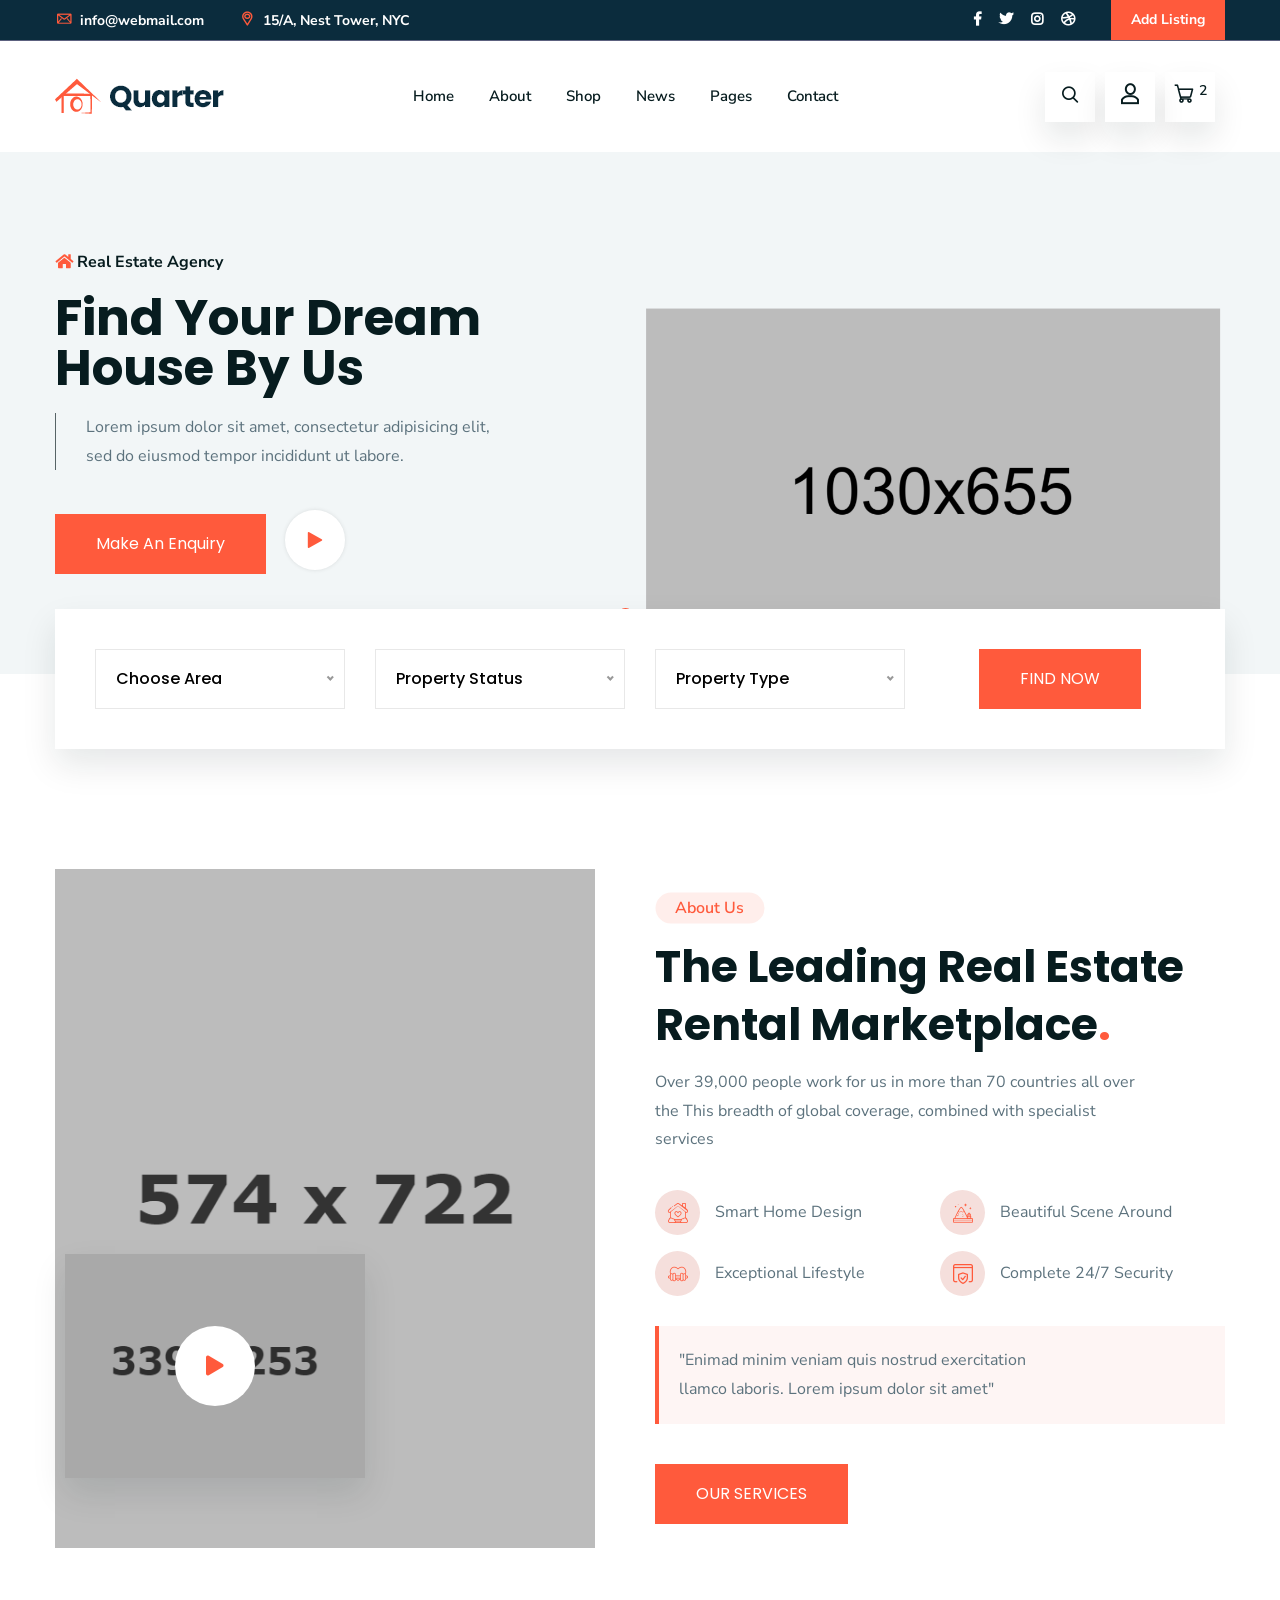
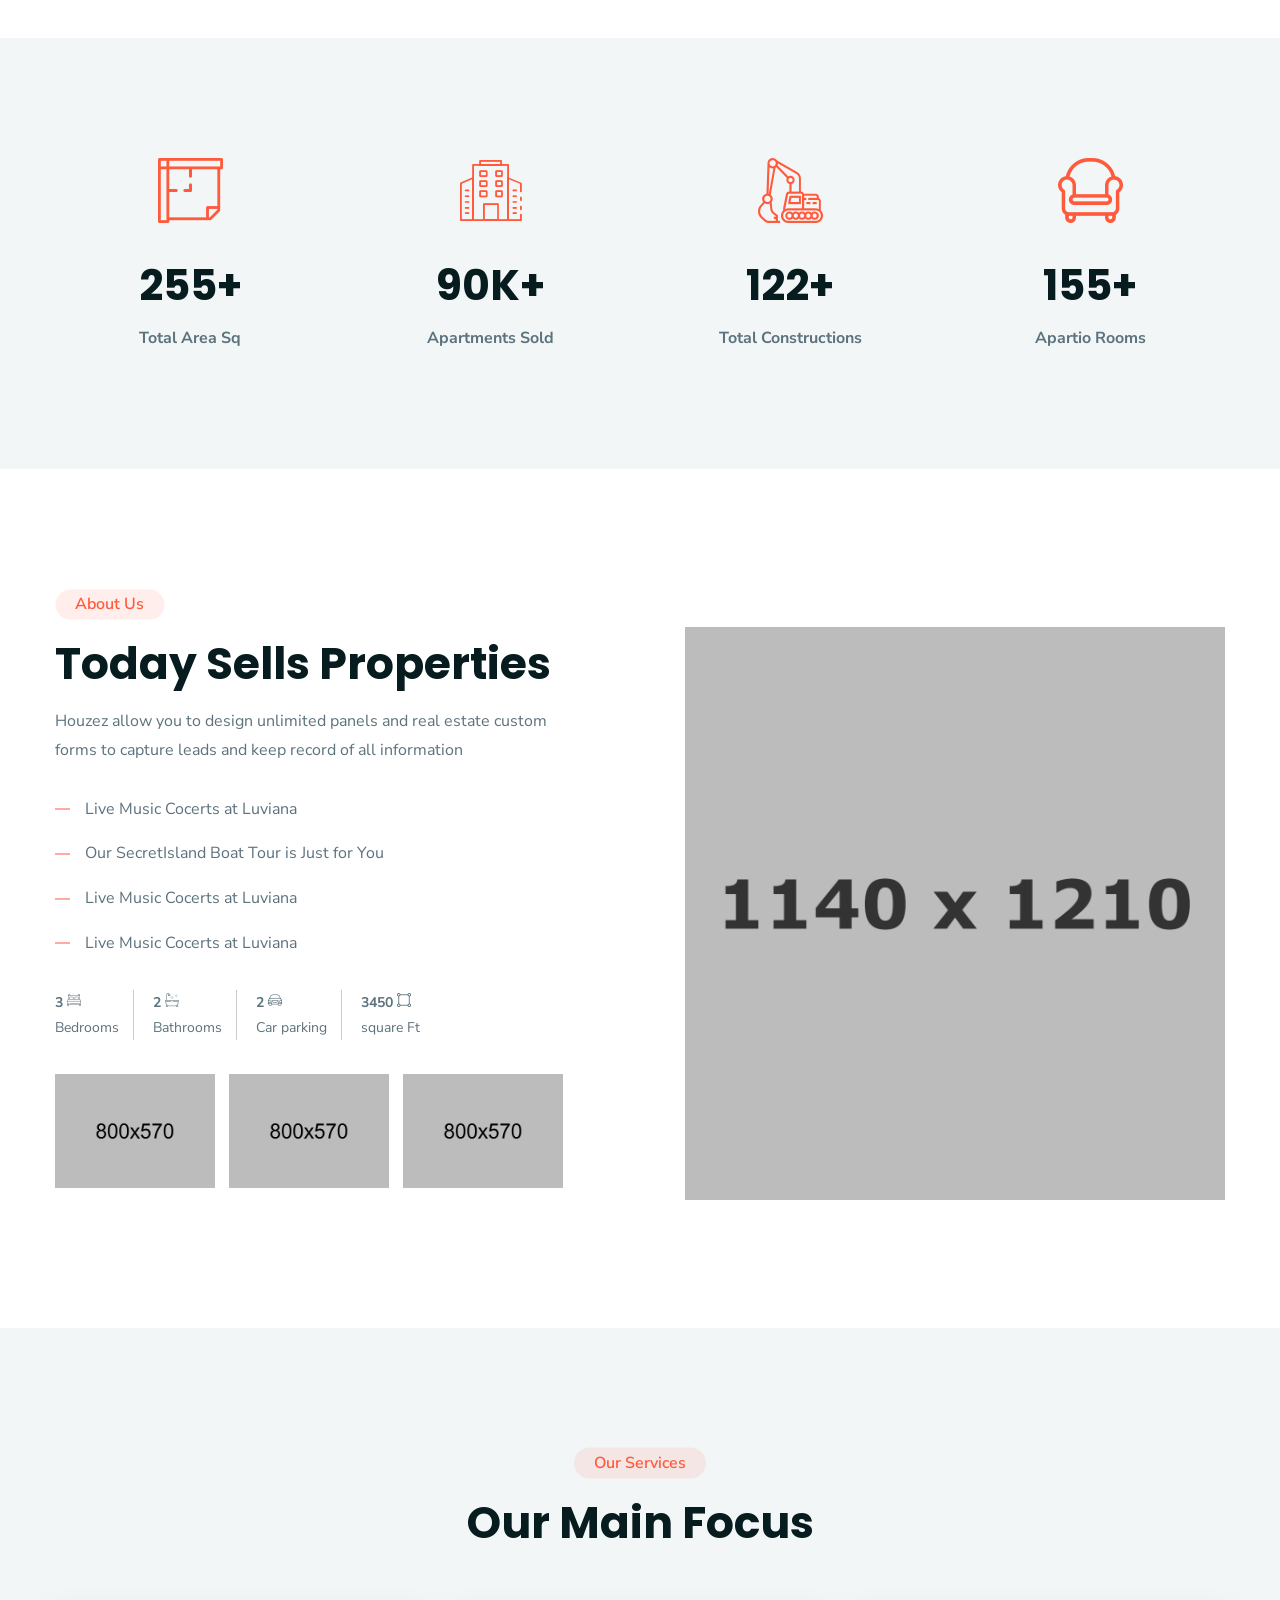
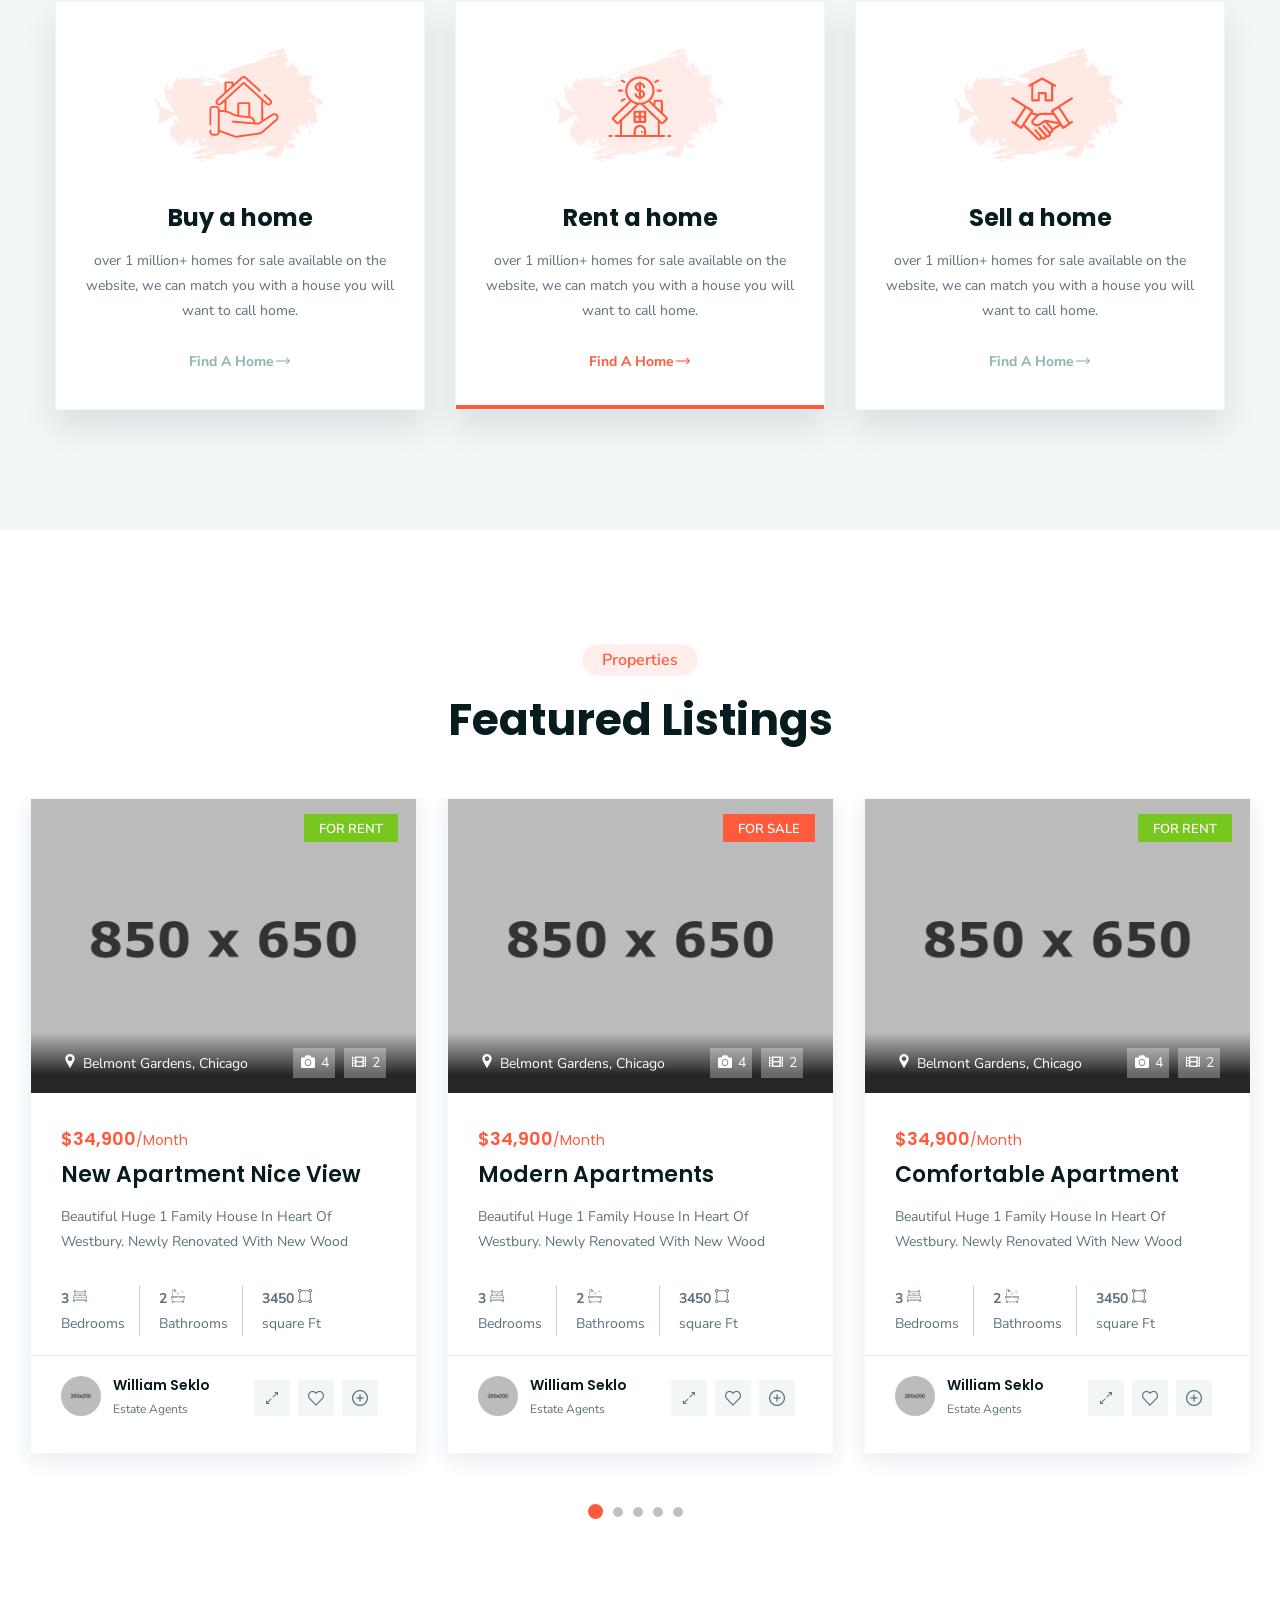
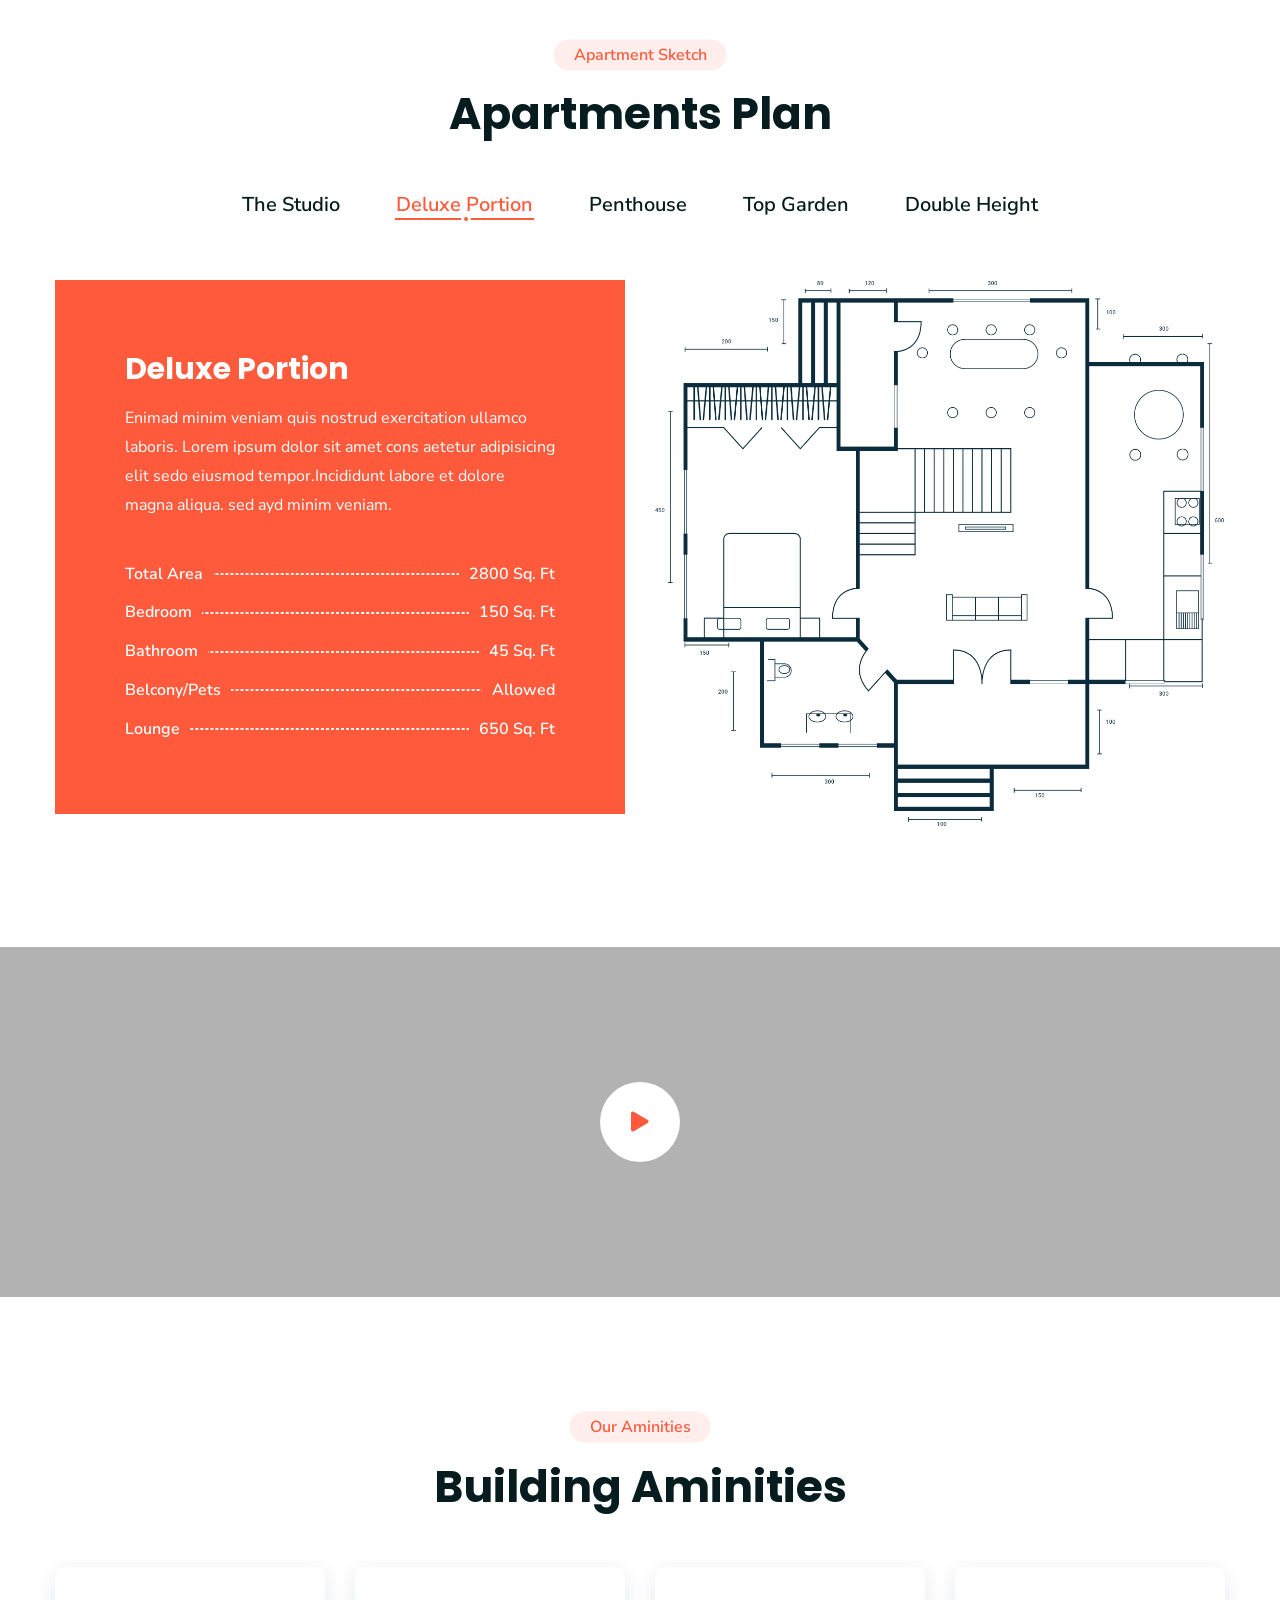
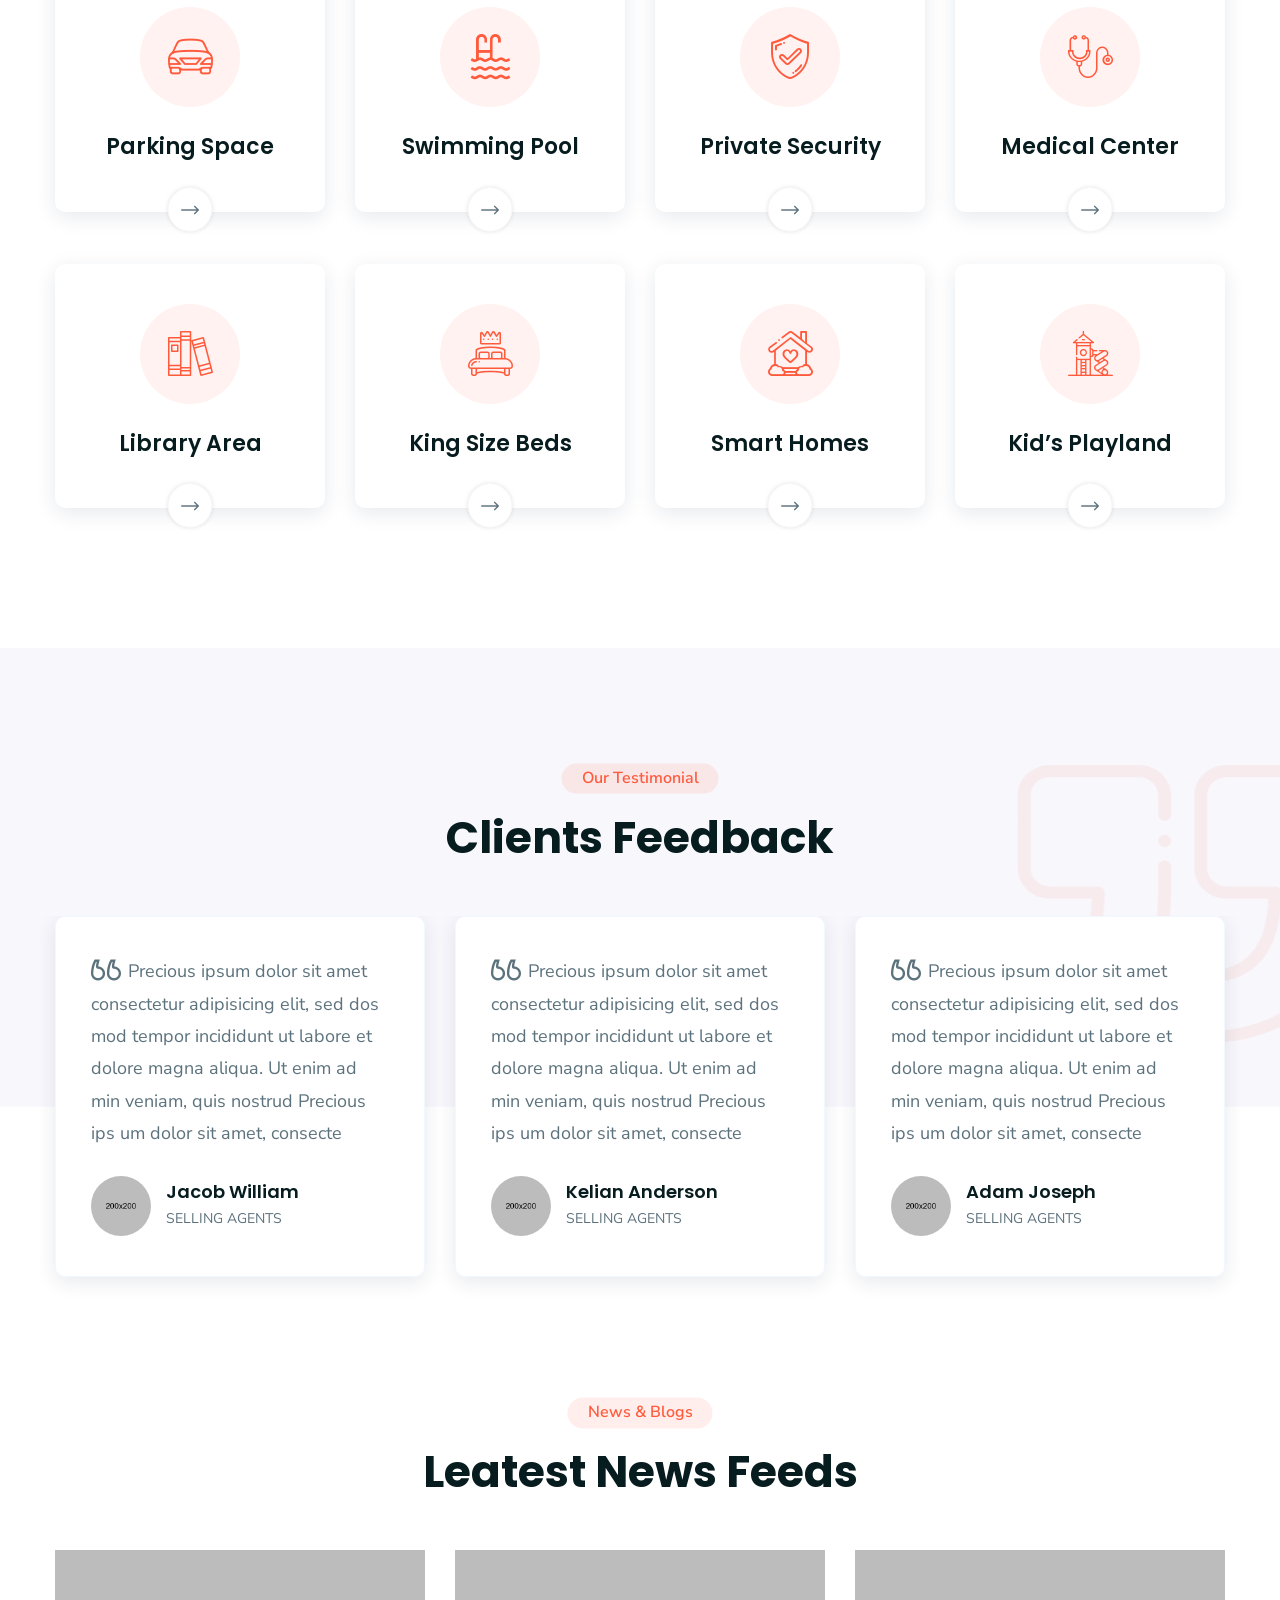
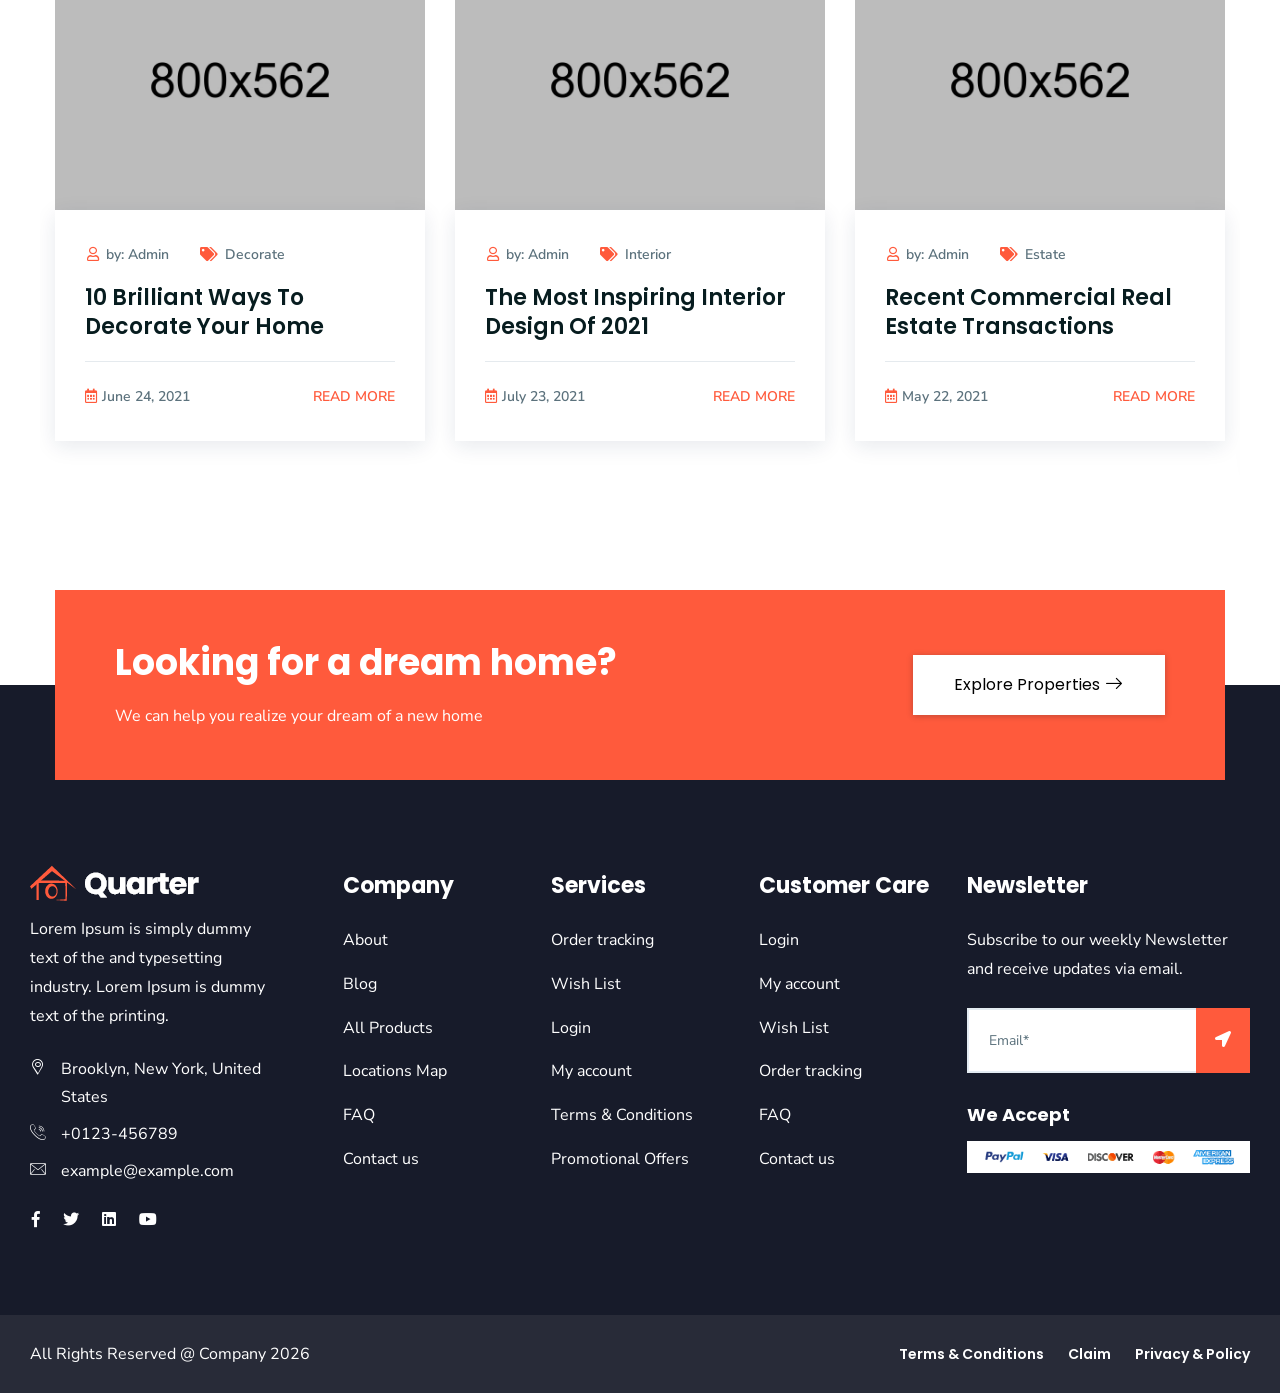
<file: QuarterTemplate/QuarterTemplate/wwwroot/Assets/index.html>
<!doctype html>
<html class="no-js" lang="zxx">

<head>
    <meta charset="utf-8">
    <meta http-equiv="x-ua-compatible" content="ie=edge">
    <title>Quarter - Real Estate HTML Template</title>
    <meta name="robots" content="noindex, follow" />
    <meta name="description" content="">
    <meta name="viewport" content="width=device-width, initial-scale=1, shrink-to-fit=no">

    <!-- Place favicon.png in the root directory -->
    <link rel="shortcut icon" href="img/favicon.png" type="image/x-icon" />
    <!-- Font Icons css -->
    <link rel="stylesheet" href="css/font-icons.css">
    <!-- plugins css -->
    <link rel="stylesheet" href="css/plugins.css">
    <!-- Main Stylesheet -->
    <link rel="stylesheet" href="css/style.css">
    <!-- Responsive css -->
    <link rel="stylesheet" href="css/responsive.css">
</head>

<body>
    <!--[if lte IE 9]>
        <p class="browserupgrade">You are using an <strong>outdated</strong> browser. Please <a href="https://browsehappy.com/">upgrade your browser</a> to improve your experience and security.</p>
    <![endif]-->

    <!-- Add your site or application content here -->

<!-- Body main wrapper start -->
<div class="body-wrapper">

    <!-- HEADER AREA START (header-5) -->
    <header class="ltn__header-area ltn__header-5 ltn__header-transparent--- gradient-color-4---">
        <!-- ltn__header-top-area start -->
        <div class="ltn__header-top-area section-bg-6 top-area-color-white---">
            <div class="container">
                <div class="row">
                    <div class="col-md-7">
                        <div class="ltn__top-bar-menu">
                            <ul>
                                <li><a href="mailto:info@webmail.com?Subject=Flower%20greetings%20to%20you"><i class="icon-mail"></i> info@webmail.com</a></li>
                                <li><a href="locations.html"><i class="icon-placeholder"></i> 15/A, Nest Tower, NYC</a></li>
                            </ul>
                        </div>
                    </div>
                    <div class="col-md-5">
                        <div class="top-bar-right text-end">
                            <div class="ltn__top-bar-menu">
                                <ul>
                                    <li class="d-none">
                                        <!-- ltn__language-menu -->
                                        <div class="ltn__drop-menu ltn__currency-menu ltn__language-menu">
                                            <ul>
                                                <li><a href="#" class="dropdown-toggle"><span class="active-currency">English</span></a>
                                                    <ul>
                                                        <li><a href="#">Arabic</a></li>
                                                        <li><a href="#">Bengali</a></li>
                                                        <li><a href="#">Chinese</a></li>
                                                        <li><a href="#">English</a></li>
                                                        <li><a href="#">French</a></li>
                                                        <li><a href="#">Hindi</a></li>
                                                    </ul>
                                                </li>
                                            </ul>
                                        </div>
                                    </li>
                                    <li>
                                        <!-- ltn__social-media -->
                                        <div class="ltn__social-media">
                                            <ul>
                                                <li><a href="#" title="Facebook"><i class="fab fa-facebook-f"></i></a></li>
                                                <li><a href="#" title="Twitter"><i class="fab fa-twitter"></i></a></li>
                                                
                                                <li><a href="#" title="Instagram"><i class="fab fa-instagram"></i></a></li>
                                                <li><a href="#" title="Dribbble"><i class="fab fa-dribbble"></i></a></li>
                                            </ul>
                                        </div>
                                    </li>
                                    <li>
                                        <!-- header-top-btn -->
                                        <div class="header-top-btn">
                                            <a href="add-listing.html">Add Listing</a>
                                        </div>
                                    </li>
                                </ul>
                            </div>
                        </div>
                    </div>
                </div>
            </div>
        </div>
        <!-- ltn__header-top-area end -->
        
        <!-- ltn__header-middle-area start -->
        <div class="ltn__header-middle-area ltn__header-sticky ltn__sticky-bg-white">
            <div class="container">
                <div class="row">
                    <div class="col">
                        <div class="site-logo-wrap">
                            <div class="site-logo">
                                <a href="index.html"><img src="img/logo.png" alt="Logo"></a>
                            </div>
                            <div class="get-support clearfix d-none">
                                <div class="get-support-icon">
                                    <i class="icon-call"></i>
                                </div>
                                <div class="get-support-info">
                                    <h6>Get Support</h6>
                                    <h4><a href="tel:+123456789">123-456-789-10</a></h4>
                                </div>
                            </div>
                        </div>
                    </div>
                    <div class="col header-menu-column">
                        <div class="header-menu d-none d-xl-block">
                            <nav>
                                <div class="ltn__main-menu">
                                    <ul>
                                        <li class="menu-icon"><a href="#">Home</a>
                                            <ul class="sub-menu menu-pages-img-show">
                                                <li>
                                                    <a href="index.html">Home Style 01</a>
                                                    <img src="img/home-demos/home-1.jpg" alt="#">
                                                </li>
                                                <li>
                                                    <a href="index-2.html">Home Style 02</a>
                                                    <img src="img/home-demos/home-2.jpg" alt="#">
                                                </li>
                                                <li>
                                                    <a href="index-3.html">Home Style 03</a>
                                                    <img src="img/home-demos/home-3.jpg" alt="#">
                                                </li>
                                                <li>
                                                    <a href="index-4.html">Home Style 04</a>
                                                    <img src="img/home-demos/home-4.jpg" alt="#">
                                                </li>
                                                <li>
                                                    <a href="index-5.html">Home Style 05 <span class="menu-item-badge">video</span></a>
                                                    <img src="img/home-demos/home-5.jpg" alt="#">
                                                </li>
                                                <li>
                                                    <a href="index-6.html">Home Style 06</a>
                                                    <img src="img/home-demos/home-6.jpg" alt="#">
                                                </li>
                                                <li>
                                                    <a href="index-7.html">Home Style 07</a>
                                                    <img src="img/home-demos/home-7.jpg" alt="#">
                                                </li>
                                                <li>
                                                    <a href="index-8.html">Home Style 08</a>
                                                    <img src="img/home-demos/home-8.jpg" alt="#">
                                                </li>
                                                <li>
                                                    <a href="index-9.html">Home Style 09</a>
                                                    <img src="img/home-demos/home-9.jpg" alt="#">
                                                </li>
                                                <li>
                                                    <a href="index-10.html">Home Style 10 <span class="menu-item-badge">Map</span></a>
                                                    <img src="img/home-demos/home-10.jpg" alt="#">
                                                </li>
                                                <li>
                                                    <a href="index-11.html">Home Style 11</a>
                                                    <img src="img/home-demos/home-11.jpg" alt="#">
                                                </li>
                                            </ul>
                                        </li>
                                        <li class="menu-icon"><a href="#">About</a>
                                            <ul>
                                                <li><a href="about.html">About</a></li>
                                                <li><a href="service.html">Services</a></li>
                                                <li><a href="service-details.html">Service Details</a></li>
                                                <li><a href="portfolio.html">Portfolio</a></li>
                                                <li><a href="portfolio-2.html">Portfolio - 02</a></li>
                                                <li><a href="portfolio-details.html">Portfolio Details</a></li>
                                                <li><a href="team.html">Team</a></li>
                                                <li><a href="team-details.html">Team Details</a></li>
                                                <li><a href="faq.html">FAQ</a></li>
                                                <li><a href="locations.html">Google Map Locations</a></li>
                                            </ul>
                                        </li>
                                        <li class="menu-icon"><a href="#">Shop</a>
                                            <ul>
                                                <li><a href="shop.html">Shop</a></li>
                                                <li><a href="shop-grid.html">Shop Grid</a></li>
                                                <li><a href="shop-left-sidebar.html">Shop Left sidebar</a></li>
                                                <li><a href="shop-right-sidebar.html">Shop right sidebar</a></li>
                                                <li><a href="product-details.html">Shop details </a></li>
                                                <li><a href="#">Other Pages <span class="float-end">>></span></a>
                                                    <ul>
                                                        <li><a href="cart.html">Cart</a></li>
                                                        <li><a href="wishlist.html">Wishlist</a></li>
                                                        <li><a href="checkout.html">Checkout</a></li>
                                                        <li><a href="order-tracking.html">Order Tracking</a></li>
                                                        <li><a href="account.html">My Account</a></li>
                                                        <li><a href="login.html">Sign in</a></li>
                                                        <li><a href="register.html">Register</a></li>
                                                    </ul>
                                                </li>
                                            </ul>
                                        </li>
                                        <li class="menu-icon"><a href="#">News</a>
                                            <ul>
                                                <li><a href="blog.html">News</a></li>
                                                <li><a href="blog-grid.html">News Grid</a></li>
                                                <li><a href="blog-left-sidebar.html">News Left sidebar</a></li>
                                                <li><a href="blog-right-sidebar.html">News Right sidebar</a></li>
                                                <li><a href="blog-details.html">News details</a></li>
                                            </ul>
                                        </li>
                                        <li class="menu-icon"><a href="#">Pages</a>
                                            <ul class="mega-menu">
                                                <li><a href="#">Inner Pages</a>
                                                    <ul>
                                                        <li><a href="portfolio.html">Portfolio</a></li>
                                                        <li><a href="portfolio-2.html">Portfolio - 02</a></li>
                                                        <li><a href="portfolio-details.html">Portfolio Details</a></li>
                                                        <li><a href="team.html">Team</a></li>
                                                        <li><a href="team-details.html">Team Details</a></li>
                                                        <li><a href="faq.html">FAQ</a></li>
                                                    </ul>
                                                </li>
                                                <li><a href="#">Inner Pages</a>
                                                    <ul>
                                                        <li><a href="history.html">History</a></li>
                                                        <li><a href="add-listing.html">Add Listing</a></li>
                                                        <li><a href="locations.html">Google Map Locations</a></li>
                                                        <li><a href="404.html">404</a></li>
                                                        <li><a href="contact.html">Contact</a></li>
                                                        <li><a href="coming-soon.html">Coming Soon</a></li>
                                                    </ul>
                                                </li>
                                                <li><a href="#">Shop Pages</a>
                                                    <ul>
                                                        <li><a href="shop.html">Shop</a></li>
                                                        <li><a href="shop-left-sidebar.html">Shop Left sidebar</a></li>
                                                        <li><a href="shop-right-sidebar.html">Shop right sidebar</a></li>
                                                        <li><a href="shop-grid.html">Shop Grid</a></li>
                                                        <li><a href="product-details.html">Shop details </a></li>
                                                        <li><a href="cart.html">Cart</a></li>
                                                    </ul>
                                                </li>
                                                <li><a href="shop.html"><img src="img/banner/menu-banner-1.jpg" alt="#"></a>
                                                </li>
                                            </ul>
                                        </li>
                                        <li><a href="contact.html">Contact</a></li>
                                    </ul>
                                </div>
                            </nav>
                        </div>
                    </div>
                    <div class="col ltn__header-options ltn__header-options-2 mb-sm-20">
                        <!-- header-search-1 -->
                        <div class="header-search-wrap">
                            <div class="header-search-1">
                                <div class="search-icon">
                                    <i class="icon-search for-search-show"></i>
                                    <i class="icon-cancel  for-search-close"></i>
                                </div>
                            </div>
                            <div class="header-search-1-form">
                                <form id="#" method="get"  action="#">
                                    <input type="text" name="search" value="" placeholder="Search here..."/>
                                    <button type="submit">
                                        <span><i class="icon-search"></i></span>
                                    </button>
                                </form>
                            </div>
                        </div>
                        <!-- user-menu -->
                        <div class="ltn__drop-menu user-menu">
                            <ul>
                                <li>
                                    <a href="#"><i class="icon-user"></i></a>
                                    <ul>
                                        <li><a href="login.html">Sign in</a></li>
                                        <li><a href="register.html">Register</a></li>
                                        <li><a href="account.html">My Account</a></li>
                                        <li><a href="wishlist.html">Wishlist</a></li>
                                    </ul>
                                </li>
                            </ul>
                        </div>
                        <!-- mini-cart -->
                        <div class="mini-cart-icon">
                            <a href="#ltn__utilize-cart-menu" class="ltn__utilize-toggle">
                                <i class="icon-shopping-cart"></i>
                                <sup>2</sup>
                            </a>
                        </div>
                        <!-- mini-cart -->
                        <!-- Mobile Menu Button -->
                        <div class="mobile-menu-toggle d-xl-none">
                            <a href="#ltn__utilize-mobile-menu" class="ltn__utilize-toggle">
                                <svg viewBox="0 0 800 600">
                                    <path d="M300,220 C300,220 520,220 540,220 C740,220 640,540 520,420 C440,340 300,200 300,200" id="top"></path>
                                    <path d="M300,320 L540,320" id="middle"></path>
                                    <path d="M300,210 C300,210 520,210 540,210 C740,210 640,530 520,410 C440,330 300,190 300,190" id="bottom" transform="translate(480, 320) scale(1, -1) translate(-480, -318) "></path>
                                </svg>
                            </a>
                        </div>
                    </div>
                </div>
            </div>
        </div>
        <!-- ltn__header-middle-area end -->
    </header>
    <!-- HEADER AREA END -->

    <!-- Utilize Cart Menu Start -->
    <div id="ltn__utilize-cart-menu" class="ltn__utilize ltn__utilize-cart-menu">
        <div class="ltn__utilize-menu-inner ltn__scrollbar">
            <div class="ltn__utilize-menu-head">
                <span class="ltn__utilize-menu-title">Cart</span>
                <button class="ltn__utilize-close">×</button>
            </div>
            <div class="mini-cart-product-area ltn__scrollbar">
                <div class="mini-cart-item clearfix">
                    <div class="mini-cart-img">
                        <a href="#"><img src="img/product/1.png" alt="Image"></a>
                        <span class="mini-cart-item-delete"><i class="icon-cancel"></i></span>
                    </div>
                    <div class="mini-cart-info">
                        <h6><a href="#">Wheel Bearing Retainer</a></h6>
                        <span class="mini-cart-quantity">1 x $65.00</span>
                    </div>
                </div>
                <div class="mini-cart-item clearfix">
                    <div class="mini-cart-img">
                        <a href="#"><img src="img/product/2.png" alt="Image"></a>
                        <span class="mini-cart-item-delete"><i class="icon-cancel"></i></span>
                    </div>
                    <div class="mini-cart-info">
                        <h6><a href="#">Brake Conversion Kit</a></h6>
                        <span class="mini-cart-quantity">1 x $85.00</span>
                    </div>
                </div>
                <div class="mini-cart-item clearfix">
                    <div class="mini-cart-img">
                        <a href="#"><img src="img/product/3.png" alt="Image"></a>
                        <span class="mini-cart-item-delete"><i class="icon-cancel"></i></span>
                    </div>
                    <div class="mini-cart-info">
                        <h6><a href="#">OE Replica Wheels</a></h6>
                        <span class="mini-cart-quantity">1 x $92.00</span>
                    </div>
                </div>
                <div class="mini-cart-item clearfix">
                    <div class="mini-cart-img">
                        <a href="#"><img src="img/product/4.png" alt="Image"></a>
                        <span class="mini-cart-item-delete"><i class="icon-cancel"></i></span>
                    </div>
                    <div class="mini-cart-info">
                        <h6><a href="#">Shock Mount Insulator</a></h6>
                        <span class="mini-cart-quantity">1 x $68.00</span>
                    </div>
                </div>
            </div>
            <div class="mini-cart-footer">
                <div class="mini-cart-sub-total">
                    <h5>Subtotal: <span>$310.00</span></h5>
                </div>
                <div class="btn-wrapper">
                    <a href="cart.html" class="theme-btn-1 btn btn-effect-1">View Cart</a>
                    <a href="cart.html" class="theme-btn-2 btn btn-effect-2">Checkout</a>
                </div>
                <p>Free Shipping on All Orders Over $100!</p>
            </div>

        </div>
    </div>
    <!-- Utilize Cart Menu End -->

    <!-- Utilize Mobile Menu Start -->
    <div id="ltn__utilize-mobile-menu" class="ltn__utilize ltn__utilize-mobile-menu">
        <div class="ltn__utilize-menu-inner ltn__scrollbar">
            <div class="ltn__utilize-menu-head">
                <div class="site-logo">
                    <a href="index.html"><img src="img/logo.png" alt="Logo"></a>
                </div>
                <button class="ltn__utilize-close">×</button>
            </div>
            <div class="ltn__utilize-menu-search-form">
                <form action="#">
                    <input type="text" placeholder="Search...">
                    <button><i class="fas fa-search"></i></button>
                </form>
            </div>
            <div class="ltn__utilize-menu">
                <ul>
                    <li><a href="#">Home</a>
                        <ul class="sub-menu">
                            <li><a href="index.html">Home Style 01</a></li>
                            <li><a href="index-2.html">Home Style 02</a></li>
                            <li><a href="index-3.html">Home Style 03</a></li>
                            <li><a href="index-4.html">Home Style 04</a></li>
                            <li><a href="index-5.html">Home Style 05  <span class="menu-item-badge">video</span></a></li>
                            <li><a href="index-6.html">Home Style 06</a></li>
                            <li><a href="index-7.html">Home Style 07</a></li>
                            <li><a href="index-8.html">Home Style 08</a></li>
                            <li><a href="index-9.html">Home Style 09</a></li>
                            <li><a href="index-10.html">Home Style 10 <span class="menu-item-badge">Map</span></a></li>
                            <li><a href="index-11.html">Home Style 11</a></li>
                        </ul>
                    </li>
                    <li><a href="#">About</a>
                        <ul class="sub-menu">
                            <li><a href="about.html">About</a></li>
                            <li><a href="service.html">Services</a></li>
                            <li><a href="service-details.html">Service Details</a></li>
                            <li><a href="portfolio.html">Portfolio</a></li>
                            <li><a href="portfolio-2.html">Portfolio - 02</a></li>
                            <li><a href="portfolio-details.html">Portfolio Details</a></li>
                            <li><a href="team.html">Team</a></li>
                            <li><a href="team-details.html">Team Details</a></li>
                            <li><a href="faq.html">FAQ</a></li>
                            <li><a href="locations.html">Google Map Locations</a></li>
                        </ul>
                    </li>
                    <li><a href="#">Shop</a>
                        <ul class="sub-menu">
                            <li><a href="shop.html">Shop</a></li>
                            <li><a href="shop-grid.html">Shop Grid</a></li>
                            <li><a href="shop-left-sidebar.html">Shop Left sidebar</a></li>
                            <li><a href="shop-right-sidebar.html">Shop right sidebar</a></li>
                            <li><a href="product-details.html">Shop details </a></li>
                            <li><a href="cart.html">Cart</a></li>
                            <li><a href="wishlist.html">Wishlist</a></li>
                            <li><a href="checkout.html">Checkout</a></li>
                            <li><a href="order-tracking.html">Order Tracking</a></li>
                            <li><a href="account.html">My Account</a></li>
                            <li><a href="login.html">Sign in</a></li>
                            <li><a href="register.html">Register</a></li>
                        </ul>
                    </li>
                    <li><a href="#">News</a>
                        <ul class="sub-menu">
                            <li><a href="blog.html">News</a></li>
                            <li><a href="blog-grid.html">News Grid</a></li>
                            <li><a href="blog-left-sidebar.html">News Left sidebar</a></li>
                            <li><a href="blog-right-sidebar.html">News Right sidebar</a></li>
                            <li><a href="blog-details.html">News details</a></li>
                        </ul>
                    </li>
                    <li><a href="#">Pages</a>
                        <ul class="sub-menu">
                            <li><a href="about.html">About</a></li>
                            <li><a href="service.html">Services</a></li>
                            <li><a href="service-details.html">Service Details</a></li>
                            <li><a href="portfolio.html">Portfolio</a></li>
                            <li><a href="portfolio-2.html">Portfolio - 02</a></li>
                            <li><a href="portfolio-details.html">Portfolio Details</a></li>
                            <li><a href="team.html">Team</a></li>
                            <li><a href="team-details.html">Team Details</a></li>
                            <li><a href="faq.html">FAQ</a></li>
                            <li><a href="history.html">History</a></li>
                            <li><a href="add-listing.html">Add Listing</a></li>
                            <li><a href="locations.html">Google Map Locations</a></li>
                            <li><a href="404.html">404</a></li>
                            <li><a href="contact.html">Contact</a></li>
                            <li><a href="coming-soon.html">Coming Soon</a></li>
                        </ul>
                    </li>
                    <li><a href="contact.html">Contact</a></li>
                </ul>
            </div>
            <div class="ltn__utilize-buttons ltn__utilize-buttons-2">
                <ul>
                    <li>
                        <a href="account.html" title="My Account">
                            <span class="utilize-btn-icon">
                                <i class="far fa-user"></i>
                            </span>
                            My Account
                        </a>
                    </li>
                    <li>
                        <a href="wishlist.html" title="Wishlist">
                            <span class="utilize-btn-icon">
                                <i class="far fa-heart"></i>
                                <sup>3</sup>
                            </span>
                            Wishlist
                        </a>
                    </li>
                    <li>
                        <a href="cart.html" title="Shoping Cart">
                            <span class="utilize-btn-icon">
                                <i class="fas fa-shopping-cart"></i>
                                <sup>5</sup>
                            </span>
                            Shoping Cart
                        </a>
                    </li>
                </ul>
            </div>
            <div class="ltn__social-media-2">
                <ul>
                    <li><a href="#" title="Facebook"><i class="fab fa-facebook-f"></i></a></li>
                    <li><a href="#" title="Twitter"><i class="fab fa-twitter"></i></a></li>
                    <li><a href="#" title="Linkedin"><i class="fab fa-linkedin"></i></a></li>
                    <li><a href="#" title="Instagram"><i class="fab fa-instagram"></i></a></li>
                </ul>
            </div>
        </div>
    </div>
    <!-- Utilize Mobile Menu End -->

    <div class="ltn__utilize-overlay"></div>

    <!-- SLIDER AREA START (slider-3) -->
    <div class="ltn__slider-area ltn__slider-3  section-bg-1">
        <div class="ltn__slide-one-active slick-slide-arrow-1 slick-slide-dots-1">
            <!-- ltn__slide-item -->
            <div class="ltn__slide-item ltn__slide-item-2 ltn__slide-item-3-normal ltn__slide-item-3">
                <div class="ltn__slide-item-inner">
                    <div class="container">
                        <div class="row">
                            <div class="col-lg-12 align-self-center">
                                <div class="slide-item-info">
                                    <div class="slide-item-info-inner ltn__slide-animation">
                                        <div class="slide-video mb-50 d-none">
                                            <a class="ltn__video-icon-2 ltn__video-icon-2-border" href="https://www.youtube.com/embed/tlThdr3O5Qo" data-rel="lightcase:myCollection">
                                                <i class="fa fa-play"></i>
                                            </a>
                                        </div>
                                        <h6 class="slide-sub-title white-color--- animated"><span><i class="fas fa-home"></i></span> Real Estate Agency</h6>
                                        <h1 class="slide-title animated ">Find Your Dream <br> House By Us</h1>
                                        <div class="slide-brief animated">
                                            <p>Lorem ipsum dolor sit amet, consectetur adipisicing elit, sed do eiusmod tempor incididunt ut labore.</p>
                                        </div>
                                        <div class="btn-wrapper animated">
                                            <a href="about.html" class="theme-btn-1 btn btn-effect-1">Make An Enquiry</a>
                                            <a class="ltn__video-play-btn bg-white" href="https://www.youtube.com/embed/HnbMYzdjuBs?autoplay=1&amp;showinfo=0" data-rel="lightcase">
                                                <i class="icon-play  ltn__secondary-color"></i>
                                            </a>
                                        </div>
                                    </div>
                                </div>
                                <div class="slide-item-img">
                                    <img src="img/slider/21.png" alt="#">
                                </div>
                            </div>
                        </div>
                    </div>
                </div>
            </div>
            <!-- ltn__slide-item -->
            <div class="ltn__slide-item ltn__slide-item-2  ltn__slide-item-3-normal ltn__slide-item-3">
                <div class="ltn__slide-item-inner  text-right text-end">
                    <div class="container">
                        <div class="row">
                            <div class="col-lg-12 align-self-center">
                                <div class="slide-item-info">
                                    <div class="slide-item-info-inner ltn__slide-animation">
                                        <h6 class="slide-sub-title white-color--- animated"><span><i class="fas fa-home"></i></span> Real Estate Agency</h6>
                                        <h1 class="slide-title animated ">The Right Place <br>of House Finding</h1>
                                        <div class="slide-brief animated">
                                            <p>Lorem ipsum dolor sit amet, consectetur adipisicing elit, sed do eiusmod tempor incididunt ut labore.</p>
                                        </div>
                                        <div class="btn-wrapper animated">
                                            <a href="service.html" class="theme-btn-1 btn btn-effect-1">OUR SERVICES</a>
                                            <a href="about.html" class="btn btn-transparent btn-effect-3">LEARN MORE</a>
                                        </div>
                                    </div>
                                </div>
                                <div class="slide-item-img slide-img-left">
                                    <img src="img/slider/21.png" alt="#">
                                </div>
                            </div>
                        </div>
                    </div>
                </div>
            </div>
            <!--  -->
        </div>
    </div>
    <!-- SLIDER AREA END -->

    <!-- CAR DEALER FORM AREA START -->
    <div class="ltn__car-dealer-form-area mt--65 mt-120 pb-115---">
        <div class="container">
            <div class="row">
                <div class="col-lg-12">
                    <div class="ltn__car-dealer-form-tab">
                        <div class="ltn__tab-menu  text-uppercase d-none">
                            <div class="nav">
                                <a class="active show" data-bs-toggle="tab" href="#ltn__form_tab_1_1"><i class="fas fa-car"></i>Find A Car</a>
                                <a data-bs-toggle="tab" href="#ltn__form_tab_1_2" class=""><i class="far fa-user"></i>Get a Dealer</a>
                            </div>
                        </div>
                        <div class="tab-content bg-white box-shadow-1 position-relative pb-10">
                            <div class="tab-pane fade active show" id="ltn__form_tab_1_1">
                                <div class="car-dealer-form-inner">
                                    <form action="#" class="ltn__car-dealer-form-box row">
                                        <div class="ltn__car-dealer-form-item ltn__custom-icon---- ltn__icon-car---- col-lg-3 col-md-6">
                                            <select class="nice-select">
                                                <option>Choose Area</option>
                                                <option>chicago</option>
                                                <option>London</option>
                                                <option>Los Angeles</option>
                                                <option>New York</option>
                                                <option>New Jersey</option>
                                            </select>
                                        </div> 
                                        <div class="ltn__car-dealer-form-item ltn__custom-icon---- ltn__icon-meter---- col-lg-3 col-md-6">
                                            <select class="nice-select">
                                                <option>Property Status</option>
                                                <option>Open house</option>
                                                <option>Rent</option>
                                                <option>Sale</option>
                                                <option>Sold</option>
                                            </select>
                                        </div> 
                                        <div class="ltn__car-dealer-form-item ltn__custom-icon---- ltn__icon-calendar---- col-lg-3 col-md-6">
                                            <select class="nice-select">
                                                <option>Property Type</option>
                                                <option>Apartment</option>
                                                <option>Co-op</option>
                                                <option>Condo</option>
                                                <option>Single Family Home</option>
                                            </select>
                                        </div>
                                        <div class="ltn__car-dealer-form-item ltn__custom-icon ltn__icon-calendar col-lg-3 col-md-6">
                                            <div class="btn-wrapper text-center mt-0">
                                                <!-- <button type="submit" class="btn theme-btn-1 btn-effect-1 text-uppercase">Search Inventory</button> -->
                                                <a href="shop-right-sidebar.html" class="btn theme-btn-1 btn-effect-1 text-uppercase">Find Now</a>
                                            </div>
                                        </div>
                                    </form>
                                </div>
                            </div>
                            <div class="tab-pane fade" id="ltn__form_tab_1_2">
                                <div class="car-dealer-form-inner">
                                    <form action="#" class="ltn__car-dealer-form-box row">
                                        <div class="ltn__car-dealer-form-item ltn__custom-icon---- ltn__icon-car---- col-lg-3 col-md-6">
                                            <select class="nice-select">
                                                <option>Choose Area</option>
                                                <option>chicago</option>
                                                <option>London</option>
                                                <option>Los Angeles</option>
                                                <option>New York</option>
                                                <option>New Jersey</option>
                                            </select>
                                        </div> 
                                        <div class="ltn__car-dealer-form-item ltn__custom-icon---- ltn__icon-meter---- col-lg-3 col-md-6">
                                            <select class="nice-select">
                                                <option>Property Status</option>
                                                <option>Open house</option>
                                                <option>Rent</option>
                                                <option>Sale</option>
                                                <option>Sold</option>
                                            </select>
                                        </div> 
                                        <div class="ltn__car-dealer-form-item ltn__custom-icon---- ltn__icon-calendar---- col-lg-3 col-md-6">
                                            <select class="nice-select">
                                                <option>Property Type</option>
                                                <option>Apartment</option>
                                                <option>Co-op</option>
                                                <option>Condo</option>
                                                <option>Single Family Home</option>
                                            </select>
                                        </div>
                                        <div class="ltn__car-dealer-form-item ltn__custom-icon ltn__icon-calendar col-lg-3 col-md-6">
                                            <div class="btn-wrapper text-center mt-0">
                                                <!-- <button type="submit" class="btn theme-btn-1 btn-effect-1 text-uppercase">Search Inventory</button> -->
                                                <a href="shop-right-sidebar.html" class="btn theme-btn-1 btn-effect-1 text-uppercase">Search Properties</a>
                                            </div>
                                        </div>
                                    </form>
                                </div>
                            </div>
                        </div>
                    </div>
                </div>
            </div>
        </div>
    </div>
    <!-- CAR DEALER FORM AREA END -->

    <!-- ABOUT US AREA START -->
    <div class="ltn__about-us-area pt-120 pb-90 ">
        <div class="container">
            <div class="row">
                <div class="col-lg-6 align-self-center">
                    <div class="about-us-img-wrap about-img-left">
                        <img src="img/others/7.png" alt="About Us Image">
                        <div class="about-us-img-info about-us-img-info-2 about-us-img-info-3">
                            
                            <div class="ltn__video-img ltn__animation-pulse1">
                                <img src="img/others/8.png" alt="video popup bg image">
                                <a class="ltn__video-icon-2 ltn__video-icon-2-border---" href="https://www.youtube.com/embed/X7R-q9rsrtU?autoplay=1&showinfo=0"  data-rel="lightcase:myCollection">
                                    <i class="fa fa-play"></i>
                                </a>
                            </div>
                        </div>
                    </div>
                </div>
                <div class="col-lg-6 align-self-center">
                    <div class="about-us-info-wrap">
                        <div class="section-title-area ltn__section-title-2--- mb-20">
                            <h6 class="section-subtitle section-subtitle-2 ltn__secondary-color">About Us</h6>
                            <h1 class="section-title">The Leading Real Estate
                                Rental Marketplace<span>.</span></h1>
                            <p>Over 39,000 people work for us in more than 70 countries all over the
                                This breadth of global coverage, combined with specialist services</p>
                        </div>
                        <ul class="ltn__list-item-half clearfix">
                            <li>
                                <i class="flaticon-home-2"></i>
                                Smart Home Design
                            </li>
                            <li>
                                <i class="flaticon-mountain"></i>
                                Beautiful Scene Around
                            </li>
                            <li>
                                <i class="flaticon-heart"></i>
                                Exceptional Lifestyle
                            </li>
                            <li>
                                <i class="flaticon-secure"></i>
                                Complete 24/7 Security
                            </li>
                        </ul>
                        <div class="ltn__callout bg-overlay-theme-05  mt-30">
                            <p>"Enimad minim veniam quis nostrud exercitation <br>
                                llamco laboris. Lorem ipsum dolor sit amet" </p>
                        </div>
                        <div class="btn-wrapper animated">
                            <a href="service.html" class="theme-btn-1 btn btn-effect-1">OUR SERVICES</a>
                        </div>
                    </div>
                </div>
            </div>
        </div>
    </div>
    <!-- ABOUT US AREA END -->

    <!-- COUNTER UP AREA START -->
    <div class="ltn__counterup-area section-bg-1 pt-120 pb-70">
        <div class="container">
            <div class="row">
                <div class="col-md-3 col-sm-6 align-self-center">
                    <div class="ltn__counterup-item text-color-white---">
                        <div class="counter-icon">
                            <i class="flaticon-select"></i>
                        </div>
                        <h1><span class="counter">560</span><span class="counterUp-icon">+</span> </h1>
                        <h6>Total Area Sq</h6>
                    </div>
                </div>
                <div class="col-md-3 col-sm-6 align-self-center">
                    <div class="ltn__counterup-item text-color-white---">
                        <div class="counter-icon">
                            <i class="flaticon-office"></i>
                        </div>
                        <h1><span class="counter">197</span><span class="counterUp-letter">K</span><span class="counterUp-icon">+</span> </h1>
                        <h6>Apartments Sold</h6>
                    </div>
                </div>
                <div class="col-md-3 col-sm-6 align-self-center">
                    <div class="ltn__counterup-item text-color-white---">
                        <div class="counter-icon">
                            <i class="flaticon-excavator"></i>
                        </div>
                        <h1><span class="counter">268</span><span class="counterUp-icon">+</span> </h1>
                        <h6>Total Constructions</h6>
                    </div>
                </div>
                <div class="col-md-3 col-sm-6 align-self-center">
                    <div class="ltn__counterup-item text-color-white---">
                        <div class="counter-icon">
                            <i class="flaticon-armchair"></i>
                        </div>
                        <h1><span class="counter">340</span><span class="counterUp-icon">+</span> </h1>
                        <h6>Apartio Rooms</h6>
                    </div>
                </div>
            </div>
        </div>
    </div>
    <!-- COUNTER UP AREA END -->

    <!-- ABOUT US AREA START -->
    <div class="ltn__about-us-area pt-120 pb-90 ">
        <div class="container">
            <div class="row">
                <div class="col-lg-6 align-self-center">
                    <div class="about-us-info-wrap">
                        <div class="section-title-area ltn__section-title-2--- mb-30">
                            <h6 class="section-subtitle section-subtitle-2 ltn__secondary-color">About Us</h6>
                            <h1 class="section-title">Today Sells Properties</h1>
                            <p>Houzez allow you to design unlimited panels and real estate custom
                                forms to capture leads and keep record of all information</p>
                        </div>
                        <ul class="ltn__list-item-1 ltn__list-item-1-before clearfix">
                            <li> Live Music Cocerts at Luviana</li>
                            <li>Our SecretIsland Boat Tour is Just for You</li>
                            <li>Live Music Cocerts at Luviana</li>
                            <li>Live Music Cocerts at Luviana</li>
                        </ul>
                        <ul class="ltn__list-item-2 ltn__list-item-2-before ltn__flat-info">
                            <li><span>3 <i class="flaticon-bed"></i></span>
                                Bedrooms
                            </li>
                            <li><span>2 <i class="flaticon-clean"></i></span>
                                Bathrooms
                            </li>
                            <li><span>2 <i class="flaticon-car"></i></span>
                                Car parking
                            </li>
                            <li><span>3450 <i class="flaticon-square-shape-design-interface-tool-symbol"></i></span>
                                square Ft
                            </li>
                        </ul>
                        <ul class="ltn__list-item-2 ltn__list-item-2-before--- ltn__list-item-2-img mb-50">
                            <li>
                                <a href="img/img-slide/11.jpg" data-rel="lightcase:myCollection">
                                    <img src="img/img-slide/11.jpg" alt="Image">
                                </a>
                            </li>
                            <li>
                                <a href="img/img-slide/12.jpg" data-rel="lightcase:myCollection">
                                    <img src="img/img-slide/12.jpg" alt="Image">
                                </a>
                            </li>
                            <li>
                                <a href="img/img-slide/13.jpg" data-rel="lightcase:myCollection">
                                    <img src="img/img-slide/13.jpg" alt="Image">
                                </a>
                            </li>
                        </ul>
                    </div>
                </div>
                <div class="col-lg-6 align-self-center">
                    <div class="about-us-img-wrap about-img-right">
                        <img src="img/others/9.png" alt="About Us Image">
                    </div>
                </div>
            </div>
        </div>
    </div>
    <!-- ABOUT US AREA END -->

    <!-- FEATURE AREA START ( Feature - 6) -->
    <div class="ltn__feature-area section-bg-1 pt-120 pb-90 mb-120---">
        <div class="container">
            <div class="row">
                <div class="col-lg-12">
                    <div class="section-title-area ltn__section-title-2--- text-center">
                        <h6 class="section-subtitle section-subtitle-2 ltn__secondary-color">Our Services</h6>
                        <h1 class="section-title">Our Main Focus</h1>
                    </div>
                </div>
            </div>
            <div class="row ltn__custom-gutter--- justify-content-center">
                <div class="col-lg-4 col-sm-6 col-12">
                    <div class="ltn__feature-item ltn__feature-item-6 text-center bg-white  box-shadow-1">
                        <div class="ltn__feature-icon">
                            <!-- <span><i class="flaticon-house"></i></span> -->
                            <img src="img/icons/icon-img/21.png" alt="#">
                        </div>
                        <div class="ltn__feature-info">
                            <h3><a href="service-details.html">Buy a home</a></h3>
                            <p>over 1 million+ homes for sale available on the website, we can match you with a house you will want to call home.</p>
                            <a class="ltn__service-btn" href="service-details.html">Find A Home <i class="flaticon-right-arrow"></i></a>
                        </div>
                    </div>
                </div>
                <div class="col-lg-4 col-sm-6 col-12">
                    <div class="ltn__feature-item ltn__feature-item-6 text-center bg-white  box-shadow-1 active">
                        <div class="ltn__feature-icon">
                            <!-- <span><i class="flaticon-house-3"></i></span> -->
                            <img src="img/icons/icon-img/22.png" alt="#">
                        </div>
                        <div class="ltn__feature-info">
                            <h3><a href="service-details.html">Rent a home</a></h3>
                            <p>over 1 million+ homes for sale available on the website, we can match you with a house you will want to call home.</p>
                            <a class="ltn__service-btn" href="service-details.html">Find A Home <i class="flaticon-right-arrow"></i></a>
                        </div>
                    </div>
                </div>
                <div class="col-lg-4 col-sm-6 col-12">
                    <div class="ltn__feature-item ltn__feature-item-6 text-center bg-white  box-shadow-1">
                        <div class="ltn__feature-icon">
                            <!-- <span><i class="flaticon-deal-1"></i></span> -->
                            <img src="img/icons/icon-img/23.png" alt="#">
                        </div>
                        <div class="ltn__feature-info">
                            <h3><a href="service-details.html">Sell a home</a></h3>
                            <p>over 1 million+ homes for sale available on the website, we can match you with a house you will want to call home.</p>
                            <a class="ltn__service-btn" href="service-details.html">Find A Home <i class="flaticon-right-arrow"></i></a>
                        </div>
                    </div>
                </div>
            </div>
        </div>
    </div>
    <!-- FEATURE AREA END -->

    <!-- PRODUCT SLIDER AREA START -->
    <div class="ltn__product-slider-area ltn__product-gutter pt-115 pb-90 plr--7">
        <div class="container-fluid">
            <div class="row">
                <div class="col-lg-12">
                    <div class="section-title-area ltn__section-title-2--- text-center">
                        <h6 class="section-subtitle section-subtitle-2 ltn__secondary-color">Properties</h6>
                        <h1 class="section-title">Featured Listings</h1>
                    </div>
                </div>
            </div>
            <div class="row ltn__product-slider-item-four-active-full-width slick-arrow-1">
                <!-- ltn__product-item -->
                <div class="col-lg-12">
                    <div class="ltn__product-item ltn__product-item-4 text-center---">
                        <div class="product-img">
                            <a href="product-details.html"><img src="img/product-3/1.jpg" alt="#"></a>
                            <div class="product-badge">
                                <ul>
                                    <li class="sale-badge bg-green">For Rent</li>
                                </ul>
                            </div>
                            <div class="product-img-location-gallery">
                                <div class="product-img-location">
                                    <ul>
                                        <li>
                                            <a href="locations.html"><i class="flaticon-pin"></i> Belmont Gardens, Chicago</a>
                                        </li>
                                    </ul>
                                </div>
                                <div class="product-img-gallery">
                                    <ul>
                                        <li>
                                            <a href="product-details.html"><i class="fas fa-camera"></i> 4</a>
                                        </li>
                                        <li>
                                            <a href="product-details.html"><i class="fas fa-film"></i> 2</a>
                                        </li>
                                    </ul>
                                </div>
                            </div>
                        </div>
                        <div class="product-info">
                            <div class="product-price">
                                <span>$34,900<label>/Month</label></span>
                            </div>
                            <h2 class="product-title"><a href="product-details.html">New Apartment Nice View</a></h2>
                            <div class="product-description">
                                <p>Beautiful Huge 1 Family House In Heart Of <br>
                                    Westbury. Newly Renovated With New Wood</p>
                            </div>
                            <ul class="ltn__list-item-2 ltn__list-item-2-before">
                                <li><span>3 <i class="flaticon-bed"></i></span>
                                    Bedrooms
                                </li>
                                <li><span>2 <i class="flaticon-clean"></i></span>
                                    Bathrooms
                                </li>
                                <li><span>3450 <i class="flaticon-square-shape-design-interface-tool-symbol"></i></span>
                                    square Ft
                                </li>
                            </ul>
                        </div>
                        <div class="product-info-bottom">
                            <div class="real-estate-agent">
                                <div class="agent-img">
                                    <a href="team-details.html"><img src="img/blog/author.jpg" alt="#"></a>
                                </div>
                                <div class="agent-brief">
                                    <h6><a href="team-details.html">William Seklo</a></h6>
                                    <small>Estate Agents</small>
                                </div>
                            </div>
                            <div class="product-hover-action">
                                <ul>
                                    <li>
                                        <a href="#" title="Quick View" data-bs-toggle="modal" data-bs-target="#quick_view_modal">
                                            <i class="flaticon-expand"></i>
                                        </a>
                                    </li>
                                    <li>
                                        <a href="#" title="Wishlist" data-bs-toggle="modal" data-bs-target="#liton_wishlist_modal">
                                            <i class="flaticon-heart-1"></i></a>
                                    </li>
                                    <li>
                                        <a href="product-details.html" title="Product Details">
                                            <i class="flaticon-add"></i>
                                        </a>
                                    </li>
                                </ul>
                            </div>
                        </div>
                    </div>
                </div>
                <!-- ltn__product-item -->
                <div class="col-lg-12">
                    <div class="ltn__product-item ltn__product-item-4 text-center---">
                        <div class="product-img">
                            <a href="product-details.html"><img src="img/product-3/2.jpg" alt="#"></a>
                            <div class="product-badge">
                                <ul>
                                    <li class="sale-badge bg-green---">For Sale</li>
                                </ul>
                            </div>
                            <div class="product-img-location-gallery">
                                <div class="product-img-location">
                                    <ul>
                                        <li>
                                            <a href="locations.html"><i class="flaticon-pin"></i> Belmont Gardens, Chicago</a>
                                        </li>
                                    </ul>
                                </div>
                                <div class="product-img-gallery">
                                    <ul>
                                        <li>
                                            <a href="product-details.html"><i class="fas fa-camera"></i> 4</a>
                                        </li>
                                        <li>
                                            <a href="product-details.html"><i class="fas fa-film"></i> 2</a>
                                        </li>
                                    </ul>
                                </div>
                            </div>
                        </div>
                        <div class="product-info">
                            <div class="product-price">
                                <span>$34,900<label>/Month</label></span>
                            </div>
                            <h2 class="product-title"><a href="product-details.html">Modern Apartments</a></h2>
                            <div class="product-description">
                                <p>Beautiful Huge 1 Family House In Heart Of <br>
                                    Westbury. Newly Renovated With New Wood</p>
                            </div>
                            <ul class="ltn__list-item-2 ltn__list-item-2-before">
                                <li><span>3 <i class="flaticon-bed"></i></span>
                                    Bedrooms
                                </li>
                                <li><span>2 <i class="flaticon-clean"></i></span>
                                    Bathrooms
                                </li>
                                <li><span>3450 <i class="flaticon-square-shape-design-interface-tool-symbol"></i></span>
                                    square Ft
                                </li>
                            </ul>
                        </div>
                        <div class="product-info-bottom">
                            <div class="real-estate-agent">
                                <div class="agent-img">
                                    <a href="team-details.html"><img src="img/blog/author.jpg" alt="#"></a>
                                </div>
                                <div class="agent-brief">
                                    <h6><a href="team-details.html">William Seklo</a></h6>
                                    <small>Estate Agents</small>
                                </div>
                            </div>
                            <div class="product-hover-action">
                                <ul>
                                    <li>
                                        <a href="#" title="Quick View" data-bs-toggle="modal" data-bs-target="#quick_view_modal">
                                            <i class="flaticon-expand"></i>
                                        </a>
                                    </li>
                                    <li>
                                        <a href="#" title="Wishlist" data-bs-toggle="modal" data-bs-target="#liton_wishlist_modal">
                                            <i class="flaticon-heart-1"></i></a>
                                    </li>
                                    <li>
                                        <a href="product-details.html" title="Product Details">
                                            <i class="flaticon-add"></i>
                                        </a>
                                    </li>
                                </ul>
                            </div>
                        </div>
                    </div>
                </div>
                <!-- ltn__product-item -->
                <div class="col-lg-12">
                    <div class="ltn__product-item ltn__product-item-4 text-center---">
                        <div class="product-img">
                            <a href="product-details.html"><img src="img/product-3/3.jpg" alt="#"></a>
                            <div class="product-badge">
                                <ul>
                                    <li class="sale-badge bg-green">For Rent</li>
                                </ul>
                            </div>
                            <div class="product-img-location-gallery">
                                <div class="product-img-location">
                                    <ul>
                                        <li>
                                            <a href="locations.html"><i class="flaticon-pin"></i> Belmont Gardens, Chicago</a>
                                        </li>
                                    </ul>
                                </div>
                                <div class="product-img-gallery">
                                    <ul>
                                        <li>
                                            <a href="product-details.html"><i class="fas fa-camera"></i> 4</a>
                                        </li>
                                        <li>
                                            <a href="product-details.html"><i class="fas fa-film"></i> 2</a>
                                        </li>
                                    </ul>
                                </div>
                            </div>
                        </div>
                        <div class="product-info">
                            <div class="product-price">
                                <span>$34,900<label>/Month</label></span>
                            </div>
                            <h2 class="product-title"><a href="product-details.html">Comfortable Apartment</a></h2>
                            <div class="product-description">
                                <p>Beautiful Huge 1 Family House In Heart Of <br>
                                    Westbury. Newly Renovated With New Wood</p>
                            </div>
                            <ul class="ltn__list-item-2 ltn__list-item-2-before">
                                <li><span>3 <i class="flaticon-bed"></i></span>
                                    Bedrooms
                                </li>
                                <li><span>2 <i class="flaticon-clean"></i></span>
                                    Bathrooms
                                </li>
                                <li><span>3450 <i class="flaticon-square-shape-design-interface-tool-symbol"></i></span>
                                    square Ft
                                </li>
                            </ul>
                        </div>
                        <div class="product-info-bottom">
                            <div class="real-estate-agent">
                                <div class="agent-img">
                                    <a href="team-details.html"><img src="img/blog/author.jpg" alt="#"></a>
                                </div>
                                <div class="agent-brief">
                                    <h6><a href="team-details.html">William Seklo</a></h6>
                                    <small>Estate Agents</small>
                                </div>
                            </div>
                            <div class="product-hover-action">
                                <ul>
                                    <li>
                                        <a href="#" title="Quick View" data-bs-toggle="modal" data-bs-target="#quick_view_modal">
                                            <i class="flaticon-expand"></i>
                                        </a>
                                    </li>
                                    <li>
                                        <a href="#" title="Wishlist" data-bs-toggle="modal" data-bs-target="#liton_wishlist_modal">
                                            <i class="flaticon-heart-1"></i></a>
                                    </li>
                                    <li>
                                        <a href="product-details.html" title="Product Details">
                                            <i class="flaticon-add"></i>
                                        </a>
                                    </li>
                                </ul>
                            </div>
                        </div>
                    </div>
                </div>
                <!-- ltn__product-item -->
                <div class="col-lg-12">
                    <div class="ltn__product-item ltn__product-item-4 text-center---">
                        <div class="product-img">
                            <a href="product-details.html"><img src="img/product-3/4.jpg" alt="#"></a>
                            <div class="product-badge">
                                <ul>
                                    <li class="sale-badge bg-green">For Rent</li>
                                </ul>
                            </div>
                            <div class="product-img-location-gallery">
                                <div class="product-img-location">
                                    <ul>
                                        <li>
                                            <a href="locations.html"><i class="flaticon-pin"></i> Belmont Gardens, Chicago</a>
                                        </li>
                                    </ul>
                                </div>
                                <div class="product-img-gallery">
                                    <ul>
                                        <li>
                                            <a href="product-details.html"><i class="fas fa-camera"></i> 4</a>
                                        </li>
                                        <li>
                                            <a href="product-details.html"><i class="fas fa-film"></i> 2</a>
                                        </li>
                                    </ul>
                                </div>
                            </div>
                        </div>
                        <div class="product-info">
                            <div class="product-price">
                                <span>$34,900<label>/Month</label></span>
                            </div>
                            <h2 class="product-title"><a href="product-details.html">Luxury villa in Rego Park </a></h2>
                            <div class="product-description">
                                <p>Beautiful Huge 1 Family House In Heart Of <br>
                                    Westbury. Newly Renovated With New Wood</p>
                            </div>
                            <ul class="ltn__list-item-2 ltn__list-item-2-before">
                                <li><span>3 <i class="flaticon-bed"></i></span>
                                    Bedrooms
                                </li>
                                <li><span>2 <i class="flaticon-clean"></i></span>
                                    Bathrooms
                                </li>
                                <li><span>3450 <i class="flaticon-square-shape-design-interface-tool-symbol"></i></span>
                                    square Ft
                                </li>
                            </ul>
                        </div>
                        <div class="product-info-bottom">
                            <div class="real-estate-agent">
                                <div class="agent-img">
                                    <a href="team-details.html"><img src="img/blog/author.jpg" alt="#"></a>
                                </div>
                                <div class="agent-brief">
                                    <h6><a href="team-details.html">William Seklo</a></h6>
                                    <small>Estate Agents</small>
                                </div>
                            </div>
                            <div class="product-hover-action">
                                <ul>
                                    <li>
                                        <a href="#" title="Quick View" data-bs-toggle="modal" data-bs-target="#quick_view_modal">
                                            <i class="flaticon-expand"></i>
                                        </a>
                                    </li>
                                    <li>
                                        <a href="#" title="Wishlist" data-bs-toggle="modal" data-bs-target="#liton_wishlist_modal">
                                            <i class="flaticon-heart-1"></i></a>
                                    </li>
                                    <li>
                                        <a href="product-details.html" title="Product Details">
                                            <i class="flaticon-add"></i>
                                        </a>
                                    </li>
                                </ul>
                            </div>
                        </div>
                    </div>
                </div>
                <!-- ltn__product-item -->
                <div class="col-lg-12">
                    <div class="ltn__product-item ltn__product-item-4 text-center---">
                        <div class="product-img">
                            <a href="product-details.html"><img src="img/product-3/5.jpg" alt="#"></a>
                            <div class="product-badge">
                                <ul>
                                    <li class="sale-badge bg-green">For Rent</li>
                                </ul>
                            </div>
                            <div class="product-img-location-gallery">
                                <div class="product-img-location">
                                    <ul>
                                        <li>
                                            <a href="locations.html"><i class="flaticon-pin"></i> Belmont Gardens, Chicago</a>
                                        </li>
                                    </ul>
                                </div>
                                <div class="product-img-gallery">
                                    <ul>
                                        <li>
                                            <a href="product-details.html"><i class="fas fa-camera"></i> 4</a>
                                        </li>
                                        <li>
                                            <a href="product-details.html"><i class="fas fa-film"></i> 2</a>
                                        </li>
                                    </ul>
                                </div>
                            </div>
                        </div>
                        <div class="product-info">
                            <div class="product-price">
                                <span>$34,900<label>/Month</label></span>
                            </div>
                            <h2 class="product-title"><a href="product-details.html">Beautiful Flat in Manhattan </a></h2>
                            <div class="product-description">
                                <p>Beautiful Huge 1 Family House In Heart Of <br>
                                    Westbury. Newly Renovated With New Wood</p>
                            </div>
                            <ul class="ltn__list-item-2 ltn__list-item-2-before">
                                <li><span>3 <i class="flaticon-bed"></i></span>
                                    Bedrooms
                                </li>
                                <li><span>2 <i class="flaticon-clean"></i></span>
                                    Bathrooms
                                </li>
                                <li><span>3450 <i class="flaticon-square-shape-design-interface-tool-symbol"></i></span>
                                    square Ft
                                </li>
                            </ul>
                        </div>
                        <div class="product-info-bottom">
                            <div class="real-estate-agent">
                                <div class="agent-img">
                                    <a href="team-details.html"><img src="img/blog/author.jpg" alt="#"></a>
                                </div>
                                <div class="agent-brief">
                                    <h6><a href="team-details.html">William Seklo</a></h6>
                                    <small>Estate Agents</small>
                                </div>
                            </div>
                            <div class="product-hover-action">
                                <ul>
                                    <li>
                                        <a href="#" title="Quick View" data-bs-toggle="modal" data-bs-target="#quick_view_modal">
                                            <i class="flaticon-expand"></i>
                                        </a>
                                    </li>
                                    <li>
                                        <a href="#" title="Wishlist" data-bs-toggle="modal" data-bs-target="#liton_wishlist_modal">
                                            <i class="flaticon-heart-1"></i></a>
                                    </li>
                                    <li>
                                        <a href="product-details.html" title="Product Details">
                                            <i class="flaticon-add"></i>
                                        </a>
                                    </li>
                                </ul>
                            </div>
                        </div>
                    </div>
                </div>
                <!--  -->
            </div>
        </div>
    </div>
    <!-- PRODUCT SLIDER AREA END -->

    <!-- APARTMENTS PLAN AREA START -->
    <div class="ltn__apartments-plan-area pt-115--- pb-70">
        <div class="container">
            <div class="row">
                <div class="col-lg-12">
                    <div class="section-title-area ltn__section-title-2--- text-center">
                        <h6 class="section-subtitle section-subtitle-2 ltn__secondary-color">Apartment Sketch</h6>
                        <h1 class="section-title">Apartments Plan</h1>
                    </div>
                    <div class="ltn__tab-menu ltn__tab-menu-3 ltn__tab-menu-top-right-- text-uppercase--- text-center">
                        <div class="nav">
                            <a data-bs-toggle="tab" href="#liton_tab_3_1">The Studio</a>
                            <a class="active show"  data-bs-toggle="tab" href="#liton_tab_3_2">Deluxe Portion</a>
                            <a data-bs-toggle="tab" href="#liton_tab_3_3" class="">Penthouse</a>
                            <a data-bs-toggle="tab" href="#liton_tab_3_4" class="">Top Garden</a>
                            <a data-bs-toggle="tab" href="#liton_tab_3_5" class="">Double Height</a>
                        </div>
                    </div>
                    <div class="tab-content">
                        <div class="tab-pane fade" id="liton_tab_3_1">
                            <div class="ltn__apartments-tab-content-inner">
                                <div class="row">
                                    <div class="col-lg-6">
                                        <div class="apartments-plan-info ltn__secondary-bg text-color-white">
                                            <h2>The Studio</h2>
                                            <p>Enimad minim veniam quis nostrud exercitation ullamco laboris.
                                                Lorem ipsum dolor sit amet cons aetetur adipisicing elit sedo
                                                eiusmod tempor.Incididunt labore et dolore magna aliqua.
                                                sed ayd minim veniam.</p>
                                            <div class="apartments-info-list apartments-info-list-color mt-40">
                                                <ul>
                                                    <li><label>Total Area</label> <span>2800 Sq. Ft</span></li>
                                                    <li><label>Bedroom</label> <span>150 Sq. Ft</span></li>
                                                    <li><label>Bathroom</label> <span>45 Sq. Ft</span></li>
                                                    <li><label>Belcony/Pets</label> <span>Allowed</span></li>
                                                    <li><label>Lounge</label> <span>650 Sq. Ft</span></li>
                                                </ul>
                                            </div>
                                        </div>
                                    </div>
                                    <div class="col-lg-6">
                                        <div class="apartments-plan-img">
                                            <img src="img/others/10.png" alt="#">
                                        </div>
                                    </div>
                                </div>
                            </div>
                        </div>
                        <div class="tab-pane fade active show" id="liton_tab_3_2">
                            <div class="ltn__product-tab-content-inner">
                                <div class="row">
                                    <div class="col-lg-6">
                                        <div class="apartments-plan-info ltn__secondary-bg text-color-white">
                                            <h2>Deluxe Portion</h2>
                                            <p>Enimad minim veniam quis nostrud exercitation ullamco laboris.
                                                Lorem ipsum dolor sit amet cons aetetur adipisicing elit sedo
                                                eiusmod tempor.Incididunt labore et dolore magna aliqua.
                                                sed ayd minim veniam.</p>
                                            <div class="apartments-info-list apartments-info-list-color mt-40">
                                                <ul>
                                                    <li><label>Total Area</label> <span>2800 Sq. Ft</span></li>
                                                    <li><label>Bedroom</label> <span>150 Sq. Ft</span></li>
                                                    <li><label>Bathroom</label> <span>45 Sq. Ft</span></li>
                                                    <li><label>Belcony/Pets</label> <span>Allowed</span></li>
                                                    <li><label>Lounge</label> <span>650 Sq. Ft</span></li>
                                                </ul>
                                            </div>
                                        </div>
                                    </div>
                                    <div class="col-lg-6">
                                        <div class="apartments-plan-img">
                                            <img src="img/others/10.png" alt="#">
                                        </div>
                                    </div>
                                </div>
                            </div>
                        </div>
                        <div class="tab-pane fade" id="liton_tab_3_3">
                            <div class="ltn__product-tab-content-inner">
                                <div class="row">
                                    <div class="col-lg-6">
                                        <div class="apartments-plan-info ltn__secondary-bg text-color-white">
                                            <h2>Penthouse</h2>
                                            <p>Enimad minim veniam quis nostrud exercitation ullamco laboris.
                                                Lorem ipsum dolor sit amet cons aetetur adipisicing elit sedo
                                                eiusmod tempor.Incididunt labore et dolore magna aliqua.
                                                sed ayd minim veniam.</p>
                                            <div class="apartments-info-list apartments-info-list-color mt-40">
                                                <ul>
                                                    <li><label>Total Area</label> <span>2800 Sq. Ft</span></li>
                                                    <li><label>Bedroom</label> <span>150 Sq. Ft</span></li>
                                                    <li><label>Bathroom</label> <span>45 Sq. Ft</span></li>
                                                    <li><label>Belcony/Pets</label> <span>Allowed</span></li>
                                                    <li><label>Lounge</label> <span>650 Sq. Ft</span></li>
                                                </ul>
                                            </div>
                                        </div>
                                    </div>
                                    <div class="col-lg-6">
                                        <div class="apartments-plan-img">
                                            <img src="img/others/10.png" alt="#">
                                        </div>
                                    </div>
                                </div>
                            </div>
                        </div>
                        <div class="tab-pane fade" id="liton_tab_3_4">
                            <div class="ltn__product-tab-content-inner">
                                <div class="row">
                                    <div class="col-lg-6">
                                        <div class="apartments-plan-info ltn__secondary-bg text-color-white">
                                            <h2>Top Garden</h2>
                                            <p>Enimad minim veniam quis nostrud exercitation ullamco laboris.
                                                Lorem ipsum dolor sit amet cons aetetur adipisicing elit sedo
                                                eiusmod tempor.Incididunt labore et dolore magna aliqua.
                                                sed ayd minim veniam.</p>
                                            <div class="apartments-info-list apartments-info-list-color mt-40">
                                                <ul>
                                                    <li><label>Total Area</label> <span>2800 Sq. Ft</span></li>
                                                    <li><label>Bedroom</label> <span>150 Sq. Ft</span></li>
                                                    <li><label>Bathroom</label> <span>45 Sq. Ft</span></li>
                                                    <li><label>Belcony/Pets</label> <span>Allowed</span></li>
                                                    <li><label>Lounge</label> <span>650 Sq. Ft</span></li>
                                                </ul>
                                            </div>
                                        </div>
                                    </div>
                                    <div class="col-lg-6">
                                        <div class="apartments-plan-img">
                                            <img src="img/others/10.png" alt="#">
                                        </div>
                                    </div>
                                </div>
                            </div>
                        </div>
                        <div class="tab-pane fade" id="liton_tab_3_5">
                            <div class="ltn__product-tab-content-inner">
                                <div class="row">
                                    <div class="col-lg-6">
                                        <div class="apartments-plan-info ltn__secondary-bg text-color-white">
                                            <h2>Double Height</h2>
                                            <p>Enimad minim veniam quis nostrud exercitation ullamco laboris.
                                                Lorem ipsum dolor sit amet cons aetetur adipisicing elit sedo
                                                eiusmod tempor.Incididunt labore et dolore magna aliqua.
                                                sed ayd minim veniam.</p>
                                            <div class="apartments-info-list apartments-info-list-color mt-40">
                                                <ul>
                                                    <li><label>Total Area</label> <span>2800 Sq. Ft</span></li>
                                                    <li><label>Bedroom</label> <span>150 Sq. Ft</span></li>
                                                    <li><label>Bathroom</label> <span>45 Sq. Ft</span></li>
                                                    <li><label>Belcony/Pets</label> <span>Allowed</span></li>
                                                    <li><label>Lounge</label> <span>650 Sq. Ft</span></li>
                                                </ul>
                                            </div>
                                        </div>
                                    </div>
                                    <div class="col-lg-6">
                                        <div class="apartments-plan-img">
                                            <img src="img/others/10.png" alt="#">
                                        </div>
                                    </div>
                                </div>
                            </div>
                        </div>
                    </div>
                </div>
            </div>
        </div>
    </div>
    <!-- APARTMENTS PLAN AREA END -->

    <!-- VIDEO AREA START -->
    <div class="ltn__video-popup-area ltn__video-popup-margin---">
        <div class="ltn__video-bg-img ltn__video-popup-height-600--- bg-overlay-black-30 bg-image bg-fixed ltn__animation-pulse1" data-bs-bg="img/bg/19.jpg">
            <a class="ltn__video-icon-2 ltn__video-icon-2-border---" href="https://www.youtube.com/embed/X7R-q9rsrtU?autoplay=1&showinfo=0" data-rel="lightcase:myCollection">
                <i class="fa fa-play"></i>
            </a>
        </div>
    </div>
    <!-- VIDEO AREA END -->
    
    <!-- CATEGORY AREA START -->
    <div class="ltn__category-area section-bg-1-- ltn__primary-bg before-bg-1 bg-image bg-overlay-theme-black-5--0 pt-115 pb-90 d-none" data-bs-bg="img/bg/5.jpg">
        <div class="container">
            <div class="row">
                <div class="col-lg-12">
                    <div class="section-title-area ltn__section-title-2 text-center">
                        <h1 class="section-title white-color">Top Categories</h1>
                    </div>
                </div>
            </div>
            <div class="row ltn__category-slider-active slick-arrow-1">
                <div class="col-12">
                    <div class="ltn__category-item ltn__category-item-4 text-center">
                        <div class="ltn__category-item-img">
                            <a href="shop.html">
                                <i class="flaticon-car"></i>
                            </a>
                        </div>
                        <div class="ltn__category-item-name">
                            <h4><a href="shop.html">Parking Space</a></h4>
                        </div>
                        <div class="ltn__category-item-btn">
                            <a href="shop.html"><i class="flaticon-right-arrow"></i></a>
                        </div>
                    </div>
                </div>
                <div class="col-12">
                    <div class="ltn__category-item ltn__category-item-4 text-center">
                        <div class="ltn__category-item-img">
                            <a href="shop.html">
                                <i class="flaticon-car"></i>
                            </a>
                        </div>
                        <div class="ltn__category-item-name">
                            <h4><a href="shop.html">Parking Space</a></h4>
                        </div>
                        <div class="ltn__category-item-btn">
                            <a href="shop.html"><i class="flaticon-right-arrow"></i></a>
                        </div>
                    </div>
                </div>
                <div class="col-12">
                    <div class="ltn__category-item ltn__category-item-4 text-center">
                        <div class="ltn__category-item-img">
                            <a href="shop.html">
                                <i class="flaticon-car"></i>
                            </a>
                        </div>
                        <div class="ltn__category-item-name">
                            <h4><a href="shop.html">Parking Space</a></h4>
                        </div>
                        <div class="ltn__category-item-btn">
                            <a href="shop.html"><i class="flaticon-right-arrow"></i></a>
                        </div>
                    </div>
                </div>
                <div class="col-12">
                    <div class="ltn__category-item ltn__category-item-4 text-center">
                        <div class="ltn__category-item-img">
                            <a href="shop.html">
                                <i class="flaticon-car"></i>
                            </a>
                        </div>
                        <div class="ltn__category-item-name">
                            <h4><a href="shop.html">Parking Space</a></h4>
                        </div>
                        <div class="ltn__category-item-btn">
                            <a href="shop.html"><i class="flaticon-right-arrow"></i></a>
                        </div>
                    </div>
                </div>
                <div class="col-12">
                    <div class="ltn__category-item ltn__category-item-4 text-center">
                        <div class="ltn__category-item-img">
                            <a href="shop.html">
                                <i class="flaticon-car"></i>
                            </a>
                        </div>
                        <div class="ltn__category-item-name">
                            <h4><a href="shop.html">Parking Space</a></h4>
                        </div>
                        <div class="ltn__category-item-btn">
                            <a href="shop.html"><i class="flaticon-right-arrow"></i></a>
                        </div>
                    </div>
                </div>
                <div class="col-12">
                    <div class="ltn__category-item ltn__category-item-4 text-center">
                        <div class="ltn__category-item-img">
                            <a href="shop.html">
                                <i class="flaticon-car"></i>
                            </a>
                        </div>
                        <div class="ltn__category-item-name">
                            <h4><a href="shop.html">Parking Space</a></h4>
                        </div>
                        <div class="ltn__category-item-btn">
                            <a href="shop.html"><i class="flaticon-right-arrow"></i></a>
                        </div>
                    </div>
                </div>
            </div>
        </div>
    </div>
    <!-- CATEGORY AREA END -->

    <!-- CATEGORY AREA START -->
    <div class="ltn__category-area ltn__product-gutter section-bg-1--- pt-115 pb-90 ">
        <div class="container">
            <div class="row">
                <div class="col-lg-12">
                    <div class="section-title-area ltn__section-title-2--- text-center">
                        <h6 class="section-subtitle section-subtitle-2 ltn__secondary-color">Our Aminities</h6>
                        <h1 class="section-title">Building Aminities</h1>
                    </div>
                </div>
            </div>
            <div class="row ltn__category-slider-active--- slick-arrow-1 justify-content-center">
                <div class="col-lg-3 col-md-4 col-sm-6 col-6">
                    <div class="ltn__category-item ltn__category-item-5 text-center">
                        <a href="shop.html">
                            <span class="category-icon"><i class="flaticon-car"></i></span>
                            <span class="category-title">Parking Space</span>
                            <span class="category-btn"><i class="flaticon-right-arrow"></i></span>
                        </a>
                    </div>
                </div>
                <div class="col-lg-3 col-md-4 col-sm-6 col-6">
                    <div class="ltn__category-item ltn__category-item-5 text-center">
                        <a href="shop.html">
                            <span class="category-icon"><i class="flaticon-swimming"></i></span>
                            <span class="category-title">Swimming Pool</span>
                            <span class="category-btn"><i class="flaticon-right-arrow"></i></span>
                        </a>
                    </div>
                </div>
                <div class="col-lg-3 col-md-4 col-sm-6 col-6">
                    <div class="ltn__category-item ltn__category-item-5 text-center">
                        <a href="shop.html">
                            <span class="category-icon"><i class="flaticon-secure-shield"></i></span>
                            <span class="category-title">Private Security</span>
                            <span class="category-btn"><i class="flaticon-right-arrow"></i></span>
                        </a>
                    </div>
                </div>
                <div class="col-lg-3 col-md-4 col-sm-6 col-6">
                    <div class="ltn__category-item ltn__category-item-5 text-center">
                        <a href="shop.html">
                            <span class="category-icon"><i class="flaticon-stethoscope"></i></span>
                            <span class="category-title">Medical Center</span>
                            <span class="category-btn"><i class="flaticon-right-arrow"></i></span>
                        </a>
                    </div>
                </div>
                <div class="col-lg-3 col-md-4 col-sm-6 col-6">
                    <div class="ltn__category-item ltn__category-item-5 text-center">
                        <a href="shop.html">
                            <span class="category-icon"><i class="flaticon-book"></i></span>
                            <span class="category-title">Library Area</span>
                            <span class="category-btn"><i class="flaticon-right-arrow"></i></span>
                        </a>
                    </div>
                </div>
                <div class="col-lg-3 col-md-4 col-sm-6 col-6">
                    <div class="ltn__category-item ltn__category-item-5 text-center">
                        <a href="shop.html">
                            <span class="category-icon"><i class="flaticon-bed-1"></i></span>
                            <span class="category-title">King Size Beds</span>
                            <span class="category-btn"><i class="flaticon-right-arrow"></i></span>
                        </a>
                    </div>
                </div>
                <div class="col-lg-3 col-md-4 col-sm-6 col-6">
                    <div class="ltn__category-item ltn__category-item-5 text-center">
                        <a href="shop.html">
                            <span class="category-icon"><i class="flaticon-home-2"></i></span>
                            <span class="category-title">Smart Homes</span>
                            <span class="category-btn"><i class="flaticon-right-arrow"></i></span>
                        </a>
                    </div>
                </div>
                <div class="col-lg-3 col-md-4 col-sm-6 col-6">
                    <div class="ltn__category-item ltn__category-item-5 text-center">
                        <a href="shop.html">
                            <span class="category-icon"><i class="flaticon-slider"></i></span>
                            <span class="category-title">Kid’s Playland</span>
                            <span class="category-btn"><i class="flaticon-right-arrow"></i></span>
                        </a>
                    </div>
                </div>
            </div>
        </div>
    </div>
    <!-- CATEGORY AREA END -->

    <!-- TESTIMONIAL AREA START (testimonial-7) -->
    <div class="ltn__testimonial-area section-bg-1--- bg-image-top pt-115 pb-70" data-bs-bg="img/bg/20.jpg">
        <div class="container">
            <div class="row">
                <div class="col-lg-12">
                    <div class="section-title-area ltn__section-title-2--- text-center">
                        <h6 class="section-subtitle section-subtitle-2 ltn__secondary-color">Our Testimonial</h6>
                        <h1 class="section-title">Clients Feedback</h1>
                    </div>
                </div>
            </div>
            <div class="row ltn__testimonial-slider-5-active slick-arrow-1">
                <div class="col-lg-4">
                    <div class="ltn__testimonial-item ltn__testimonial-item-7">
                        <div class="ltn__testimoni-info">
                            <p><i class="flaticon-left-quote-1"></i> 
                                Precious ipsum dolor sit amet
                                consectetur adipisicing elit, sed dos
                                mod tempor incididunt ut labore et
                                dolore magna aliqua. Ut enim ad min
                                veniam, quis nostrud Precious ips
                                um dolor sit amet, consecte</p>
                            <div class="ltn__testimoni-info-inner">
                                <div class="ltn__testimoni-img">
                                    <img src="img/testimonial/1.jpg" alt="#">
                                </div>
                                <div class="ltn__testimoni-name-designation">
                                    <h5>Jacob William</h5>
                                    <label>Selling Agents</label>
                                </div>
                            </div>
                        </div>
                    </div>
                </div>
                <div class="col-lg-4">
                    <div class="ltn__testimonial-item ltn__testimonial-item-7">
                        <div class="ltn__testimoni-info">
                            <p><i class="flaticon-left-quote-1"></i> 
                                Precious ipsum dolor sit amet
                                consectetur adipisicing elit, sed dos
                                mod tempor incididunt ut labore et
                                dolore magna aliqua. Ut enim ad min
                                veniam, quis nostrud Precious ips
                                um dolor sit amet, consecte</p>
                            <div class="ltn__testimoni-info-inner">
                                <div class="ltn__testimoni-img">
                                    <img src="img/testimonial/2.jpg" alt="#">
                                </div>
                                <div class="ltn__testimoni-name-designation">
                                    <h5>Kelian Anderson</h5>
                                    <label>Selling Agents</label>
                                </div>
                            </div>
                        </div>
                    </div>
                </div>
                <div class="col-lg-4">
                    <div class="ltn__testimonial-item ltn__testimonial-item-7">
                        <div class="ltn__testimoni-info">
                            <p><i class="flaticon-left-quote-1"></i> 
                                Precious ipsum dolor sit amet
                                consectetur adipisicing elit, sed dos
                                mod tempor incididunt ut labore et
                                dolore magna aliqua. Ut enim ad min
                                veniam, quis nostrud Precious ips
                                um dolor sit amet, consecte</p>
                            <div class="ltn__testimoni-info-inner">
                                <div class="ltn__testimoni-img">
                                    <img src="img/testimonial/3.jpg" alt="#">
                                </div>
                                <div class="ltn__testimoni-name-designation">
                                    <h5>Adam Joseph</h5>
                                    <label>Selling Agents</label>
                                </div>
                            </div>
                        </div>
                    </div>
                </div>
                <div class="col-lg-4">
                    <div class="ltn__testimonial-item ltn__testimonial-item-7">
                        <div class="ltn__testimoni-info">
                            <p><i class="flaticon-left-quote-1"></i> 
                                Precious ipsum dolor sit amet
                                consectetur adipisicing elit, sed dos
                                mod tempor incididunt ut labore et
                                dolore magna aliqua. Ut enim ad min
                                veniam, quis nostrud Precious ips
                                um dolor sit amet, consecte</p>
                            <div class="ltn__testimoni-info-inner">
                                <div class="ltn__testimoni-img">
                                    <img src="img/testimonial/4.jpg" alt="#">
                                </div>
                                <div class="ltn__testimoni-name-designation">
                                    <h5>James Carter</h5>
                                    <label>Selling Agents</label>
                                </div>
                            </div>
                        </div>
                    </div>
                </div>
                <!--  -->
            </div>
        </div>
    </div>
    <!-- TESTIMONIAL AREA END -->

    <!-- BRAND LOGO AREA START -->
    <div class="ltn__brand-logo-area ltn__brand-logo-1 section-bg-1 pt-290 pb-110 plr--9 d-none">
        <div class="container-fluid">
            <div class="row ltn__brand-logo-active">
                <div class="col-lg-12">
                    <div class="ltn__brand-logo-item">
                        <img src="img/brand-logo/1.png" alt="Brand Logo">
                    </div>
                </div>
                <div class="col-lg-12">
                    <div class="ltn__brand-logo-item">
                        <img src="img/brand-logo/2.png" alt="Brand Logo">
                    </div>
                </div>
                <div class="col-lg-12">
                    <div class="ltn__brand-logo-item">
                        <img src="img/brand-logo/3.png" alt="Brand Logo">
                    </div>
                </div>
                <div class="col-lg-12">
                    <div class="ltn__brand-logo-item">
                        <img src="img/brand-logo/4.png" alt="Brand Logo">
                    </div>
                </div>
                <div class="col-lg-12">
                    <div class="ltn__brand-logo-item">
                        <img src="img/brand-logo/5.png" alt="Brand Logo">
                    </div>
                </div>
                <div class="col-lg-12">
                    <div class="ltn__brand-logo-item">
                        <img src="img/brand-logo/3.png" alt="Brand Logo">
                    </div>
                </div>
            </div>
        </div>
    </div>
    <!-- BRAND LOGO AREA END -->

    <!-- BLOG AREA START (blog-3) -->
    <div class="ltn__blog-area pt-115--- pb-70">
        <div class="container">
            <div class="row">
                <div class="col-lg-12">
                    <div class="section-title-area ltn__section-title-2--- text-center">
                        <h6 class="section-subtitle section-subtitle-2 ltn__secondary-color">News & Blogs</h6>
                        <h1 class="section-title">Leatest News Feeds</h1>
                    </div>
                </div>
            </div>
            <div class="row  ltn__blog-slider-one-active slick-arrow-1 ltn__blog-item-3-normal">
                <!-- Blog Item -->
                <div class="col-lg-12">
                    <div class="ltn__blog-item ltn__blog-item-3">
                        <div class="ltn__blog-img">
                            <a href="blog-details.html"><img src="img/blog/1.jpg" alt="#"></a>
                        </div>
                        <div class="ltn__blog-brief">
                            <div class="ltn__blog-meta">
                                <ul>
                                    <li class="ltn__blog-author">
                                        <a href="#"><i class="far fa-user"></i>by: Admin</a>
                                    </li>
                                    <li class="ltn__blog-tags">
                                        <a href="#"><i class="fas fa-tags"></i>Decorate</a>
                                    </li>
                                </ul>
                            </div>
                            <h3 class="ltn__blog-title"><a href="blog-details.html">10 Brilliant Ways To Decorate Your Home</a></h3>
                            <div class="ltn__blog-meta-btn">
                                <div class="ltn__blog-meta">
                                    <ul>
                                        <li class="ltn__blog-date"><i class="far fa-calendar-alt"></i>June 24, 2021</li>
                                    </ul>
                                </div>
                                <div class="ltn__blog-btn">
                                    <a href="blog-details.html">Read more</a>
                                </div>
                            </div>
                        </div>
                    </div>
                </div>
                <!-- Blog Item -->
                <div class="col-lg-12">
                    <div class="ltn__blog-item ltn__blog-item-3">
                        <div class="ltn__blog-img">
                            <a href="blog-details.html"><img src="img/blog/2.jpg" alt="#"></a>
                        </div>
                        <div class="ltn__blog-brief">
                            <div class="ltn__blog-meta">
                                <ul>
                                    <li class="ltn__blog-author">
                                        <a href="#"><i class="far fa-user"></i>by: Admin</a>
                                    </li>
                                    <li class="ltn__blog-tags">
                                        <a href="#"><i class="fas fa-tags"></i>Interior</a>
                                    </li>
                                </ul>
                            </div>
                            <h3 class="ltn__blog-title"><a href="blog-details.html">The Most Inspiring Interior Design Of 2021</a></h3>
                            <div class="ltn__blog-meta-btn">
                                <div class="ltn__blog-meta">
                                    <ul>
                                        <li class="ltn__blog-date"><i class="far fa-calendar-alt"></i>July 23, 2021</li>
                                    </ul>
                                </div>
                                <div class="ltn__blog-btn">
                                    <a href="blog-details.html">Read more</a>
                                </div>
                            </div>
                        </div>
                    </div>
                </div>
                <!-- Blog Item -->
                <div class="col-lg-12">
                    <div class="ltn__blog-item ltn__blog-item-3">
                        <div class="ltn__blog-img">
                            <a href="blog-details.html"><img src="img/blog/3.jpg" alt="#"></a>
                        </div>
                        <div class="ltn__blog-brief">
                            <div class="ltn__blog-meta">
                                <ul>
                                    <li class="ltn__blog-author">
                                        <a href="#"><i class="far fa-user"></i>by: Admin</a>
                                    </li>
                                    <li class="ltn__blog-tags">
                                        <a href="#"><i class="fas fa-tags"></i>Estate</a>
                                    </li>
                                </ul>
                            </div>
                            <h3 class="ltn__blog-title"><a href="blog-details.html">Recent Commercial Real Estate Transactions</a></h3>
                            <div class="ltn__blog-meta-btn">
                                <div class="ltn__blog-meta">
                                    <ul>
                                        <li class="ltn__blog-date"><i class="far fa-calendar-alt"></i>May 22, 2021</li>
                                    </ul>
                                </div>
                                <div class="ltn__blog-btn">
                                    <a href="blog-details.html">Read more</a>
                                </div>
                            </div>
                        </div>
                    </div>
                </div>
                <!-- Blog Item -->
                <div class="col-lg-12">
                    <div class="ltn__blog-item ltn__blog-item-3">
                        <div class="ltn__blog-img">
                            <a href="blog-details.html"><img src="img/blog/4.jpg" alt="#"></a>
                        </div>
                        <div class="ltn__blog-brief">
                            <div class="ltn__blog-meta">
                                <ul>
                                    <li class="ltn__blog-author">
                                        <a href="#"><i class="far fa-user"></i>by: Admin</a>
                                    </li>
                                    <li class="ltn__blog-tags">
                                        <a href="#"><i class="fas fa-tags"></i>Room</a>
                                    </li>
                                </ul>
                            </div>
                            <h3 class="ltn__blog-title"><a href="blog-details.html">Renovating a Living Room? Experts Share Their Secrets</a></h3>
                            <div class="ltn__blog-meta-btn">
                                <div class="ltn__blog-meta">
                                    <ul>
                                        <li class="ltn__blog-date"><i class="far fa-calendar-alt"></i>June 24, 2021</li>
                                    </ul>
                                </div>
                                <div class="ltn__blog-btn">
                                    <a href="blog-details.html">Read more</a>
                                </div>
                            </div>
                        </div>
                    </div>
                </div>
                <!-- Blog Item -->
                <div class="col-lg-12">
                    <div class="ltn__blog-item ltn__blog-item-3">
                        <div class="ltn__blog-img">
                            <a href="blog-details.html"><img src="img/blog/5.jpg" alt="#"></a>
                        </div>
                        <div class="ltn__blog-brief">
                            <div class="ltn__blog-meta">
                                <ul>
                                    <li class="ltn__blog-author">
                                        <a href="#"><i class="far fa-user"></i>by: Admin</a>
                                    </li>
                                    <li class="ltn__blog-tags">
                                        <a href="#"><i class="fas fa-tags"></i>Trends</a>
                                    </li>
                                </ul>
                            </div>
                            <h3 class="ltn__blog-title"><a href="blog-details.html">7 home trends that will shape your house in 2021</a></h3>
                            <div class="ltn__blog-meta-btn">
                                <div class="ltn__blog-meta">
                                    <ul>
                                        <li class="ltn__blog-date"><i class="far fa-calendar-alt"></i>June 24, 2021</li>
                                    </ul>
                                </div>
                                <div class="ltn__blog-btn">
                                    <a href="blog-details.html">Read more</a>
                                </div>
                            </div>
                        </div>
                    </div>
                </div>
                <!--  -->
            </div>
        </div>
    </div>
    <!-- BLOG AREA END -->

    <!-- CALL TO ACTION START (call-to-action-6) -->
    <div class="ltn__call-to-action-area call-to-action-6 before-bg-bottom" data-bs-bg="img/1.jpg--">
        <div class="container">
            <div class="row">
                <div class="col-lg-12">
                    <div class="call-to-action-inner call-to-action-inner-6 ltn__secondary-bg position-relative text-center---">
                        <div class="coll-to-info text-color-white">
                            <h1>Looking for a dream home?</h1>
                            <p>We can help you realize your dream of a new home</p>
                        </div>
                        <div class="btn-wrapper">
                            <a class="btn btn-effect-3 btn-white" href="contact.html">Explore Properties <i class="icon-next"></i></a>
                        </div>
                    </div>
                </div>
            </div>
        </div>
    </div>
    <!-- CALL TO ACTION END -->

    <!-- FOOTER AREA START -->
    <footer class="ltn__footer-area  ">
        <div class="footer-top-area  section-bg-2 plr--5">
            <div class="container-fluid">
                <div class="row">
                    <div class="col-xl-3 col-md-6 col-sm-6 col-12">
                        <div class="footer-widget footer-about-widget">
                            <div class="footer-logo">
                                <div class="site-logo">
                                    <img src="img/logo-2.png" alt="Logo">
                                </div>
                            </div>
                            <p>Lorem Ipsum is simply dummy text of the and typesetting industry. Lorem Ipsum is dummy text of the printing.</p>
                            <div class="footer-address">
                                <ul>
                                    <li>
                                        <div class="footer-address-icon">
                                            <i class="icon-placeholder"></i>
                                        </div>
                                        <div class="footer-address-info">
                                            <p>Brooklyn, New York, United States</p>
                                        </div>
                                    </li>
                                    <li>
                                        <div class="footer-address-icon">
                                            <i class="icon-call"></i>
                                        </div>
                                        <div class="footer-address-info">
                                            <p><a href="tel:+0123-456789">+0123-456789</a></p>
                                        </div>
                                    </li>
                                    <li>
                                        <div class="footer-address-icon">
                                            <i class="icon-mail"></i>
                                        </div>
                                        <div class="footer-address-info">
                                            <p><a href="mailto:example@example.com">example@example.com</a></p>
                                        </div>
                                    </li>
                                </ul>
                            </div>
                            <div class="ltn__social-media mt-20">
                                <ul>
                                    <li><a href="#" title="Facebook"><i class="fab fa-facebook-f"></i></a></li>
                                    <li><a href="#" title="Twitter"><i class="fab fa-twitter"></i></a></li>
                                    <li><a href="#" title="Linkedin"><i class="fab fa-linkedin"></i></a></li>
                                    <li><a href="#" title="Youtube"><i class="fab fa-youtube"></i></a></li>
                                </ul>
                            </div>
                        </div>
                    </div>
                    <div class="col-xl-2 col-md-6 col-sm-6 col-12">
                        <div class="footer-widget footer-menu-widget clearfix">
                            <h4 class="footer-title">Company</h4>
                            <div class="footer-menu">
                                <ul>
                                    <li><a href="about.html">About</a></li>
                                    <li><a href="blog.html">Blog</a></li>
                                    <li><a href="shop.html">All Products</a></li>
                                    <li><a href="locations.html">Locations Map</a></li>
                                    <li><a href="faq.html">FAQ</a></li>
                                    <li><a href="contact.html">Contact us</a></li>
                                </ul>
                            </div>
                        </div>
                    </div>
                    <div class="col-xl-2 col-md-6 col-sm-6 col-12">
                        <div class="footer-widget footer-menu-widget clearfix">
                            <h4 class="footer-title">Services</h4>
                            <div class="footer-menu">
                                <ul>
                                    <li><a href="order-tracking.html">Order tracking</a></li>
                                    <li><a href="wishlist.html">Wish List</a></li>
                                    <li><a href="login.html">Login</a></li>
                                    <li><a href="account.html">My account</a></li>
                                    <li><a href="about.html">Terms & Conditions</a></li>
                                    <li><a href="about.html">Promotional Offers</a></li>
                                </ul>
                            </div>
                        </div>
                    </div>
                    <div class="col-xl-2 col-md-6 col-sm-6 col-12">
                        <div class="footer-widget footer-menu-widget clearfix">
                            <h4 class="footer-title">Customer Care</h4>
                            <div class="footer-menu">
                                <ul>
                                    <li><a href="login.html">Login</a></li>
                                    <li><a href="account.html">My account</a></li>
                                    <li><a href="wishlist.html">Wish List</a></li>
                                    <li><a href="order-tracking.html">Order tracking</a></li>
                                    <li><a href="faq.html">FAQ</a></li>
                                    <li><a href="contact.html">Contact us</a></li>
                                </ul>
                            </div>
                        </div>
                    </div>
                    <div class="col-xl-3 col-md-6 col-sm-12 col-12">
                        <div class="footer-widget footer-newsletter-widget">
                            <h4 class="footer-title">Newsletter</h4>
                            <p>Subscribe to our weekly Newsletter and receive updates via email.</p>
                            <div class="footer-newsletter">
                                <form action="#">
                                    <input type="email" name="email" placeholder="Email*">
                                    <div class="btn-wrapper">
                                        <button class="theme-btn-1 btn" type="submit"><i class="fas fa-location-arrow"></i></button>
                                    </div>
                                </form>
                            </div>
                            <h5 class="mt-30">We Accept</h5>
                            <img src="img/icons/payment-4.png" alt="Payment Image">
                        </div>
                    </div>
                </div>
            </div>
        </div>
        <div class="ltn__copyright-area ltn__copyright-2 section-bg-7  plr--5">
            <div class="container-fluid ltn__border-top-2">
                <div class="row">
                    <div class="col-md-6 col-12">
                        <div class="ltn__copyright-design clearfix">
                            <p>All Rights Reserved @ Company <span class="current-year"></span></p>
                        </div>
                    </div>
                    <div class="col-md-6 col-12 align-self-center">
                        <div class="ltn__copyright-menu text-end">
                            <ul>
                                <li><a href="#">Terms & Conditions</a></li>
                                <li><a href="#">Claim</a></li>
                                <li><a href="#">Privacy & Policy</a></li>
                            </ul>
                        </div>
                    </div>
                </div>
            </div>
        </div>
    </footer>
    <!-- FOOTER AREA END -->

    <!-- MODAL AREA START (Quick View Modal) -->
    <div class="ltn__modal-area ltn__quick-view-modal-area">
        <div class="modal fade" id="quick_view_modal" tabindex="-1">
            <div class="modal-dialog modal-lg" role="document">
                <div class="modal-content">
                    <div class="modal-header">
                        <button type="button" class="close" data-bs-dismiss="modal" aria-label="Close">
                            <span aria-hidden="true">&times;</span>
                            <!-- <i class="fas fa-times"></i> -->
                        </button>
                    </div>
                    <div class="modal-body">
                         <div class="ltn__quick-view-modal-inner">
                             <div class="modal-product-item">
                                <div class="row">
                                    <div class="col-lg-6 col-12">
                                        <div class="modal-product-img">
                                            <img src="img/product/4.png" alt="#">
                                        </div>
                                    </div>
                                    <div class="col-lg-6 col-12">
                                        <div class="modal-product-info">
                                            <div class="product-ratting">
                                                <ul>
                                                    <li><a href="#"><i class="fas fa-star"></i></a></li>
                                                    <li><a href="#"><i class="fas fa-star"></i></a></li>
                                                    <li><a href="#"><i class="fas fa-star"></i></a></li>
                                                    <li><a href="#"><i class="fas fa-star-half-alt"></i></a></li>
                                                    <li><a href="#"><i class="far fa-star"></i></a></li>
                                                    <li class="review-total"> <a href="#"> ( 95 Reviews )</a></li>
                                                </ul>
                                            </div>
                                            <h3><a href="product-details.html">3 Rooms Manhattan</a></h3>
                                            <div class="product-price">
                                                <span>$34,900</span>
                                                <del>$36,500</del>
                                            </div>
                                            <hr>
                                            <div class="modal-product-brief">
                                                <p>Lorem ipsum dolor sit amet, consectetur adipisicing elit. Dignissimos repellendus repudiandae incidunt quidem pariatur expedita, quo quis modi tempore non.</p>
                                            </div>
                                            <div class="modal-product-meta ltn__product-details-menu-1 d-none">
                                                <ul>
                                                    <li>
                                                        <strong>Categories:</strong> 
                                                        <span>
                                                            <a href="#">Parts</a>
                                                            <a href="#">Car</a>
                                                            <a href="#">Seat</a>
                                                            <a href="#">Cover</a>
                                                        </span>
                                                    </li>
                                                </ul>
                                            </div>
                                            <div class="ltn__product-details-menu-2 d-none">
                                                <ul>
                                                    <li>
                                                        <div class="cart-plus-minus">
                                                            <input type="text" value="02" name="qtybutton" class="cart-plus-minus-box">
                                                        </div>
                                                    </li>
                                                    <li>
                                                        <a href="#" class="theme-btn-1 btn btn-effect-1" title="Add to Cart" data-bs-toggle="modal" data-bs-target="#add_to_cart_modal">
                                                            <i class="fas fa-shopping-cart"></i>
                                                            <span>ADD TO CART</span>
                                                        </a>
                                                    </li>
                                                </ul>
                                            </div>
                                            <!-- <hr> -->
                                            <div class="ltn__product-details-menu-3">
                                                <ul>
                                                    <li>
                                                        <a href="#" class="" title="Wishlist" data-bs-toggle="modal" data-bs-target="#liton_wishlist_modal">
                                                            <i class="far fa-heart"></i>
                                                            <span>Add to Wishlist</span>
                                                        </a>
                                                    </li>
                                                    <li>
                                                        <a href="#" class="" title="Compare" data-bs-toggle="modal" data-bs-target="#quick_view_modal">
                                                            <i class="fas fa-exchange-alt"></i>
                                                            <span>Compare</span>
                                                        </a>
                                                    </li>
                                                </ul>
                                            </div>
                                            <hr>
                                            <div class="ltn__social-media">
                                                <ul>
                                                    <li>Share:</li>
                                                    <li><a href="#" title="Facebook"><i class="fab fa-facebook-f"></i></a></li>
                                                    <li><a href="#" title="Twitter"><i class="fab fa-twitter"></i></a></li>
                                                    <li><a href="#" title="Linkedin"><i class="fab fa-linkedin"></i></a></li>
                                                    <li><a href="#" title="Instagram"><i class="fab fa-instagram"></i></a></li>
                                                    
                                                </ul>
                                            </div>
                                            <label class="float-end mb-0"><a class="text-decoration" href="product-details.html"><small>View Details</small></a></label>
                                        </div>
                                    </div>
                                </div>
                             </div>
                         </div>
                    </div>
                </div>
            </div>
        </div>
    </div>
    <!-- MODAL AREA END -->

    <!-- MODAL AREA START (Add To Cart Modal) -->
    <div class="ltn__modal-area ltn__add-to-cart-modal-area">
        <div class="modal fade" id="add_to_cart_modal" tabindex="-1">
            <div class="modal-dialog modal-md" role="document">
                <div class="modal-content">
                    <div class="modal-header">
                        <button type="button" class="close" data-bs-dismiss="modal" aria-label="Close">
                            <span aria-hidden="true">&times;</span>
                        </button>
                    </div>
                    <div class="modal-body">
                         <div class="ltn__quick-view-modal-inner">
                             <div class="modal-product-item">
                                <div class="row">
                                    <div class="col-12">
                                        <div class="modal-product-img">
                                            <img src="img/product/1.png" alt="#">
                                        </div>
                                         <div class="modal-product-info">
                                            <h5><a href="product-details.html">Brake Conversion Kit</a></h5>
                                            <p class="added-cart"><i class="fa fa-check-circle"></i>  Successfully added to your Cart</p>
                                            <div class="btn-wrapper">
                                                <a href="cart.html" class="theme-btn-1 btn btn-effect-1">View Cart</a>
                                                <a href="checkout.html" class="theme-btn-2 btn btn-effect-2">Checkout</a>
                                            </div>
                                         </div>
                                         <!-- additional-info -->
                                         <div class="additional-info d-none">
                                            <p>We want to give you <b>10% discount</b> for your first order, <br>  Use discount code at checkout</p>
                                            <div class="payment-method">
                                                <img src="img/icons/payment.png" alt="#">
                                            </div>
                                         </div>
                                    </div>
                                </div>
                             </div>
                         </div>
                    </div>
                </div>
            </div>
        </div>
    </div>
    <!-- MODAL AREA END -->

    <!-- MODAL AREA START (Wishlist Modal) -->
    <div class="ltn__modal-area ltn__add-to-cart-modal-area">
        <div class="modal fade" id="liton_wishlist_modal" tabindex="-1">
            <div class="modal-dialog modal-md" role="document">
                <div class="modal-content">
                    <div class="modal-header">
                        <button type="button" class="close" data-bs-dismiss="modal" aria-label="Close">
                            <span aria-hidden="true">&times;</span>
                        </button>
                    </div>
                    <div class="modal-body">
                         <div class="ltn__quick-view-modal-inner">
                             <div class="modal-product-item">
                                <div class="row">
                                    <div class="col-12">
                                        <div class="modal-product-img">
                                            <img src="img/product/7.png" alt="#">
                                        </div>
                                         <div class="modal-product-info">
                                            <h5><a href="product-details.html">Brake Conversion Kit</a></h5>
                                            <p class="added-cart"><i class="fa fa-check-circle"></i>  Successfully added to your Wishlist</p>
                                            <div class="btn-wrapper">
                                                <a href="wishlist.html" class="theme-btn-1 btn btn-effect-1">View Wishlist</a>
                                            </div>
                                         </div>
                                         <!-- additional-info -->
                                         <div class="additional-info d-none">
                                            <p>We want to give you <b>10% discount</b> for your first order, <br>  Use discount code at checkout</p>
                                            <div class="payment-method">
                                                <img src="img/icons/payment.png" alt="#">
                                            </div>
                                         </div>
                                    </div>
                                </div>
                             </div>
                         </div>
                    </div>
                </div>
            </div>
        </div>
    </div>
    <!-- MODAL AREA END -->

</div>
<!-- Body main wrapper end -->

    <!-- preloader area start -->
    <div class="preloader d-none" id="preloader">
        <div class="preloader-inner">
            <div class="spinner">
                <div class="dot1"></div>
                <div class="dot2"></div>
            </div>
        </div>
    </div>
    <!-- preloader area end -->

    <!-- All JS Plugins -->
    <script src="js/plugins.js"></script>
    <!-- Main JS -->
    <script src="js/main.js"></script>
  
</body>
</html>
</file>
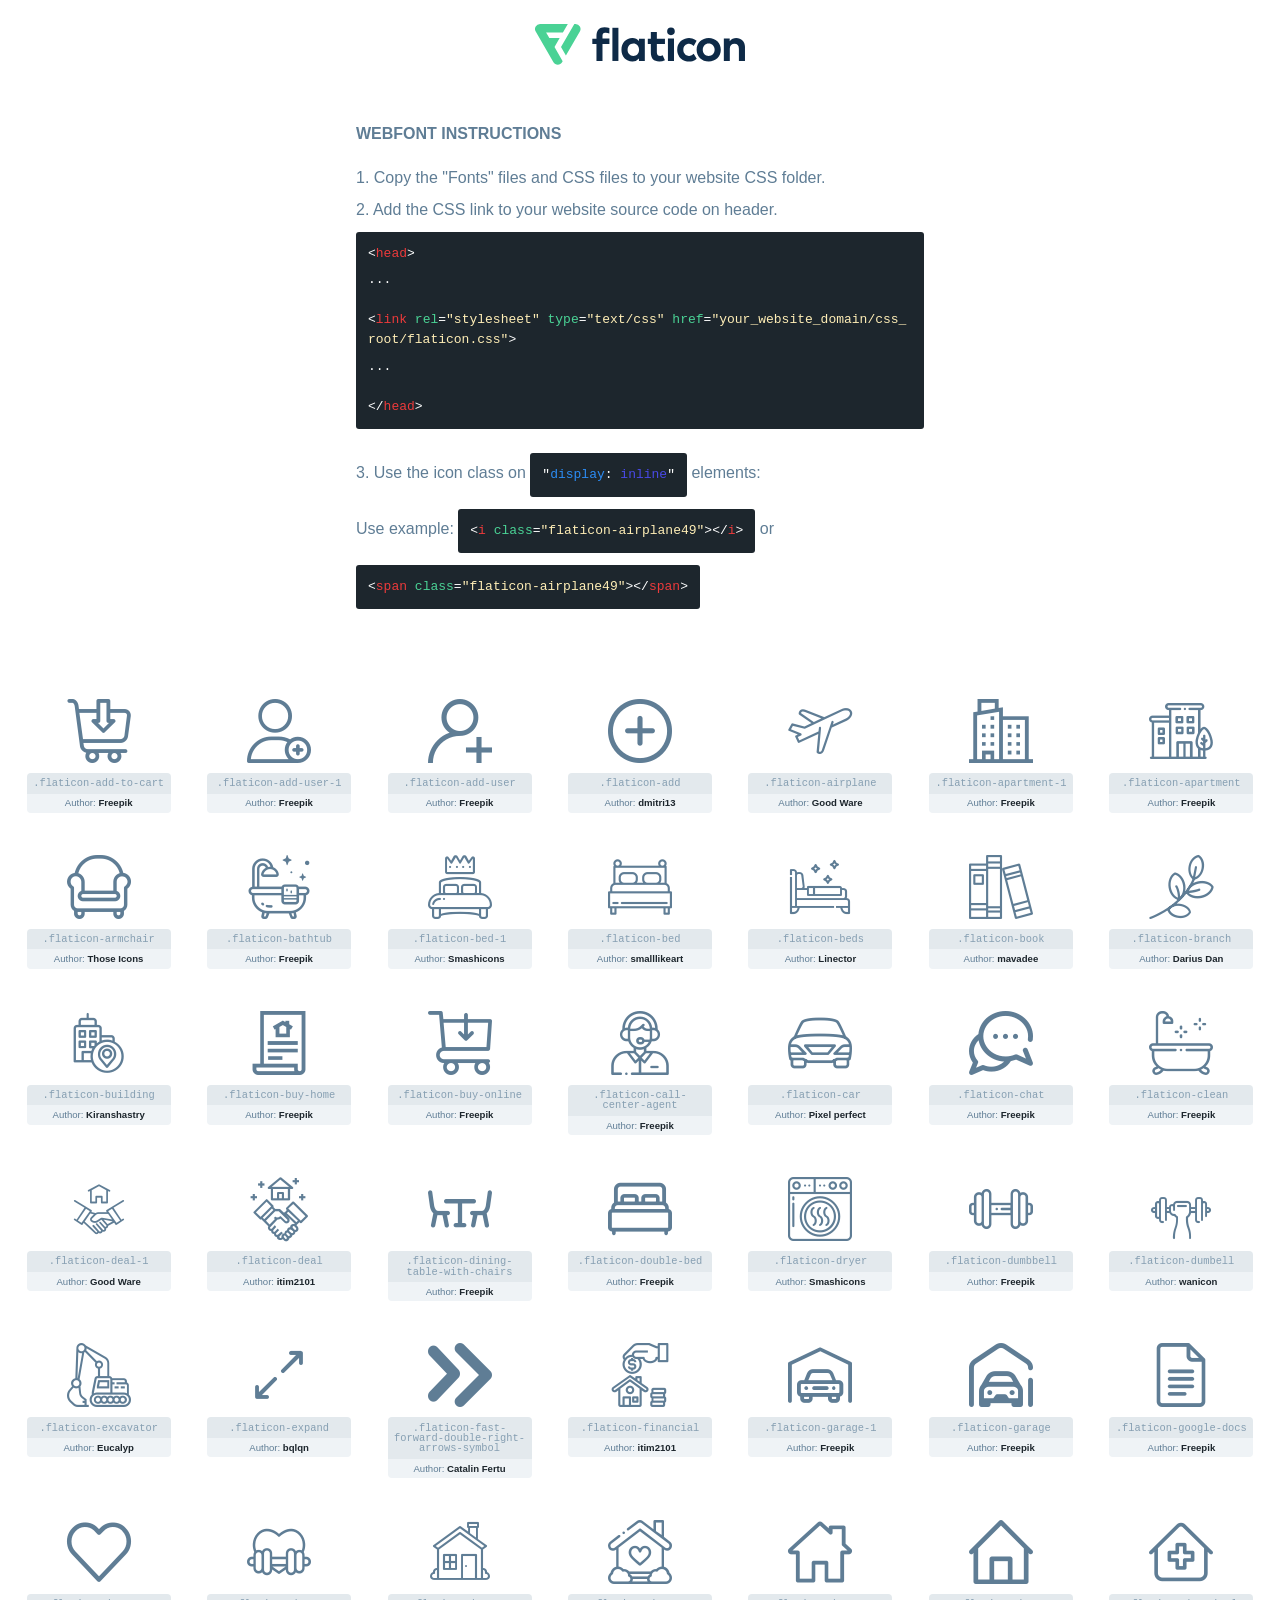
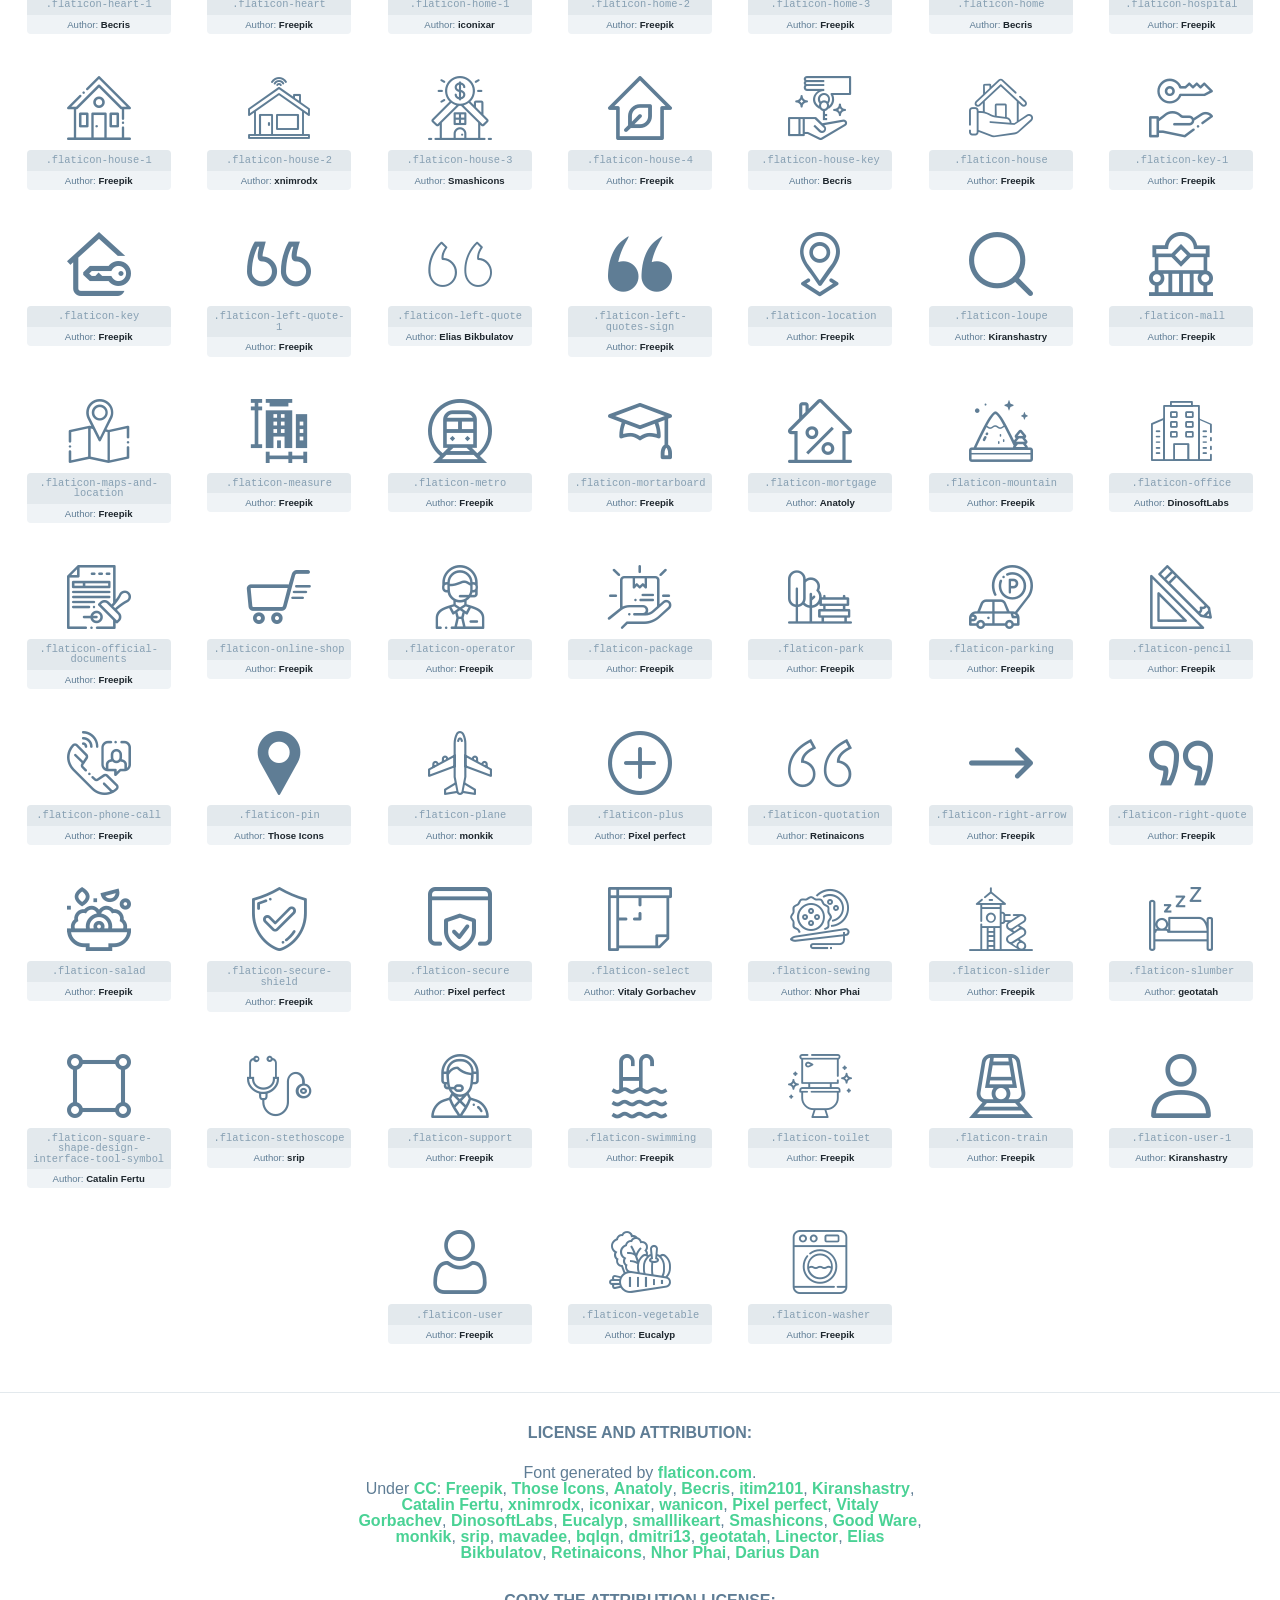
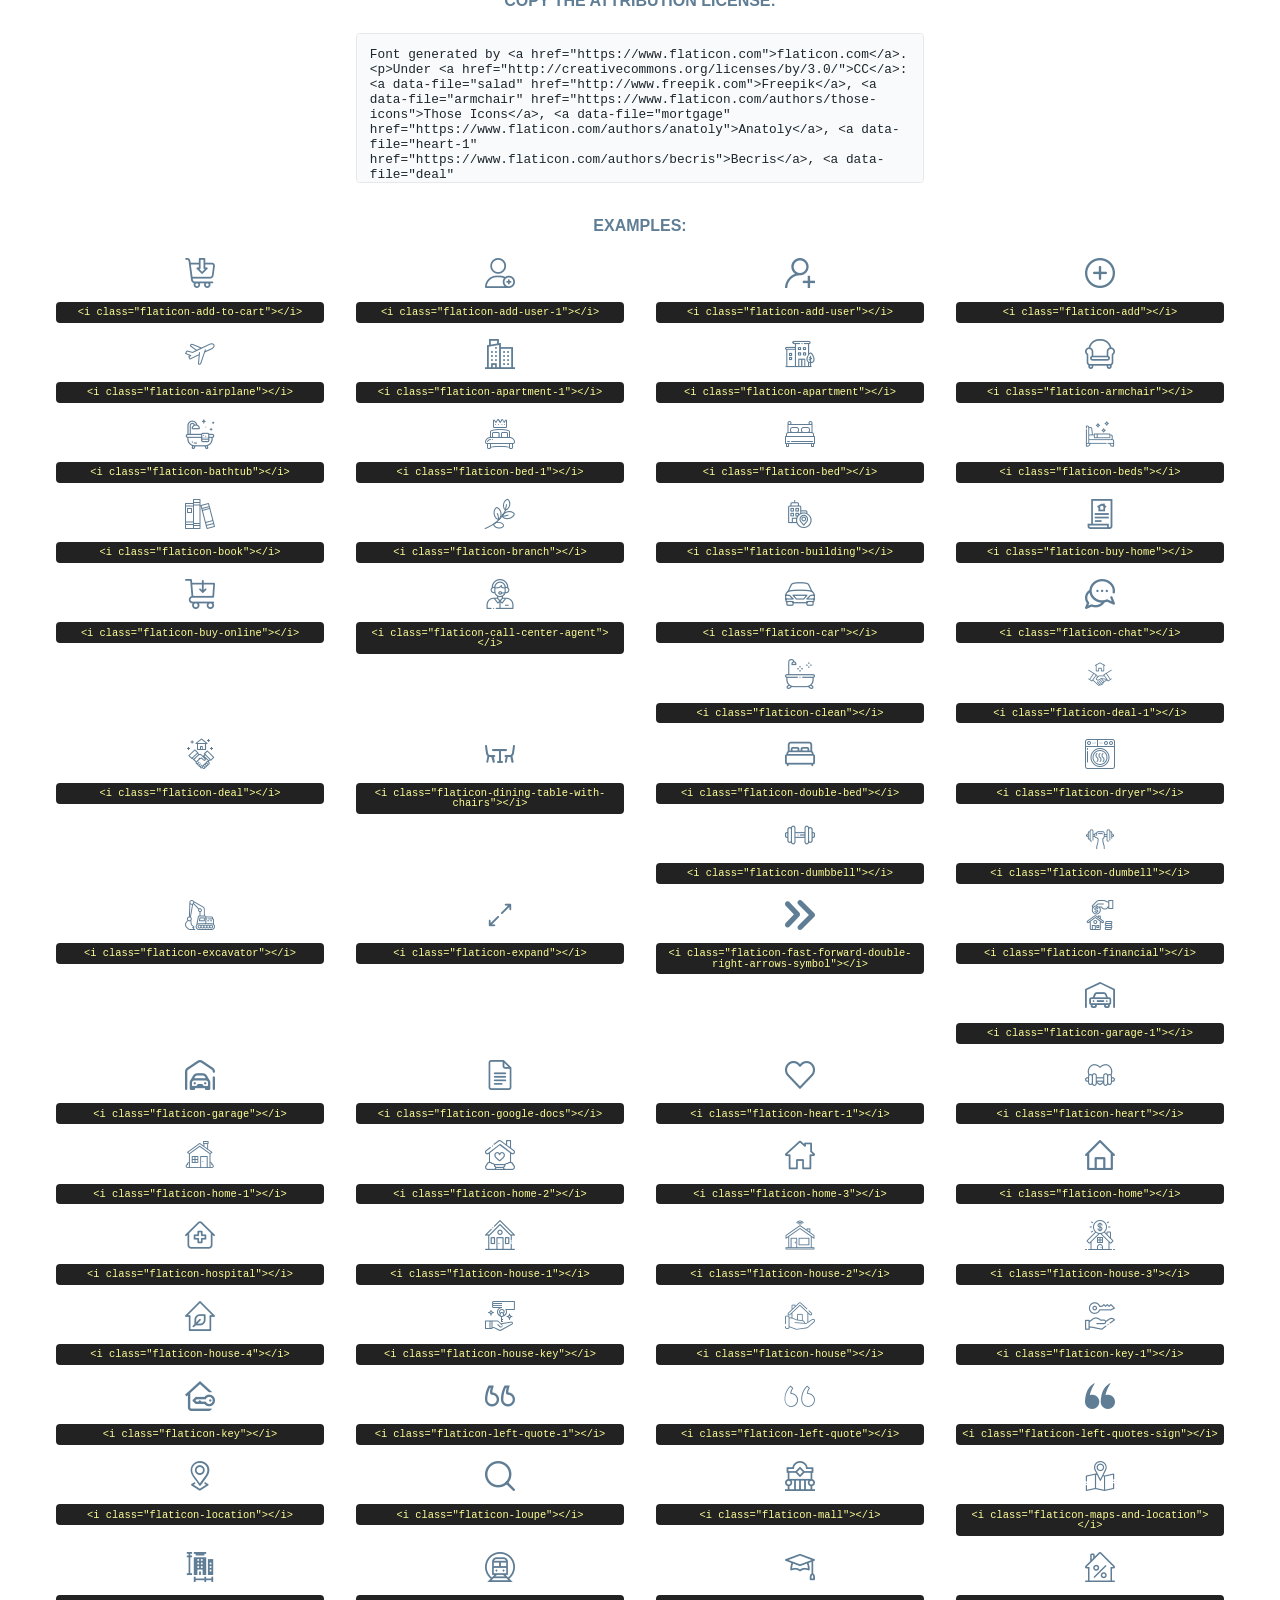
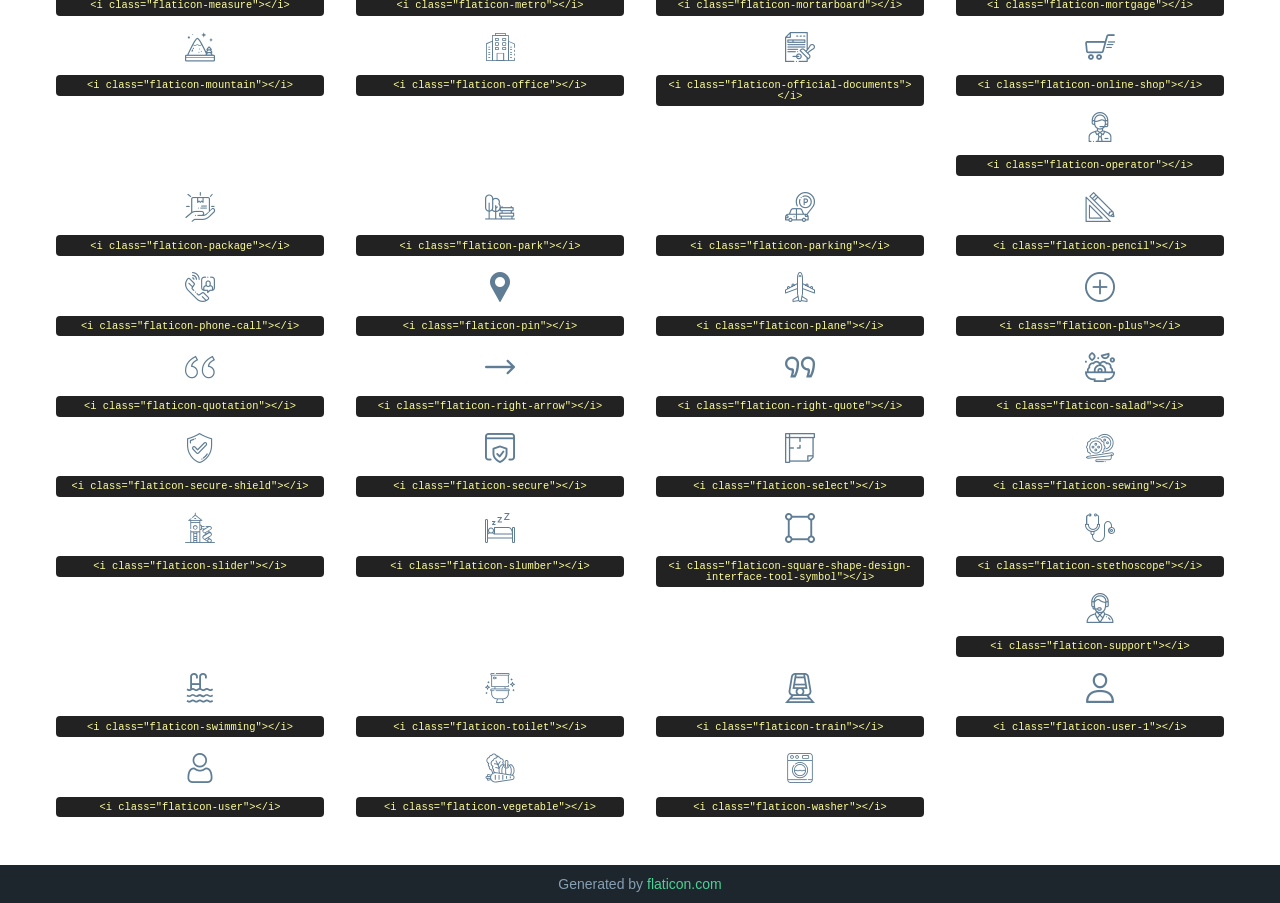
<file: QuarterTemplate/QuarterTemplate/wwwroot/Assets/fonts/new-folder/custom-Fonts-For-Use-2/flaticon.html>
<!DOCTYPE html>
<html lang="en">
<head>
    <title>Flaticon Webfont</title>
    <link rel="stylesheet" type="text/css" href="flaticon.css"/>
    <meta charset="UTF-8">
    <style>
        html, body, div, span, applet, object, iframe,
        h1, h2, h3, h4, h5, h6, p, blockquote, pre,
        a, abbr, acronym, address, big, cite, code,
        del, dfn, em, img, ins, kbd, q, s, samp,
        small, strike, strong, sub, sup, tt, var,
        b, u, i, center,
        dl, dt, dd, ol, ul, li,
        fieldset, form, label, legend,
        table, caption, tbody, tfoot, thead, tr, th, td,
        article, aside, canvas, details, embed,
        figure, figcaption, footer, header, hgroup,
        menu, nav, output, ruby, section, summary,
        time, mark, audio, video {
            margin: 0;
            padding: 0;
            border: 0;
            font-size: 100%;
            font: inherit;
            vertical-align: baseline;
        }

        /* HTML5 display-role reset for older browsers */
        article, aside, details, figcaption, figure,
        footer, header, hgroup, menu, nav, section {
            display: block;
        }

        body {
            line-height: 1;
        }

        ol, ul {
            list-style: none;
        }

        blockquote, q {
            quotes: none;
        }

        blockquote:before, blockquote:after,
        q:before, q:after {
            content: '';
            content: none;
        }

        table {
            border-collapse: collapse;
            border-spacing: 0;
        }

        body {
            font-family: Helvetica, Arial, sans-serif;
            font-size: 16px;
            color: #5f7d95;
        }

        a {
            color: #4AD295;
            font-weight: bold;
            text-decoration: none;
        }

        * {
            -moz-box-sizing: border-box;
            -webkit-box-sizing: border-box;
            box-sizing: border-box;
            margin: 0;
            padding: 0;
        }

        [class^="flaticon-"]:before, [class*=" flaticon-"]:before, [class^="flaticon-"]:after, [class*=" flaticon-"]:after {
            font-family: Flaticon;
            font-size: 30px;
            font-style: normal;
            margin-left: 20px;
            color: #333;
        }

        .wrapper {
            max-width: 600px;
            margin: auto;
            padding: 0 1em;
        }

        .title {
            margin-bottom: 24px;
            text-transform: uppercase;
            font-weight: bold;
        }

        header {
            text-align: center;
            padding: 24px;
        }

        header .logo {
            width: 210px;
            height: auto;
            border: none;
            display: inline-block;
        }

        header strong {
            font-size: 28px;
            font-weight: 500;
            vertical-align: middle;
        }

        .demo {
            margin: 2em auto;
            line-height: 1.25em;
        }

        .demo ul li {
            margin-bottom: 12px;
        }

        .demo ul li code {
            background-color: #1D262D;
            border-radius: 3px;
            padding: 12px;
            display: inline-block;
            color: #fff;
            font-family: Consolas, Monaco, Lucida Console, Liberation Mono, DejaVu Sans Mono, Bitstream Vera Sans Mono, Courier New, monospace;
            font-weight: lighter;
            margin-top: 12px;
            font-size: 13px;
            word-break: break-all;
        }

        .demo ul li code .red {
            color: #EC3A3B;
        }

        .demo ul li code .green {
            color: #4AD295;
        }

        .demo ul li code .yellow {
            color: #FFEEB6;
        }

        .demo ul li code .blue {
            color: #2C8CF4;
        }

        .demo ul li code .purple {
            color: #4949E7;
        }

        .demo ul li code .dots {
            margin-top: 0.5em;
            display: block;
        }

        #glyphs {
            border-bottom: 1px solid #E3E9ED;
            padding: 2em 0;
            text-align: center;
        }

        .glyph {
            display: inline-block;
            width: 9em;
            margin: 1em;
            text-align: center;
            vertical-align: top;
            background: #FFF;
        }

        .glyph .flaticon {
            padding: 10px;
            display: block;
            font-family: "Flaticon";
            font-size: 64px;
            line-height: 1;
        }

        .glyph .flaticon:before {
            font-size: 64px;
            color: #5f7d95;
            margin-left: 0;
        }

        .class-name {
            font-size: 0.65em;
            background-color: #E3E9ED;
            color: #869FB2;
            border-radius: 4px 4px 0 0;
            padding: 0.5em;
            font-family: Consolas, Monaco, Lucida Console, Liberation Mono, DejaVu Sans Mono, Bitstream Vera Sans Mono, Courier New, monospace;
        }

        .author-name {
            font-size: 0.6em;
            background-color: #EFF3F6;
            border-top: 0;
            border-radius: 0 0 4px 4px;
            padding: 0.5em;
        }

        .author-name a {
            color: #1D262D;
        }

        .class-name:last-child {
            font-size: 10px;
            color: #888;
        }

        .class-name:last-child a {
            font-size: 10px;
            color: #555;
        }

        .glyph > input {
            display: block;
            width: 100px;
            margin: 5px auto;
            text-align: center;
            font-size: 12px;
            cursor: text;
        }

        .glyph > input.icon-input {
            font-family: "Flaticon";
            font-size: 16px;
            margin-bottom: 10px;
        }

        .attribution .title {
            margin-top: 2em;
        }

        .attribution textarea {
            background-color: #F8FAFB;
            color: #1D262D;
            padding: 1em;
            border: none;
            box-shadow: none;
            border: 1px solid #E3E9ED;
            border-radius: 4px;
            resize: none;
            width: 100%;
            height: 150px;
            font-size: 0.8em;
            font-family: Consolas, Monaco, Lucida Console, Liberation Mono, DejaVu Sans Mono, Bitstream Vera Sans Mono, Courier New, monospace;
            -webkit-appearance: none;
        }

        .attribution textarea:hover {
            border-color: #CFD9E0;
        }

        .attribution textarea:focus {
            border-color: #4AD295;
        }

        .iconsuse {
            margin: 2em auto;
            text-align: center;
            max-width: 1200px;
        }

        .iconsuse:after {
            content: '';
            display: table;
            clear: both;
        }

        .iconsuse .image {
            float: left;
            width: 25%;
            padding: 0 1em;
        }

        .iconsuse .image p {
            margin-bottom: 1em;
        }

        .iconsuse .image span {
            display: block;
            font-size: 0.65em;
            background-color: #222;
            color: #fff;
            border-radius: 4px;
            padding: 0.5em;
            color: #FFFF99;
            margin-top: 1em;
            font-family: Consolas, Monaco, Lucida Console, Liberation Mono, DejaVu Sans Mono, Bitstream Vera Sans Mono, Courier New, monospace;
        }

        .flaticon:before {
            color: #5f7d95;
        }

        #footer {
            text-align: center;
            background-color: #1D262D;
            color: #869FB2;
            padding: 12px;
            font-size: 14px;
        }

        #footer a {
            font-weight: normal;
        }

        @media (max-width: 960px) {
            .iconsuse .image {
                width: 50%;
            }
        }

        .preview {
            width: 100px;
            display: inline-block;
            margin: 10px;
        }

        .preview .inner {
            display: inline-block;
            width: 100%;
            text-align: center;
            background: #f5f5f5;
            -webkit-border-radius: 3px 3px 0 0;
            -moz-border-radius: 3px 3px 0 0;
            border-radius: 3px 3px 0 0;
        }

        .preview .inner  {
            line-height: 85px;
            font-size: 40px;
            color: #333;
        }

        .label {
            display: inline-block;
            width: 100%;
            box-sizing: border-box;
            padding: 5px;
            font-size: 10px;
            font-family: Monaco, monospace;
            color: #666;
            white-space: nowrap;
            overflow: hidden;
            text-overflow: ellipsis;
            background: #ddd;
            -webkit-border-radius: 0 0 3px 3px;
            -moz-border-radius: 0 0 3px 3px;
            border-radius: 0 0 3px 3px;
            color: #666;
        }
    </style>
</head>
<body>
    <header>
        <a href="https://www.flaticon.com/" target="_blank" class="logo">
            <svg xmlns="http://www.w3.org/2000/svg" viewBox="0 0 394.3 76.5">
                <path d="M156.6,69.4H145.3V7.1h11.3Z" style="fill:#0e2a47"/>
                <path d="M206.2,69.4h-11V64.8a15.4,15.4,0,0,1-12.6,5.7c-11.6,0-20.3-9.5-20.3-22.1s8.8-22.1,20.3-22.1a15.4,15.4,0,0,1,12.6,5.8V27.5h11Zm-32.4-21c0,6.4,4.2,11.6,10.8,11.6s10.8-4.9,10.8-11.6-4.4-11.6-10.8-11.6S173.9,42,173.9,48.4Z"
                      style="fill:#0e2a47"/>
                <path d="M262.5,13.7a7.2,7.2,0,0,1-14.4,0,7.2,7.2,0,1,1,14.4,0ZM261,69.4H249.6v-42H261Z"
                      style="fill:#0e2a47"/>
                <path id="_Trazado_" data-name="&lt;Trazado&gt;"
                      d="M139.6,17.8a16.6,16.6,0,0,0-8-1.4c-3.2.4-4.9,2-4.9,5.9v5.1h13V37.5h-13v32H115.4v-32h-7.8v-10h7.8V22.2c0-9.9,5.2-16.3,15-16.3a23.4,23.4,0,0,1,9.3,1.8Z"
                      style="fill:#0e2a47"/>
                <path d="M235.1,60c-3.5,0-6.3-1.9-6.3-7.1V37.5H244v-10H228.8V15H217.5V27.5h-5.7v10h5.7V53.7c0,10.9,5.3,16.8,15.7,16.8A22.9,22.9,0,0,0,244,68l-4.3-9.1A12.3,12.3,0,0,1,235.1,60Z"
                      style="fill:#0e2a47"/>
                <path d="M348.9,48.4c0,12.6-9.7,22.1-22.7,22.1s-22.7-9.4-22.7-22.1,9.6-22.1,22.7-22.1S348.9,35.8,348.9,48.4Zm-33.9,0c0,6.8,4.8,11.6,11.1,11.6s11.2-4.8,11.2-11.6-4.8-11.6-11.2-11.6S315.1,41.6,315.1,48.4Z"
                      style="fill:#0e2a47"/>
                <path d="M394.3,42.7V69.4H382.9V46.3c0-6.1-3-9.4-8.2-9.4s-8.9,3.2-8.9,9.5v23H354.6v-42h11v4.9c3-4.5,7.6-6.1,12.3-6.1C387.5,26.3,394.3,33,394.3,42.7Z"
                      style="fill:#0e2a47"/>
                <path d="M298,55.7h0a12.4,12.4,0,0,1-8.2,4.2h-.9l-1.8-.2a10,10,0,0,1-7.4-5.6,13.2,13.2,0,0,1-1.2-5.8,13,13,0,0,1,1.3-5.9,10.1,10.1,0,0,1,7.5-5.5h2.4a11.7,11.7,0,0,1,8.3,4.2l5.5-9.6a19.9,19.9,0,0,0-8.1-4.3,23.4,23.4,0,0,0-6.1-.8,25.2,25.2,0,0,0-7.5,1.1,20.9,20.9,0,0,0-8,4.6,21.9,21.9,0,0,0-6.8,16.4,21.9,21.9,0,0,0,6.7,16.3,20.9,20.9,0,0,0,8,4.6,25.2,25.2,0,0,0,7.7,1.2,23.6,23.6,0,0,0,6.2-.8,20,20,0,0,0,8.1-4.4Z"
                      style="fill:#0e2a47"/>
                <path d="M46.3,26.5H26.9L20.8,16H52.4L61.6,0H9.4A9.3,9.3,0,0,0,1.3,4.7a9.3,9.3,0,0,0,0,9.4L34.6,71.8a9.4,9.4,0,0,0,16.2,0l1.1-1.9L36.6,43.3Z"
                      style="fill:#4ad295"/>
                <path d="M84.2,4.7A9.3,9.3,0,0,0,76.1,0H73.8l-25,43.3,9.2,16L84.2,14A9.3,9.3,0,0,0,84.2,4.7Z"
                      style="fill:#4ad295"/>
            </svg>
        </a>
    </header>
    <section class="demo wrapper">

        <p class="title">Webfont Instructions</p>

        <ul>
            <li>
                <span class="num">1. </span>Copy the "Fonts" files and CSS files to your website CSS folder.
            </li>
            <li>
                <span class="num">2. </span>Add the CSS link to your website source code on header.
                <code class="big">
                    &lt;<span class="red">head</span>&gt;
                    <br/><span class="dots">...</span>
                    <br/>&lt;<span class="red">link</span> <span class="green">rel</span>=<span
                        class="yellow">"stylesheet"</span> <span class="green">type</span>=<span
                        class="yellow">"text/css"</span> <span class="green">href</span>=<span class="yellow">"your_website_domain/css_root/flaticon.css"</span>&gt;
                    <br/><span class="dots">...</span>
                    <br/>&lt;/<span class="red">head</span>&gt;
                </code>
            </li>

            <li>
                <p>
                    <span class="num">3. </span>Use the icon class on <code>"<span class="blue">display</span>:<span
                        class="purple"> inline</span>"</code> elements:
                    <br/>
                    Use example: <code>&lt;<span class="red">i</span> <span class="green">class</span>=<span class="yellow">&quot;flaticon-airplane49&quot;</span>&gt;&lt;/<span
                        class="red">i</span>&gt;</code> or <code>&lt;<span class="red">span</span> <span
                        class="green">class</span>=<span class="yellow">&quot;flaticon-airplane49&quot;</span>&gt;&lt;/<span
                        class="red">span</span>&gt;</code>
            </li>
        </ul>

    </section>
    <section id="glyphs">
            <div class="glyph">
                <i class="flaticon flaticon-add-to-cart"></i>
                <div class="class-name">.flaticon-add-to-cart</div>
                <div class="author-name">Author: <a data-file="add-to-cart" href="http://www.freepik.com">Freepik</a> </div>
            </div>

            <div class="glyph">
                <i class="flaticon flaticon-add-user-1"></i>
                <div class="class-name">.flaticon-add-user-1</div>
                <div class="author-name">Author: <a data-file="add-user-1" href="http://www.freepik.com">Freepik</a> </div>
            </div>

            <div class="glyph">
                <i class="flaticon flaticon-add-user"></i>
                <div class="class-name">.flaticon-add-user</div>
                <div class="author-name">Author: <a data-file="add-user" href="http://www.freepik.com">Freepik</a> </div>
            </div>

            <div class="glyph">
                <i class="flaticon flaticon-add"></i>
                <div class="class-name">.flaticon-add</div>
                <div class="author-name">Author: <a data-file="add" href="https://www.flaticon.com/authors/dmitri13">dmitri13</a> </div>
            </div>

            <div class="glyph">
                <i class="flaticon flaticon-airplane"></i>
                <div class="class-name">.flaticon-airplane</div>
                <div class="author-name">Author: <a data-file="airplane" href="https://www.flaticon.com/authors/good-ware">Good Ware</a> </div>
            </div>

            <div class="glyph">
                <i class="flaticon flaticon-apartment-1"></i>
                <div class="class-name">.flaticon-apartment-1</div>
                <div class="author-name">Author: <a data-file="apartment-1" href="http://www.freepik.com">Freepik</a> </div>
            </div>

            <div class="glyph">
                <i class="flaticon flaticon-apartment"></i>
                <div class="class-name">.flaticon-apartment</div>
                <div class="author-name">Author: <a data-file="apartment" href="http://www.freepik.com">Freepik</a> </div>
            </div>

            <div class="glyph">
                <i class="flaticon flaticon-armchair"></i>
                <div class="class-name">.flaticon-armchair</div>
                <div class="author-name">Author: <a data-file="armchair" href="https://www.flaticon.com/authors/those-icons">Those Icons</a> </div>
            </div>

            <div class="glyph">
                <i class="flaticon flaticon-bathtub"></i>
                <div class="class-name">.flaticon-bathtub</div>
                <div class="author-name">Author: <a data-file="bathtub" href="http://www.freepik.com">Freepik</a> </div>
            </div>

            <div class="glyph">
                <i class="flaticon flaticon-bed-1"></i>
                <div class="class-name">.flaticon-bed-1</div>
                <div class="author-name">Author: <a data-file="bed-1" href="https://www.flaticon.com/authors/smashicons">Smashicons</a> </div>
            </div>

            <div class="glyph">
                <i class="flaticon flaticon-bed"></i>
                <div class="class-name">.flaticon-bed</div>
                <div class="author-name">Author: <a data-file="bed" href="https://www.flaticon.com/authors/smalllikeart">smalllikeart</a> </div>
            </div>

            <div class="glyph">
                <i class="flaticon flaticon-beds"></i>
                <div class="class-name">.flaticon-beds</div>
                <div class="author-name">Author: <a data-file="beds" href="https://www.flaticon.com/authors/linector">Linector</a> </div>
            </div>

            <div class="glyph">
                <i class="flaticon flaticon-book"></i>
                <div class="class-name">.flaticon-book</div>
                <div class="author-name">Author: <a data-file="book" href="https://www.flaticon.com/authors/mavadee">mavadee</a> </div>
            </div>

            <div class="glyph">
                <i class="flaticon flaticon-branch"></i>
                <div class="class-name">.flaticon-branch</div>
                <div class="author-name">Author: <a data-file="branch" href="https://www.flaticon.com/authors/darius-dan">Darius Dan</a> </div>
            </div>

            <div class="glyph">
                <i class="flaticon flaticon-building"></i>
                <div class="class-name">.flaticon-building</div>
                <div class="author-name">Author: <a data-file="building" href="https://www.flaticon.com/authors/kiranshastry">Kiranshastry</a> </div>
            </div>

            <div class="glyph">
                <i class="flaticon flaticon-buy-home"></i>
                <div class="class-name">.flaticon-buy-home</div>
                <div class="author-name">Author: <a data-file="buy-home" href="http://www.freepik.com">Freepik</a> </div>
            </div>

            <div class="glyph">
                <i class="flaticon flaticon-buy-online"></i>
                <div class="class-name">.flaticon-buy-online</div>
                <div class="author-name">Author: <a data-file="buy-online" href="http://www.freepik.com">Freepik</a> </div>
            </div>

            <div class="glyph">
                <i class="flaticon flaticon-call-center-agent"></i>
                <div class="class-name">.flaticon-call-center-agent</div>
                <div class="author-name">Author: <a data-file="call-center-agent" href="http://www.freepik.com">Freepik</a> </div>
            </div>

            <div class="glyph">
                <i class="flaticon flaticon-car"></i>
                <div class="class-name">.flaticon-car</div>
                <div class="author-name">Author: <a data-file="car" href="https://www.flaticon.com/authors/pixel-perfect">Pixel perfect</a> </div>
            </div>

            <div class="glyph">
                <i class="flaticon flaticon-chat"></i>
                <div class="class-name">.flaticon-chat</div>
                <div class="author-name">Author: <a data-file="chat" href="http://www.freepik.com">Freepik</a> </div>
            </div>

            <div class="glyph">
                <i class="flaticon flaticon-clean"></i>
                <div class="class-name">.flaticon-clean</div>
                <div class="author-name">Author: <a data-file="clean" href="http://www.freepik.com">Freepik</a> </div>
            </div>

            <div class="glyph">
                <i class="flaticon flaticon-deal-1"></i>
                <div class="class-name">.flaticon-deal-1</div>
                <div class="author-name">Author: <a data-file="deal-1" href="https://www.flaticon.com/authors/good-ware">Good Ware</a> </div>
            </div>

            <div class="glyph">
                <i class="flaticon flaticon-deal"></i>
                <div class="class-name">.flaticon-deal</div>
                <div class="author-name">Author: <a data-file="deal" href="https://www.flaticon.com/authors/itim2101">itim2101</a> </div>
            </div>

            <div class="glyph">
                <i class="flaticon flaticon-dining-table-with-chairs"></i>
                <div class="class-name">.flaticon-dining-table-with-chairs</div>
                <div class="author-name">Author: <a data-file="dining-table-with-chairs" href="http://www.freepik.com">Freepik</a> </div>
            </div>

            <div class="glyph">
                <i class="flaticon flaticon-double-bed"></i>
                <div class="class-name">.flaticon-double-bed</div>
                <div class="author-name">Author: <a data-file="double-bed" href="http://www.freepik.com">Freepik</a> </div>
            </div>

            <div class="glyph">
                <i class="flaticon flaticon-dryer"></i>
                <div class="class-name">.flaticon-dryer</div>
                <div class="author-name">Author: <a data-file="dryer" href="https://www.flaticon.com/authors/smashicons">Smashicons</a> </div>
            </div>

            <div class="glyph">
                <i class="flaticon flaticon-dumbbell"></i>
                <div class="class-name">.flaticon-dumbbell</div>
                <div class="author-name">Author: <a data-file="dumbbell" href="http://www.freepik.com">Freepik</a> </div>
            </div>

            <div class="glyph">
                <i class="flaticon flaticon-dumbell"></i>
                <div class="class-name">.flaticon-dumbell</div>
                <div class="author-name">Author: <a data-file="dumbell" href="https://www.flaticon.com/authors/wanicon">wanicon</a> </div>
            </div>

            <div class="glyph">
                <i class="flaticon flaticon-excavator"></i>
                <div class="class-name">.flaticon-excavator</div>
                <div class="author-name">Author: <a data-file="excavator" href="https://www.flaticon.com/authors/eucalyp">Eucalyp</a> </div>
            </div>

            <div class="glyph">
                <i class="flaticon flaticon-expand"></i>
                <div class="class-name">.flaticon-expand</div>
                <div class="author-name">Author: <a data-file="expand" href="https://www.flaticon.com/authors/bqlqn">bqlqn</a> </div>
            </div>

            <div class="glyph">
                <i class="flaticon flaticon-fast-forward-double-right-arrows-symbol"></i>
                <div class="class-name">.flaticon-fast-forward-double-right-arrows-symbol</div>
                <div class="author-name">Author: <a data-file="fast-forward-double-right-arrows-symbol" href="https://www.flaticon.com/authors/catalin-fertu">Catalin Fertu</a> </div>
            </div>

            <div class="glyph">
                <i class="flaticon flaticon-financial"></i>
                <div class="class-name">.flaticon-financial</div>
                <div class="author-name">Author: <a data-file="financial" href="https://www.flaticon.com/authors/itim2101">itim2101</a> </div>
            </div>

            <div class="glyph">
                <i class="flaticon flaticon-garage-1"></i>
                <div class="class-name">.flaticon-garage-1</div>
                <div class="author-name">Author: <a data-file="garage-1" href="http://www.freepik.com">Freepik</a> </div>
            </div>

            <div class="glyph">
                <i class="flaticon flaticon-garage"></i>
                <div class="class-name">.flaticon-garage</div>
                <div class="author-name">Author: <a data-file="garage" href="http://www.freepik.com">Freepik</a> </div>
            </div>

            <div class="glyph">
                <i class="flaticon flaticon-google-docs"></i>
                <div class="class-name">.flaticon-google-docs</div>
                <div class="author-name">Author: <a data-file="google-docs" href="http://www.freepik.com">Freepik</a> </div>
            </div>

            <div class="glyph">
                <i class="flaticon flaticon-heart-1"></i>
                <div class="class-name">.flaticon-heart-1</div>
                <div class="author-name">Author: <a data-file="heart-1" href="https://www.flaticon.com/authors/becris">Becris</a> </div>
            </div>

            <div class="glyph">
                <i class="flaticon flaticon-heart"></i>
                <div class="class-name">.flaticon-heart</div>
                <div class="author-name">Author: <a data-file="heart" href="http://www.freepik.com">Freepik</a> </div>
            </div>

            <div class="glyph">
                <i class="flaticon flaticon-home-1"></i>
                <div class="class-name">.flaticon-home-1</div>
                <div class="author-name">Author: <a data-file="home-1" href="https://www.flaticon.com/authors/iconixar">iconixar</a> </div>
            </div>

            <div class="glyph">
                <i class="flaticon flaticon-home-2"></i>
                <div class="class-name">.flaticon-home-2</div>
                <div class="author-name">Author: <a data-file="home-2" href="http://www.freepik.com">Freepik</a> </div>
            </div>

            <div class="glyph">
                <i class="flaticon flaticon-home-3"></i>
                <div class="class-name">.flaticon-home-3</div>
                <div class="author-name">Author: <a data-file="home-3" href="http://www.freepik.com">Freepik</a> </div>
            </div>

            <div class="glyph">
                <i class="flaticon flaticon-home"></i>
                <div class="class-name">.flaticon-home</div>
                <div class="author-name">Author: <a data-file="home" href="https://www.flaticon.com/authors/becris">Becris</a> </div>
            </div>

            <div class="glyph">
                <i class="flaticon flaticon-hospital"></i>
                <div class="class-name">.flaticon-hospital</div>
                <div class="author-name">Author: <a data-file="hospital" href="http://www.freepik.com">Freepik</a> </div>
            </div>

            <div class="glyph">
                <i class="flaticon flaticon-house-1"></i>
                <div class="class-name">.flaticon-house-1</div>
                <div class="author-name">Author: <a data-file="house-1" href="http://www.freepik.com">Freepik</a> </div>
            </div>

            <div class="glyph">
                <i class="flaticon flaticon-house-2"></i>
                <div class="class-name">.flaticon-house-2</div>
                <div class="author-name">Author: <a data-file="house-2" href="https://www.flaticon.com/authors/xnimrodx">xnimrodx</a> </div>
            </div>

            <div class="glyph">
                <i class="flaticon flaticon-house-3"></i>
                <div class="class-name">.flaticon-house-3</div>
                <div class="author-name">Author: <a data-file="house-3" href="https://www.flaticon.com/authors/smashicons">Smashicons</a> </div>
            </div>

            <div class="glyph">
                <i class="flaticon flaticon-house-4"></i>
                <div class="class-name">.flaticon-house-4</div>
                <div class="author-name">Author: <a data-file="house-4" href="http://www.freepik.com">Freepik</a> </div>
            </div>

            <div class="glyph">
                <i class="flaticon flaticon-house-key"></i>
                <div class="class-name">.flaticon-house-key</div>
                <div class="author-name">Author: <a data-file="house-key" href="https://www.flaticon.com/authors/becris">Becris</a> </div>
            </div>

            <div class="glyph">
                <i class="flaticon flaticon-house"></i>
                <div class="class-name">.flaticon-house</div>
                <div class="author-name">Author: <a data-file="house" href="http://www.freepik.com">Freepik</a> </div>
            </div>

            <div class="glyph">
                <i class="flaticon flaticon-key-1"></i>
                <div class="class-name">.flaticon-key-1</div>
                <div class="author-name">Author: <a data-file="key-1" href="http://www.freepik.com">Freepik</a> </div>
            </div>

            <div class="glyph">
                <i class="flaticon flaticon-key"></i>
                <div class="class-name">.flaticon-key</div>
                <div class="author-name">Author: <a data-file="key" href="http://www.freepik.com">Freepik</a> </div>
            </div>

            <div class="glyph">
                <i class="flaticon flaticon-left-quote-1"></i>
                <div class="class-name">.flaticon-left-quote-1</div>
                <div class="author-name">Author: <a data-file="left-quote-1" href="http://www.freepik.com">Freepik</a> </div>
            </div>

            <div class="glyph">
                <i class="flaticon flaticon-left-quote"></i>
                <div class="class-name">.flaticon-left-quote</div>
                <div class="author-name">Author: <a data-file="left-quote" href="https://www.flaticon.com/authors/elias-bikbulatov">Elias Bikbulatov</a> </div>
            </div>

            <div class="glyph">
                <i class="flaticon flaticon-left-quotes-sign"></i>
                <div class="class-name">.flaticon-left-quotes-sign</div>
                <div class="author-name">Author: <a data-file="left-quotes-sign" href="http://www.freepik.com">Freepik</a> </div>
            </div>

            <div class="glyph">
                <i class="flaticon flaticon-location"></i>
                <div class="class-name">.flaticon-location</div>
                <div class="author-name">Author: <a data-file="location" href="http://www.freepik.com">Freepik</a> </div>
            </div>

            <div class="glyph">
                <i class="flaticon flaticon-loupe"></i>
                <div class="class-name">.flaticon-loupe</div>
                <div class="author-name">Author: <a data-file="loupe" href="https://www.flaticon.com/authors/kiranshastry">Kiranshastry</a> </div>
            </div>

            <div class="glyph">
                <i class="flaticon flaticon-mall"></i>
                <div class="class-name">.flaticon-mall</div>
                <div class="author-name">Author: <a data-file="mall" href="http://www.freepik.com">Freepik</a> </div>
            </div>

            <div class="glyph">
                <i class="flaticon flaticon-maps-and-location"></i>
                <div class="class-name">.flaticon-maps-and-location</div>
                <div class="author-name">Author: <a data-file="maps-and-location" href="http://www.freepik.com">Freepik</a> </div>
            </div>

            <div class="glyph">
                <i class="flaticon flaticon-measure"></i>
                <div class="class-name">.flaticon-measure</div>
                <div class="author-name">Author: <a data-file="measure" href="http://www.freepik.com">Freepik</a> </div>
            </div>

            <div class="glyph">
                <i class="flaticon flaticon-metro"></i>
                <div class="class-name">.flaticon-metro</div>
                <div class="author-name">Author: <a data-file="metro" href="http://www.freepik.com">Freepik</a> </div>
            </div>

            <div class="glyph">
                <i class="flaticon flaticon-mortarboard"></i>
                <div class="class-name">.flaticon-mortarboard</div>
                <div class="author-name">Author: <a data-file="mortarboard" href="http://www.freepik.com">Freepik</a> </div>
            </div>

            <div class="glyph">
                <i class="flaticon flaticon-mortgage"></i>
                <div class="class-name">.flaticon-mortgage</div>
                <div class="author-name">Author: <a data-file="mortgage" href="https://www.flaticon.com/authors/anatoly">Anatoly</a> </div>
            </div>

            <div class="glyph">
                <i class="flaticon flaticon-mountain"></i>
                <div class="class-name">.flaticon-mountain</div>
                <div class="author-name">Author: <a data-file="mountain" href="http://www.freepik.com">Freepik</a> </div>
            </div>

            <div class="glyph">
                <i class="flaticon flaticon-office"></i>
                <div class="class-name">.flaticon-office</div>
                <div class="author-name">Author: <a data-file="office" href="https://www.flaticon.com/authors/dinosoftlabs">DinosoftLabs</a> </div>
            </div>

            <div class="glyph">
                <i class="flaticon flaticon-official-documents"></i>
                <div class="class-name">.flaticon-official-documents</div>
                <div class="author-name">Author: <a data-file="official-documents" href="http://www.freepik.com">Freepik</a> </div>
            </div>

            <div class="glyph">
                <i class="flaticon flaticon-online-shop"></i>
                <div class="class-name">.flaticon-online-shop</div>
                <div class="author-name">Author: <a data-file="online-shop" href="http://www.freepik.com">Freepik</a> </div>
            </div>

            <div class="glyph">
                <i class="flaticon flaticon-operator"></i>
                <div class="class-name">.flaticon-operator</div>
                <div class="author-name">Author: <a data-file="operator" href="http://www.freepik.com">Freepik</a> </div>
            </div>

            <div class="glyph">
                <i class="flaticon flaticon-package"></i>
                <div class="class-name">.flaticon-package</div>
                <div class="author-name">Author: <a data-file="package" href="http://www.freepik.com">Freepik</a> </div>
            </div>

            <div class="glyph">
                <i class="flaticon flaticon-park"></i>
                <div class="class-name">.flaticon-park</div>
                <div class="author-name">Author: <a data-file="park" href="http://www.freepik.com">Freepik</a> </div>
            </div>

            <div class="glyph">
                <i class="flaticon flaticon-parking"></i>
                <div class="class-name">.flaticon-parking</div>
                <div class="author-name">Author: <a data-file="parking" href="http://www.freepik.com">Freepik</a> </div>
            </div>

            <div class="glyph">
                <i class="flaticon flaticon-pencil"></i>
                <div class="class-name">.flaticon-pencil</div>
                <div class="author-name">Author: <a data-file="pencil" href="http://www.freepik.com">Freepik</a> </div>
            </div>

            <div class="glyph">
                <i class="flaticon flaticon-phone-call"></i>
                <div class="class-name">.flaticon-phone-call</div>
                <div class="author-name">Author: <a data-file="phone-call" href="http://www.freepik.com">Freepik</a> </div>
            </div>

            <div class="glyph">
                <i class="flaticon flaticon-pin"></i>
                <div class="class-name">.flaticon-pin</div>
                <div class="author-name">Author: <a data-file="pin" href="https://www.flaticon.com/authors/those-icons">Those Icons</a> </div>
            </div>

            <div class="glyph">
                <i class="flaticon flaticon-plane"></i>
                <div class="class-name">.flaticon-plane</div>
                <div class="author-name">Author: <a data-file="plane" href="https://www.flaticon.com/authors/monkik">monkik</a> </div>
            </div>

            <div class="glyph">
                <i class="flaticon flaticon-plus"></i>
                <div class="class-name">.flaticon-plus</div>
                <div class="author-name">Author: <a data-file="plus" href="https://www.flaticon.com/authors/pixel-perfect">Pixel perfect</a> </div>
            </div>

            <div class="glyph">
                <i class="flaticon flaticon-quotation"></i>
                <div class="class-name">.flaticon-quotation</div>
                <div class="author-name">Author: <a data-file="quotation" href="https://www.flaticon.com/authors/retinaicons">Retinaicons</a> </div>
            </div>

            <div class="glyph">
                <i class="flaticon flaticon-right-arrow"></i>
                <div class="class-name">.flaticon-right-arrow</div>
                <div class="author-name">Author: <a data-file="right-arrow" href="http://www.freepik.com">Freepik</a> </div>
            </div>

            <div class="glyph">
                <i class="flaticon flaticon-right-quote"></i>
                <div class="class-name">.flaticon-right-quote</div>
                <div class="author-name">Author: <a data-file="right-quote" href="http://www.freepik.com">Freepik</a> </div>
            </div>

            <div class="glyph">
                <i class="flaticon flaticon-salad"></i>
                <div class="class-name">.flaticon-salad</div>
                <div class="author-name">Author: <a data-file="salad" href="http://www.freepik.com">Freepik</a> </div>
            </div>

            <div class="glyph">
                <i class="flaticon flaticon-secure-shield"></i>
                <div class="class-name">.flaticon-secure-shield</div>
                <div class="author-name">Author: <a data-file="secure-shield" href="http://www.freepik.com">Freepik</a> </div>
            </div>

            <div class="glyph">
                <i class="flaticon flaticon-secure"></i>
                <div class="class-name">.flaticon-secure</div>
                <div class="author-name">Author: <a data-file="secure" href="https://www.flaticon.com/authors/pixel-perfect">Pixel perfect</a> </div>
            </div>

            <div class="glyph">
                <i class="flaticon flaticon-select"></i>
                <div class="class-name">.flaticon-select</div>
                <div class="author-name">Author: <a data-file="select" href="https://www.flaticon.com/authors/vitaly-gorbachev">Vitaly Gorbachev</a> </div>
            </div>

            <div class="glyph">
                <i class="flaticon flaticon-sewing"></i>
                <div class="class-name">.flaticon-sewing</div>
                <div class="author-name">Author: <a data-file="sewing" href="https://www.flaticon.com/authors/nhor-phai">Nhor Phai</a> </div>
            </div>

            <div class="glyph">
                <i class="flaticon flaticon-slider"></i>
                <div class="class-name">.flaticon-slider</div>
                <div class="author-name">Author: <a data-file="slider" href="http://www.freepik.com">Freepik</a> </div>
            </div>

            <div class="glyph">
                <i class="flaticon flaticon-slumber"></i>
                <div class="class-name">.flaticon-slumber</div>
                <div class="author-name">Author: <a data-file="slumber" href="https://www.flaticon.com/authors/geotatah">geotatah</a> </div>
            </div>

            <div class="glyph">
                <i class="flaticon flaticon-square-shape-design-interface-tool-symbol"></i>
                <div class="class-name">.flaticon-square-shape-design-interface-tool-symbol</div>
                <div class="author-name">Author: <a data-file="square-shape-design-interface-tool-symbol" href="https://www.flaticon.com/authors/catalin-fertu">Catalin Fertu</a> </div>
            </div>

            <div class="glyph">
                <i class="flaticon flaticon-stethoscope"></i>
                <div class="class-name">.flaticon-stethoscope</div>
                <div class="author-name">Author: <a data-file="stethoscope" href="https://www.flaticon.com/authors/srip">srip</a> </div>
            </div>

            <div class="glyph">
                <i class="flaticon flaticon-support"></i>
                <div class="class-name">.flaticon-support</div>
                <div class="author-name">Author: <a data-file="support" href="http://www.freepik.com">Freepik</a> </div>
            </div>

            <div class="glyph">
                <i class="flaticon flaticon-swimming"></i>
                <div class="class-name">.flaticon-swimming</div>
                <div class="author-name">Author: <a data-file="swimming" href="http://www.freepik.com">Freepik</a> </div>
            </div>

            <div class="glyph">
                <i class="flaticon flaticon-toilet"></i>
                <div class="class-name">.flaticon-toilet</div>
                <div class="author-name">Author: <a data-file="toilet" href="http://www.freepik.com">Freepik</a> </div>
            </div>

            <div class="glyph">
                <i class="flaticon flaticon-train"></i>
                <div class="class-name">.flaticon-train</div>
                <div class="author-name">Author: <a data-file="train" href="http://www.freepik.com">Freepik</a> </div>
            </div>

            <div class="glyph">
                <i class="flaticon flaticon-user-1"></i>
                <div class="class-name">.flaticon-user-1</div>
                <div class="author-name">Author: <a data-file="user-1" href="https://www.flaticon.com/authors/kiranshastry">Kiranshastry</a> </div>
            </div>

            <div class="glyph">
                <i class="flaticon flaticon-user"></i>
                <div class="class-name">.flaticon-user</div>
                <div class="author-name">Author: <a data-file="user" href="http://www.freepik.com">Freepik</a> </div>
            </div>

            <div class="glyph">
                <i class="flaticon flaticon-vegetable"></i>
                <div class="class-name">.flaticon-vegetable</div>
                <div class="author-name">Author: <a data-file="vegetable" href="https://www.flaticon.com/authors/eucalyp">Eucalyp</a> </div>
            </div>

            <div class="glyph">
                <i class="flaticon flaticon-washer"></i>
                <div class="class-name">.flaticon-washer</div>
                <div class="author-name">Author: <a data-file="washer" href="http://www.freepik.com">Freepik</a> </div>
            </div>

    </section>

    <section class="attribution wrapper"   style="text-align:center;">

        <div class="title">License and attribution:</div><div class="attrDiv">Font generated by <a href="https://www.flaticon.com">flaticon.com</a>. <div><p>Under <a href="http://creativecommons.org/licenses/by/3.0/">CC</a>: <a data-file="salad" href="http://www.freepik.com">Freepik</a>, <a data-file="armchair" href="https://www.flaticon.com/authors/those-icons">Those Icons</a>, <a data-file="mortgage" href="https://www.flaticon.com/authors/anatoly">Anatoly</a>, <a data-file="heart-1" href="https://www.flaticon.com/authors/becris">Becris</a>, <a data-file="deal" href="https://www.flaticon.com/authors/itim2101">itim2101</a>, <a data-file="user-1" href="https://www.flaticon.com/authors/kiranshastry">Kiranshastry</a>, <a data-file="square-shape-design-interface-tool-symbol" href="https://www.flaticon.com/authors/catalin-fertu">Catalin Fertu</a>, <a data-file="house-2" href="https://www.flaticon.com/authors/xnimrodx">xnimrodx</a>, <a data-file="home-1" href="https://www.flaticon.com/authors/iconixar">iconixar</a>, <a data-file="dumbell" href="https://www.flaticon.com/authors/wanicon">wanicon</a>, <a data-file="plus" href="https://www.flaticon.com/authors/pixel-perfect">Pixel perfect</a>, <a data-file="select" href="https://www.flaticon.com/authors/vitaly-gorbachev">Vitaly Gorbachev</a>, <a data-file="office" href="https://www.flaticon.com/authors/dinosoftlabs">DinosoftLabs</a>, <a data-file="vegetable" href="https://www.flaticon.com/authors/eucalyp">Eucalyp</a>, <a data-file="bed" href="https://www.flaticon.com/authors/smalllikeart">smalllikeart</a>, <a data-file="bed-1" href="https://www.flaticon.com/authors/smashicons">Smashicons</a>, <a data-file="deal-1" href="https://www.flaticon.com/authors/good-ware">Good Ware</a>, <a data-file="plane" href="https://www.flaticon.com/authors/monkik">monkik</a>, <a data-file="stethoscope" href="https://www.flaticon.com/authors/srip">srip</a>, <a data-file="book" href="https://www.flaticon.com/authors/mavadee">mavadee</a>, <a data-file="expand" href="https://www.flaticon.com/authors/bqlqn">bqlqn</a>, <a data-file="add" href="https://www.flaticon.com/authors/dmitri13">dmitri13</a>, <a data-file="slumber" href="https://www.flaticon.com/authors/geotatah">geotatah</a>, <a data-file="beds" href="https://www.flaticon.com/authors/linector">Linector</a>, <a data-file="left-quote" href="https://www.flaticon.com/authors/elias-bikbulatov">Elias Bikbulatov</a>, <a data-file="quotation" href="https://www.flaticon.com/authors/retinaicons">Retinaicons</a>, <a data-file="sewing" href="https://www.flaticon.com/authors/nhor-phai">Nhor Phai</a>, <a data-file="branch" href="https://www.flaticon.com/authors/darius-dan">Darius Dan</a></p>  </div>
        </div>
        <div class="title">Copy the Attribution License:</div>

        <textarea onclick="this.focus();this.select();">Font generated by &lt;a href=&quot;https://www.flaticon.com&quot;&gt;flaticon.com&lt;/a&gt;. <p>Under <a href="http://creativecommons.org/licenses/by/3.0/">CC</a>: <a data-file="salad" href="http://www.freepik.com">Freepik</a>, <a data-file="armchair" href="https://www.flaticon.com/authors/those-icons">Those Icons</a>, <a data-file="mortgage" href="https://www.flaticon.com/authors/anatoly">Anatoly</a>, <a data-file="heart-1" href="https://www.flaticon.com/authors/becris">Becris</a>, <a data-file="deal" href="https://www.flaticon.com/authors/itim2101">itim2101</a>, <a data-file="user-1" href="https://www.flaticon.com/authors/kiranshastry">Kiranshastry</a>, <a data-file="square-shape-design-interface-tool-symbol" href="https://www.flaticon.com/authors/catalin-fertu">Catalin Fertu</a>, <a data-file="house-2" href="https://www.flaticon.com/authors/xnimrodx">xnimrodx</a>, <a data-file="home-1" href="https://www.flaticon.com/authors/iconixar">iconixar</a>, <a data-file="dumbell" href="https://www.flaticon.com/authors/wanicon">wanicon</a>, <a data-file="plus" href="https://www.flaticon.com/authors/pixel-perfect">Pixel perfect</a>, <a data-file="select" href="https://www.flaticon.com/authors/vitaly-gorbachev">Vitaly Gorbachev</a>, <a data-file="office" href="https://www.flaticon.com/authors/dinosoftlabs">DinosoftLabs</a>, <a data-file="vegetable" href="https://www.flaticon.com/authors/eucalyp">Eucalyp</a>, <a data-file="bed" href="https://www.flaticon.com/authors/smalllikeart">smalllikeart</a>, <a data-file="bed-1" href="https://www.flaticon.com/authors/smashicons">Smashicons</a>, <a data-file="deal-1" href="https://www.flaticon.com/authors/good-ware">Good Ware</a>, <a data-file="plane" href="https://www.flaticon.com/authors/monkik">monkik</a>, <a data-file="stethoscope" href="https://www.flaticon.com/authors/srip">srip</a>, <a data-file="book" href="https://www.flaticon.com/authors/mavadee">mavadee</a>, <a data-file="expand" href="https://www.flaticon.com/authors/bqlqn">bqlqn</a>, <a data-file="add" href="https://www.flaticon.com/authors/dmitri13">dmitri13</a>, <a data-file="slumber" href="https://www.flaticon.com/authors/geotatah">geotatah</a>, <a data-file="beds" href="https://www.flaticon.com/authors/linector">Linector</a>, <a data-file="left-quote" href="https://www.flaticon.com/authors/elias-bikbulatov">Elias Bikbulatov</a>, <a data-file="quotation" href="https://www.flaticon.com/authors/retinaicons">Retinaicons</a>, <a data-file="sewing" href="https://www.flaticon.com/authors/nhor-phai">Nhor Phai</a>, <a data-file="branch" href="https://www.flaticon.com/authors/darius-dan">Darius Dan</a></p> 
        </textarea>

    </section>

    <section class="iconsuse">

        <div class="title">Examples:</div>
            <div class="image">
                <p>
                    <i class="flaticon flaticon-add-to-cart"></i>
                    <span>&lt;i class=&quot;flaticon-add-to-cart&quot;&gt;&lt;/i&gt;</span>
                </p>
            </div>
            <div class="image">
                <p>
                    <i class="flaticon flaticon-add-user-1"></i>
                    <span>&lt;i class=&quot;flaticon-add-user-1&quot;&gt;&lt;/i&gt;</span>
                </p>
            </div>
            <div class="image">
                <p>
                    <i class="flaticon flaticon-add-user"></i>
                    <span>&lt;i class=&quot;flaticon-add-user&quot;&gt;&lt;/i&gt;</span>
                </p>
            </div>
            <div class="image">
                <p>
                    <i class="flaticon flaticon-add"></i>
                    <span>&lt;i class=&quot;flaticon-add&quot;&gt;&lt;/i&gt;</span>
                </p>
            </div>
            <div class="image">
                <p>
                    <i class="flaticon flaticon-airplane"></i>
                    <span>&lt;i class=&quot;flaticon-airplane&quot;&gt;&lt;/i&gt;</span>
                </p>
            </div>
            <div class="image">
                <p>
                    <i class="flaticon flaticon-apartment-1"></i>
                    <span>&lt;i class=&quot;flaticon-apartment-1&quot;&gt;&lt;/i&gt;</span>
                </p>
            </div>
            <div class="image">
                <p>
                    <i class="flaticon flaticon-apartment"></i>
                    <span>&lt;i class=&quot;flaticon-apartment&quot;&gt;&lt;/i&gt;</span>
                </p>
            </div>
            <div class="image">
                <p>
                    <i class="flaticon flaticon-armchair"></i>
                    <span>&lt;i class=&quot;flaticon-armchair&quot;&gt;&lt;/i&gt;</span>
                </p>
            </div>
            <div class="image">
                <p>
                    <i class="flaticon flaticon-bathtub"></i>
                    <span>&lt;i class=&quot;flaticon-bathtub&quot;&gt;&lt;/i&gt;</span>
                </p>
            </div>
            <div class="image">
                <p>
                    <i class="flaticon flaticon-bed-1"></i>
                    <span>&lt;i class=&quot;flaticon-bed-1&quot;&gt;&lt;/i&gt;</span>
                </p>
            </div>
            <div class="image">
                <p>
                    <i class="flaticon flaticon-bed"></i>
                    <span>&lt;i class=&quot;flaticon-bed&quot;&gt;&lt;/i&gt;</span>
                </p>
            </div>
            <div class="image">
                <p>
                    <i class="flaticon flaticon-beds"></i>
                    <span>&lt;i class=&quot;flaticon-beds&quot;&gt;&lt;/i&gt;</span>
                </p>
            </div>
            <div class="image">
                <p>
                    <i class="flaticon flaticon-book"></i>
                    <span>&lt;i class=&quot;flaticon-book&quot;&gt;&lt;/i&gt;</span>
                </p>
            </div>
            <div class="image">
                <p>
                    <i class="flaticon flaticon-branch"></i>
                    <span>&lt;i class=&quot;flaticon-branch&quot;&gt;&lt;/i&gt;</span>
                </p>
            </div>
            <div class="image">
                <p>
                    <i class="flaticon flaticon-building"></i>
                    <span>&lt;i class=&quot;flaticon-building&quot;&gt;&lt;/i&gt;</span>
                </p>
            </div>
            <div class="image">
                <p>
                    <i class="flaticon flaticon-buy-home"></i>
                    <span>&lt;i class=&quot;flaticon-buy-home&quot;&gt;&lt;/i&gt;</span>
                </p>
            </div>
            <div class="image">
                <p>
                    <i class="flaticon flaticon-buy-online"></i>
                    <span>&lt;i class=&quot;flaticon-buy-online&quot;&gt;&lt;/i&gt;</span>
                </p>
            </div>
            <div class="image">
                <p>
                    <i class="flaticon flaticon-call-center-agent"></i>
                    <span>&lt;i class=&quot;flaticon-call-center-agent&quot;&gt;&lt;/i&gt;</span>
                </p>
            </div>
            <div class="image">
                <p>
                    <i class="flaticon flaticon-car"></i>
                    <span>&lt;i class=&quot;flaticon-car&quot;&gt;&lt;/i&gt;</span>
                </p>
            </div>
            <div class="image">
                <p>
                    <i class="flaticon flaticon-chat"></i>
                    <span>&lt;i class=&quot;flaticon-chat&quot;&gt;&lt;/i&gt;</span>
                </p>
            </div>
            <div class="image">
                <p>
                    <i class="flaticon flaticon-clean"></i>
                    <span>&lt;i class=&quot;flaticon-clean&quot;&gt;&lt;/i&gt;</span>
                </p>
            </div>
            <div class="image">
                <p>
                    <i class="flaticon flaticon-deal-1"></i>
                    <span>&lt;i class=&quot;flaticon-deal-1&quot;&gt;&lt;/i&gt;</span>
                </p>
            </div>
            <div class="image">
                <p>
                    <i class="flaticon flaticon-deal"></i>
                    <span>&lt;i class=&quot;flaticon-deal&quot;&gt;&lt;/i&gt;</span>
                </p>
            </div>
            <div class="image">
                <p>
                    <i class="flaticon flaticon-dining-table-with-chairs"></i>
                    <span>&lt;i class=&quot;flaticon-dining-table-with-chairs&quot;&gt;&lt;/i&gt;</span>
                </p>
            </div>
            <div class="image">
                <p>
                    <i class="flaticon flaticon-double-bed"></i>
                    <span>&lt;i class=&quot;flaticon-double-bed&quot;&gt;&lt;/i&gt;</span>
                </p>
            </div>
            <div class="image">
                <p>
                    <i class="flaticon flaticon-dryer"></i>
                    <span>&lt;i class=&quot;flaticon-dryer&quot;&gt;&lt;/i&gt;</span>
                </p>
            </div>
            <div class="image">
                <p>
                    <i class="flaticon flaticon-dumbbell"></i>
                    <span>&lt;i class=&quot;flaticon-dumbbell&quot;&gt;&lt;/i&gt;</span>
                </p>
            </div>
            <div class="image">
                <p>
                    <i class="flaticon flaticon-dumbell"></i>
                    <span>&lt;i class=&quot;flaticon-dumbell&quot;&gt;&lt;/i&gt;</span>
                </p>
            </div>
            <div class="image">
                <p>
                    <i class="flaticon flaticon-excavator"></i>
                    <span>&lt;i class=&quot;flaticon-excavator&quot;&gt;&lt;/i&gt;</span>
                </p>
            </div>
            <div class="image">
                <p>
                    <i class="flaticon flaticon-expand"></i>
                    <span>&lt;i class=&quot;flaticon-expand&quot;&gt;&lt;/i&gt;</span>
                </p>
            </div>
            <div class="image">
                <p>
                    <i class="flaticon flaticon-fast-forward-double-right-arrows-symbol"></i>
                    <span>&lt;i class=&quot;flaticon-fast-forward-double-right-arrows-symbol&quot;&gt;&lt;/i&gt;</span>
                </p>
            </div>
            <div class="image">
                <p>
                    <i class="flaticon flaticon-financial"></i>
                    <span>&lt;i class=&quot;flaticon-financial&quot;&gt;&lt;/i&gt;</span>
                </p>
            </div>
            <div class="image">
                <p>
                    <i class="flaticon flaticon-garage-1"></i>
                    <span>&lt;i class=&quot;flaticon-garage-1&quot;&gt;&lt;/i&gt;</span>
                </p>
            </div>
            <div class="image">
                <p>
                    <i class="flaticon flaticon-garage"></i>
                    <span>&lt;i class=&quot;flaticon-garage&quot;&gt;&lt;/i&gt;</span>
                </p>
            </div>
            <div class="image">
                <p>
                    <i class="flaticon flaticon-google-docs"></i>
                    <span>&lt;i class=&quot;flaticon-google-docs&quot;&gt;&lt;/i&gt;</span>
                </p>
            </div>
            <div class="image">
                <p>
                    <i class="flaticon flaticon-heart-1"></i>
                    <span>&lt;i class=&quot;flaticon-heart-1&quot;&gt;&lt;/i&gt;</span>
                </p>
            </div>
            <div class="image">
                <p>
                    <i class="flaticon flaticon-heart"></i>
                    <span>&lt;i class=&quot;flaticon-heart&quot;&gt;&lt;/i&gt;</span>
                </p>
            </div>
            <div class="image">
                <p>
                    <i class="flaticon flaticon-home-1"></i>
                    <span>&lt;i class=&quot;flaticon-home-1&quot;&gt;&lt;/i&gt;</span>
                </p>
            </div>
            <div class="image">
                <p>
                    <i class="flaticon flaticon-home-2"></i>
                    <span>&lt;i class=&quot;flaticon-home-2&quot;&gt;&lt;/i&gt;</span>
                </p>
            </div>
            <div class="image">
                <p>
                    <i class="flaticon flaticon-home-3"></i>
                    <span>&lt;i class=&quot;flaticon-home-3&quot;&gt;&lt;/i&gt;</span>
                </p>
            </div>
            <div class="image">
                <p>
                    <i class="flaticon flaticon-home"></i>
                    <span>&lt;i class=&quot;flaticon-home&quot;&gt;&lt;/i&gt;</span>
                </p>
            </div>
            <div class="image">
                <p>
                    <i class="flaticon flaticon-hospital"></i>
                    <span>&lt;i class=&quot;flaticon-hospital&quot;&gt;&lt;/i&gt;</span>
                </p>
            </div>
            <div class="image">
                <p>
                    <i class="flaticon flaticon-house-1"></i>
                    <span>&lt;i class=&quot;flaticon-house-1&quot;&gt;&lt;/i&gt;</span>
                </p>
            </div>
            <div class="image">
                <p>
                    <i class="flaticon flaticon-house-2"></i>
                    <span>&lt;i class=&quot;flaticon-house-2&quot;&gt;&lt;/i&gt;</span>
                </p>
            </div>
            <div class="image">
                <p>
                    <i class="flaticon flaticon-house-3"></i>
                    <span>&lt;i class=&quot;flaticon-house-3&quot;&gt;&lt;/i&gt;</span>
                </p>
            </div>
            <div class="image">
                <p>
                    <i class="flaticon flaticon-house-4"></i>
                    <span>&lt;i class=&quot;flaticon-house-4&quot;&gt;&lt;/i&gt;</span>
                </p>
            </div>
            <div class="image">
                <p>
                    <i class="flaticon flaticon-house-key"></i>
                    <span>&lt;i class=&quot;flaticon-house-key&quot;&gt;&lt;/i&gt;</span>
                </p>
            </div>
            <div class="image">
                <p>
                    <i class="flaticon flaticon-house"></i>
                    <span>&lt;i class=&quot;flaticon-house&quot;&gt;&lt;/i&gt;</span>
                </p>
            </div>
            <div class="image">
                <p>
                    <i class="flaticon flaticon-key-1"></i>
                    <span>&lt;i class=&quot;flaticon-key-1&quot;&gt;&lt;/i&gt;</span>
                </p>
            </div>
            <div class="image">
                <p>
                    <i class="flaticon flaticon-key"></i>
                    <span>&lt;i class=&quot;flaticon-key&quot;&gt;&lt;/i&gt;</span>
                </p>
            </div>
            <div class="image">
                <p>
                    <i class="flaticon flaticon-left-quote-1"></i>
                    <span>&lt;i class=&quot;flaticon-left-quote-1&quot;&gt;&lt;/i&gt;</span>
                </p>
            </div>
            <div class="image">
                <p>
                    <i class="flaticon flaticon-left-quote"></i>
                    <span>&lt;i class=&quot;flaticon-left-quote&quot;&gt;&lt;/i&gt;</span>
                </p>
            </div>
            <div class="image">
                <p>
                    <i class="flaticon flaticon-left-quotes-sign"></i>
                    <span>&lt;i class=&quot;flaticon-left-quotes-sign&quot;&gt;&lt;/i&gt;</span>
                </p>
            </div>
            <div class="image">
                <p>
                    <i class="flaticon flaticon-location"></i>
                    <span>&lt;i class=&quot;flaticon-location&quot;&gt;&lt;/i&gt;</span>
                </p>
            </div>
            <div class="image">
                <p>
                    <i class="flaticon flaticon-loupe"></i>
                    <span>&lt;i class=&quot;flaticon-loupe&quot;&gt;&lt;/i&gt;</span>
                </p>
            </div>
            <div class="image">
                <p>
                    <i class="flaticon flaticon-mall"></i>
                    <span>&lt;i class=&quot;flaticon-mall&quot;&gt;&lt;/i&gt;</span>
                </p>
            </div>
            <div class="image">
                <p>
                    <i class="flaticon flaticon-maps-and-location"></i>
                    <span>&lt;i class=&quot;flaticon-maps-and-location&quot;&gt;&lt;/i&gt;</span>
                </p>
            </div>
            <div class="image">
                <p>
                    <i class="flaticon flaticon-measure"></i>
                    <span>&lt;i class=&quot;flaticon-measure&quot;&gt;&lt;/i&gt;</span>
                </p>
            </div>
            <div class="image">
                <p>
                    <i class="flaticon flaticon-metro"></i>
                    <span>&lt;i class=&quot;flaticon-metro&quot;&gt;&lt;/i&gt;</span>
                </p>
            </div>
            <div class="image">
                <p>
                    <i class="flaticon flaticon-mortarboard"></i>
                    <span>&lt;i class=&quot;flaticon-mortarboard&quot;&gt;&lt;/i&gt;</span>
                </p>
            </div>
            <div class="image">
                <p>
                    <i class="flaticon flaticon-mortgage"></i>
                    <span>&lt;i class=&quot;flaticon-mortgage&quot;&gt;&lt;/i&gt;</span>
                </p>
            </div>
            <div class="image">
                <p>
                    <i class="flaticon flaticon-mountain"></i>
                    <span>&lt;i class=&quot;flaticon-mountain&quot;&gt;&lt;/i&gt;</span>
                </p>
            </div>
            <div class="image">
                <p>
                    <i class="flaticon flaticon-office"></i>
                    <span>&lt;i class=&quot;flaticon-office&quot;&gt;&lt;/i&gt;</span>
                </p>
            </div>
            <div class="image">
                <p>
                    <i class="flaticon flaticon-official-documents"></i>
                    <span>&lt;i class=&quot;flaticon-official-documents&quot;&gt;&lt;/i&gt;</span>
                </p>
            </div>
            <div class="image">
                <p>
                    <i class="flaticon flaticon-online-shop"></i>
                    <span>&lt;i class=&quot;flaticon-online-shop&quot;&gt;&lt;/i&gt;</span>
                </p>
            </div>
            <div class="image">
                <p>
                    <i class="flaticon flaticon-operator"></i>
                    <span>&lt;i class=&quot;flaticon-operator&quot;&gt;&lt;/i&gt;</span>
                </p>
            </div>
            <div class="image">
                <p>
                    <i class="flaticon flaticon-package"></i>
                    <span>&lt;i class=&quot;flaticon-package&quot;&gt;&lt;/i&gt;</span>
                </p>
            </div>
            <div class="image">
                <p>
                    <i class="flaticon flaticon-park"></i>
                    <span>&lt;i class=&quot;flaticon-park&quot;&gt;&lt;/i&gt;</span>
                </p>
            </div>
            <div class="image">
                <p>
                    <i class="flaticon flaticon-parking"></i>
                    <span>&lt;i class=&quot;flaticon-parking&quot;&gt;&lt;/i&gt;</span>
                </p>
            </div>
            <div class="image">
                <p>
                    <i class="flaticon flaticon-pencil"></i>
                    <span>&lt;i class=&quot;flaticon-pencil&quot;&gt;&lt;/i&gt;</span>
                </p>
            </div>
            <div class="image">
                <p>
                    <i class="flaticon flaticon-phone-call"></i>
                    <span>&lt;i class=&quot;flaticon-phone-call&quot;&gt;&lt;/i&gt;</span>
                </p>
            </div>
            <div class="image">
                <p>
                    <i class="flaticon flaticon-pin"></i>
                    <span>&lt;i class=&quot;flaticon-pin&quot;&gt;&lt;/i&gt;</span>
                </p>
            </div>
            <div class="image">
                <p>
                    <i class="flaticon flaticon-plane"></i>
                    <span>&lt;i class=&quot;flaticon-plane&quot;&gt;&lt;/i&gt;</span>
                </p>
            </div>
            <div class="image">
                <p>
                    <i class="flaticon flaticon-plus"></i>
                    <span>&lt;i class=&quot;flaticon-plus&quot;&gt;&lt;/i&gt;</span>
                </p>
            </div>
            <div class="image">
                <p>
                    <i class="flaticon flaticon-quotation"></i>
                    <span>&lt;i class=&quot;flaticon-quotation&quot;&gt;&lt;/i&gt;</span>
                </p>
            </div>
            <div class="image">
                <p>
                    <i class="flaticon flaticon-right-arrow"></i>
                    <span>&lt;i class=&quot;flaticon-right-arrow&quot;&gt;&lt;/i&gt;</span>
                </p>
            </div>
            <div class="image">
                <p>
                    <i class="flaticon flaticon-right-quote"></i>
                    <span>&lt;i class=&quot;flaticon-right-quote&quot;&gt;&lt;/i&gt;</span>
                </p>
            </div>
            <div class="image">
                <p>
                    <i class="flaticon flaticon-salad"></i>
                    <span>&lt;i class=&quot;flaticon-salad&quot;&gt;&lt;/i&gt;</span>
                </p>
            </div>
            <div class="image">
                <p>
                    <i class="flaticon flaticon-secure-shield"></i>
                    <span>&lt;i class=&quot;flaticon-secure-shield&quot;&gt;&lt;/i&gt;</span>
                </p>
            </div>
            <div class="image">
                <p>
                    <i class="flaticon flaticon-secure"></i>
                    <span>&lt;i class=&quot;flaticon-secure&quot;&gt;&lt;/i&gt;</span>
                </p>
            </div>
            <div class="image">
                <p>
                    <i class="flaticon flaticon-select"></i>
                    <span>&lt;i class=&quot;flaticon-select&quot;&gt;&lt;/i&gt;</span>
                </p>
            </div>
            <div class="image">
                <p>
                    <i class="flaticon flaticon-sewing"></i>
                    <span>&lt;i class=&quot;flaticon-sewing&quot;&gt;&lt;/i&gt;</span>
                </p>
            </div>
            <div class="image">
                <p>
                    <i class="flaticon flaticon-slider"></i>
                    <span>&lt;i class=&quot;flaticon-slider&quot;&gt;&lt;/i&gt;</span>
                </p>
            </div>
            <div class="image">
                <p>
                    <i class="flaticon flaticon-slumber"></i>
                    <span>&lt;i class=&quot;flaticon-slumber&quot;&gt;&lt;/i&gt;</span>
                </p>
            </div>
            <div class="image">
                <p>
                    <i class="flaticon flaticon-square-shape-design-interface-tool-symbol"></i>
                    <span>&lt;i class=&quot;flaticon-square-shape-design-interface-tool-symbol&quot;&gt;&lt;/i&gt;</span>
                </p>
            </div>
            <div class="image">
                <p>
                    <i class="flaticon flaticon-stethoscope"></i>
                    <span>&lt;i class=&quot;flaticon-stethoscope&quot;&gt;&lt;/i&gt;</span>
                </p>
            </div>
            <div class="image">
                <p>
                    <i class="flaticon flaticon-support"></i>
                    <span>&lt;i class=&quot;flaticon-support&quot;&gt;&lt;/i&gt;</span>
                </p>
            </div>
            <div class="image">
                <p>
                    <i class="flaticon flaticon-swimming"></i>
                    <span>&lt;i class=&quot;flaticon-swimming&quot;&gt;&lt;/i&gt;</span>
                </p>
            </div>
            <div class="image">
                <p>
                    <i class="flaticon flaticon-toilet"></i>
                    <span>&lt;i class=&quot;flaticon-toilet&quot;&gt;&lt;/i&gt;</span>
                </p>
            </div>
            <div class="image">
                <p>
                    <i class="flaticon flaticon-train"></i>
                    <span>&lt;i class=&quot;flaticon-train&quot;&gt;&lt;/i&gt;</span>
                </p>
            </div>
            <div class="image">
                <p>
                    <i class="flaticon flaticon-user-1"></i>
                    <span>&lt;i class=&quot;flaticon-user-1&quot;&gt;&lt;/i&gt;</span>
                </p>
            </div>
            <div class="image">
                <p>
                    <i class="flaticon flaticon-user"></i>
                    <span>&lt;i class=&quot;flaticon-user&quot;&gt;&lt;/i&gt;</span>
                </p>
            </div>
            <div class="image">
                <p>
                    <i class="flaticon flaticon-vegetable"></i>
                    <span>&lt;i class=&quot;flaticon-vegetable&quot;&gt;&lt;/i&gt;</span>
                </p>
            </div>
            <div class="image">
                <p>
                    <i class="flaticon flaticon-washer"></i>
                    <span>&lt;i class=&quot;flaticon-washer&quot;&gt;&lt;/i&gt;</span>
                </p>
            </div>
        </div>

    </section>

    <div id="footer">
        <div>Generated by <a href="https://www.flaticon.com">flaticon.com</a>
        </div>
    </div>

</body>
</html>
</file>
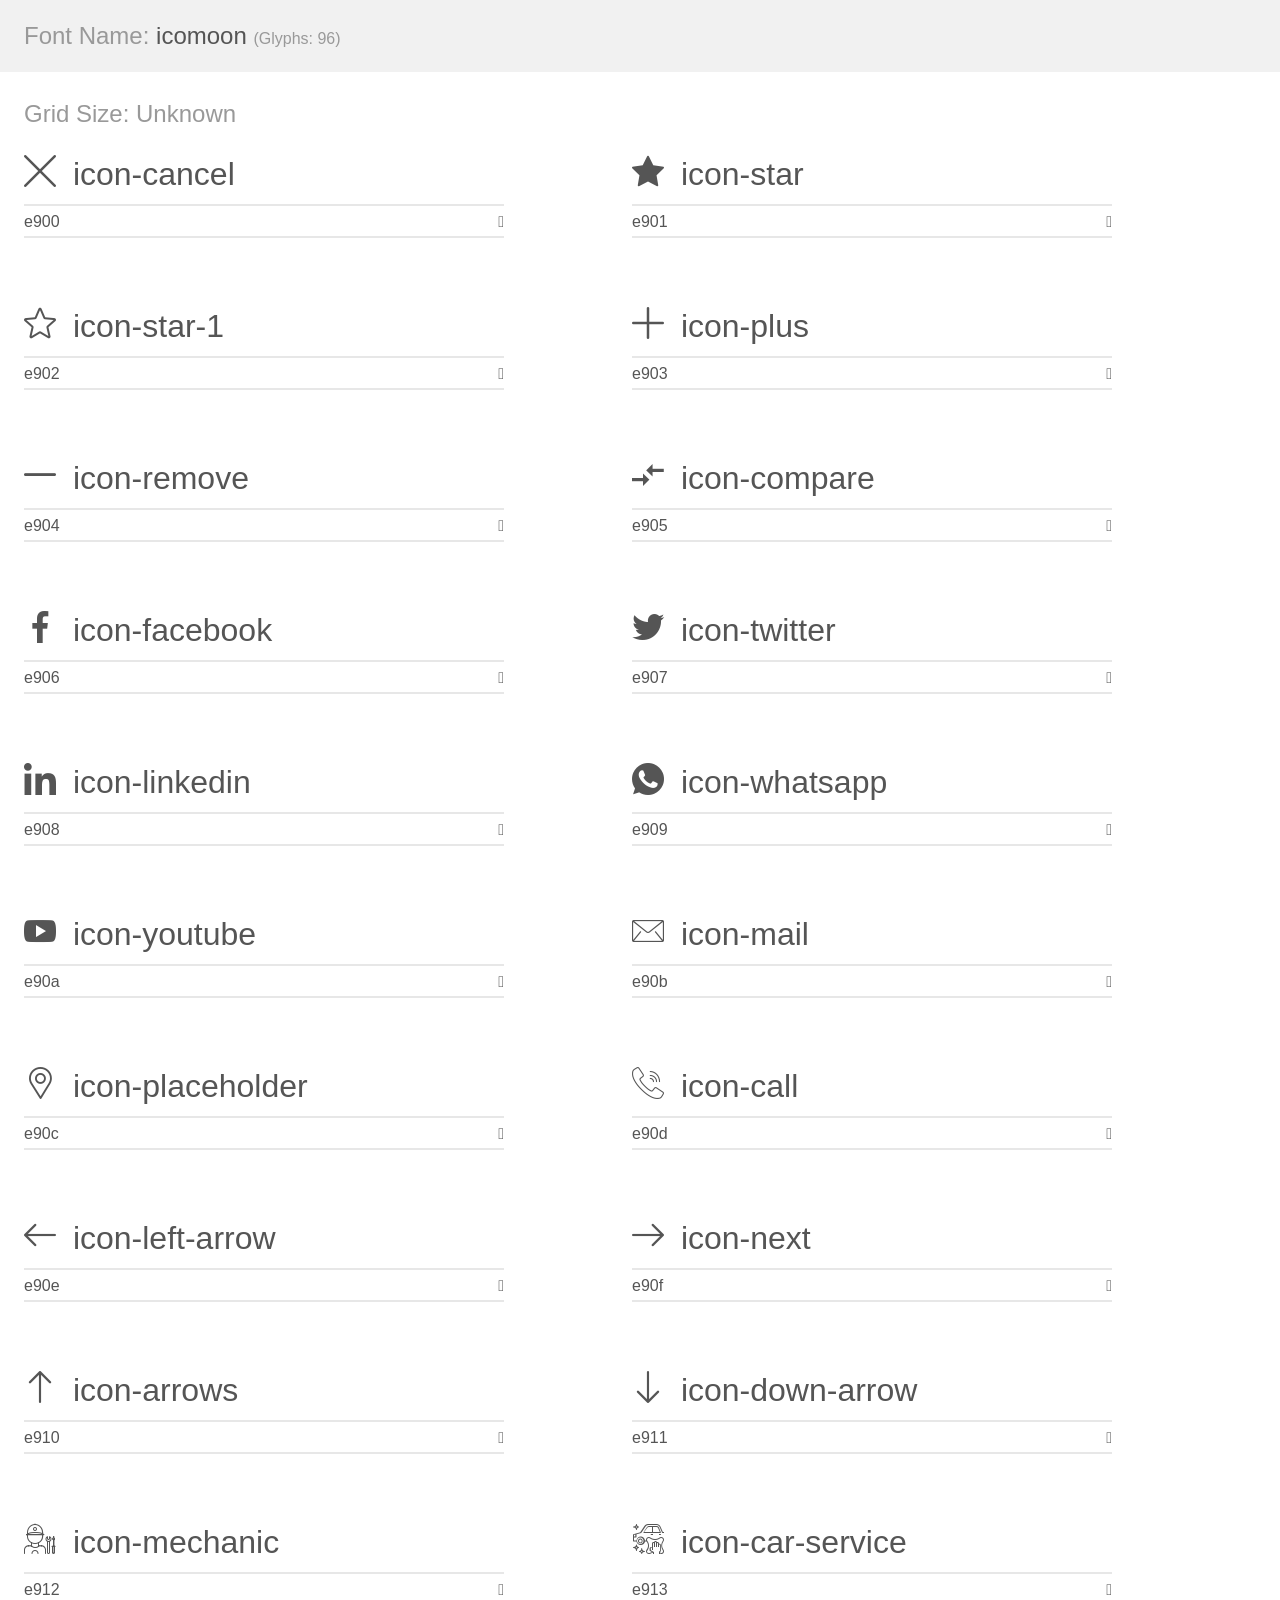
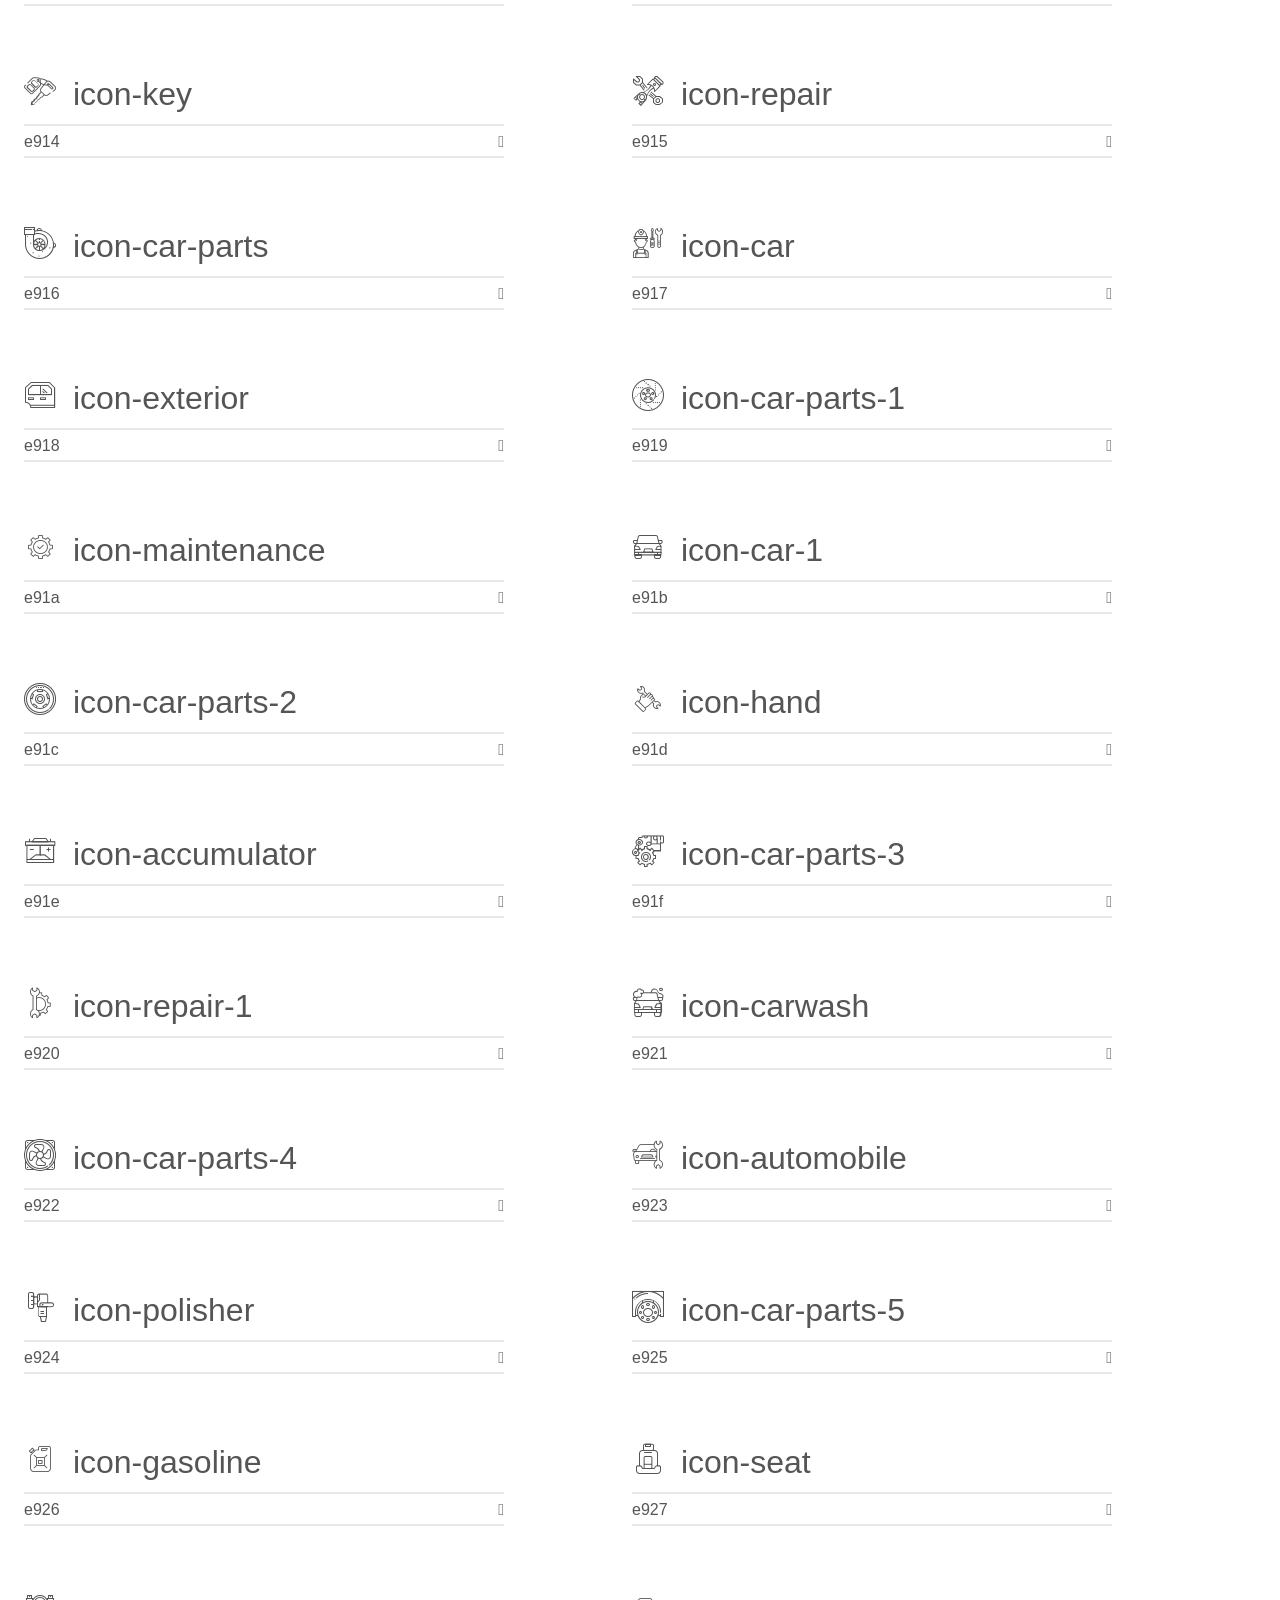
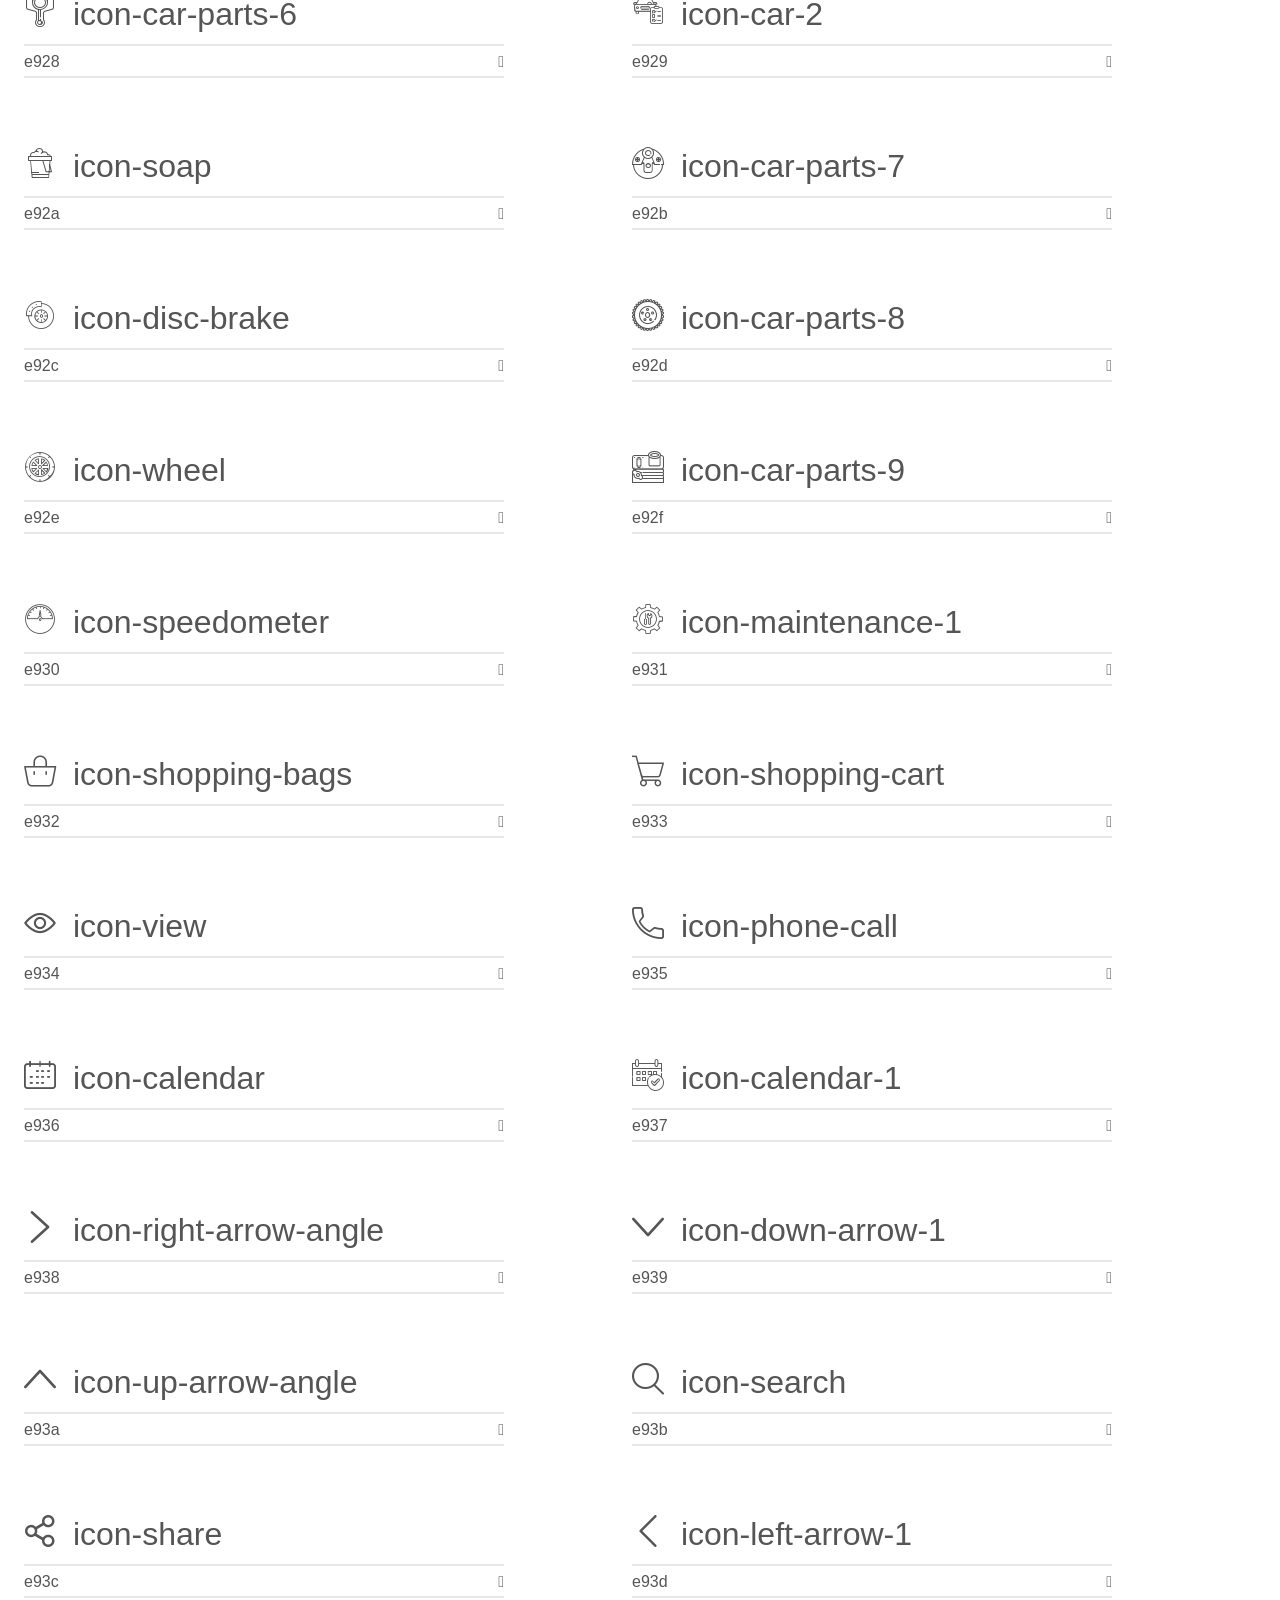
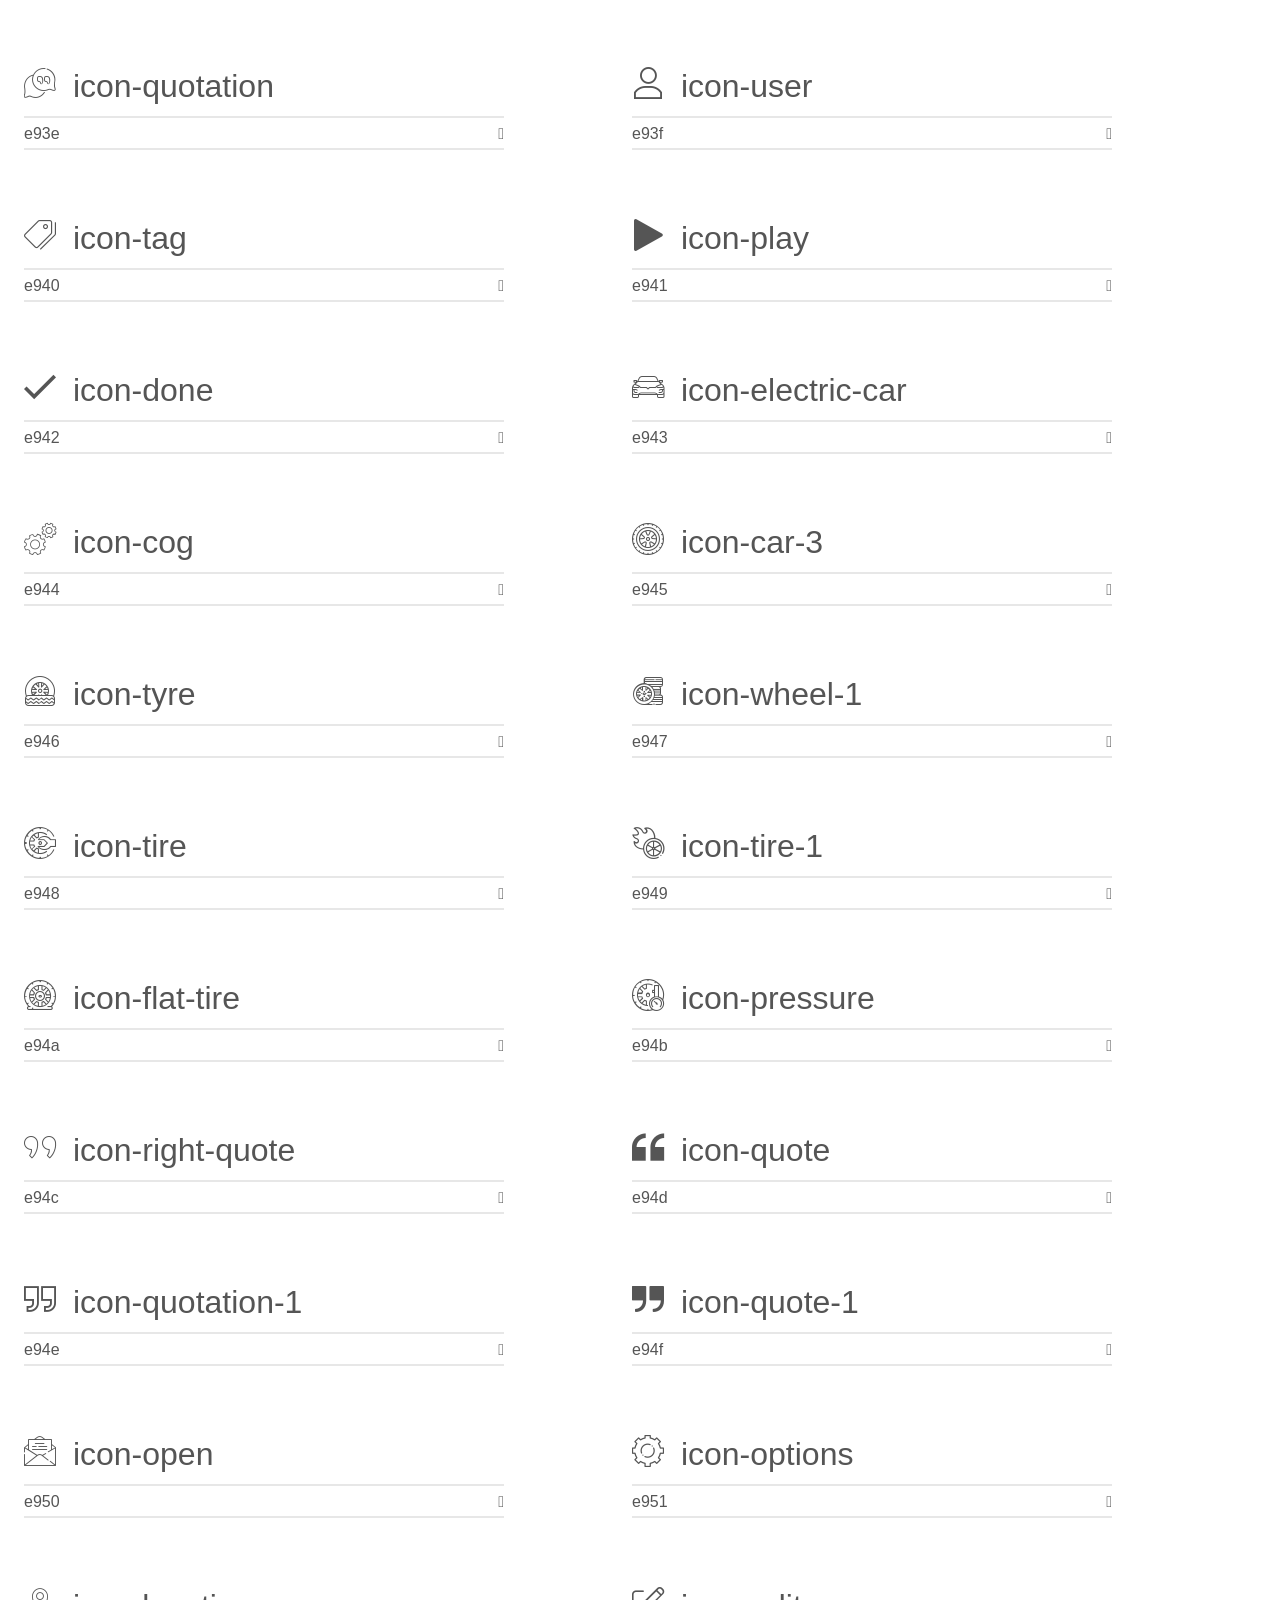
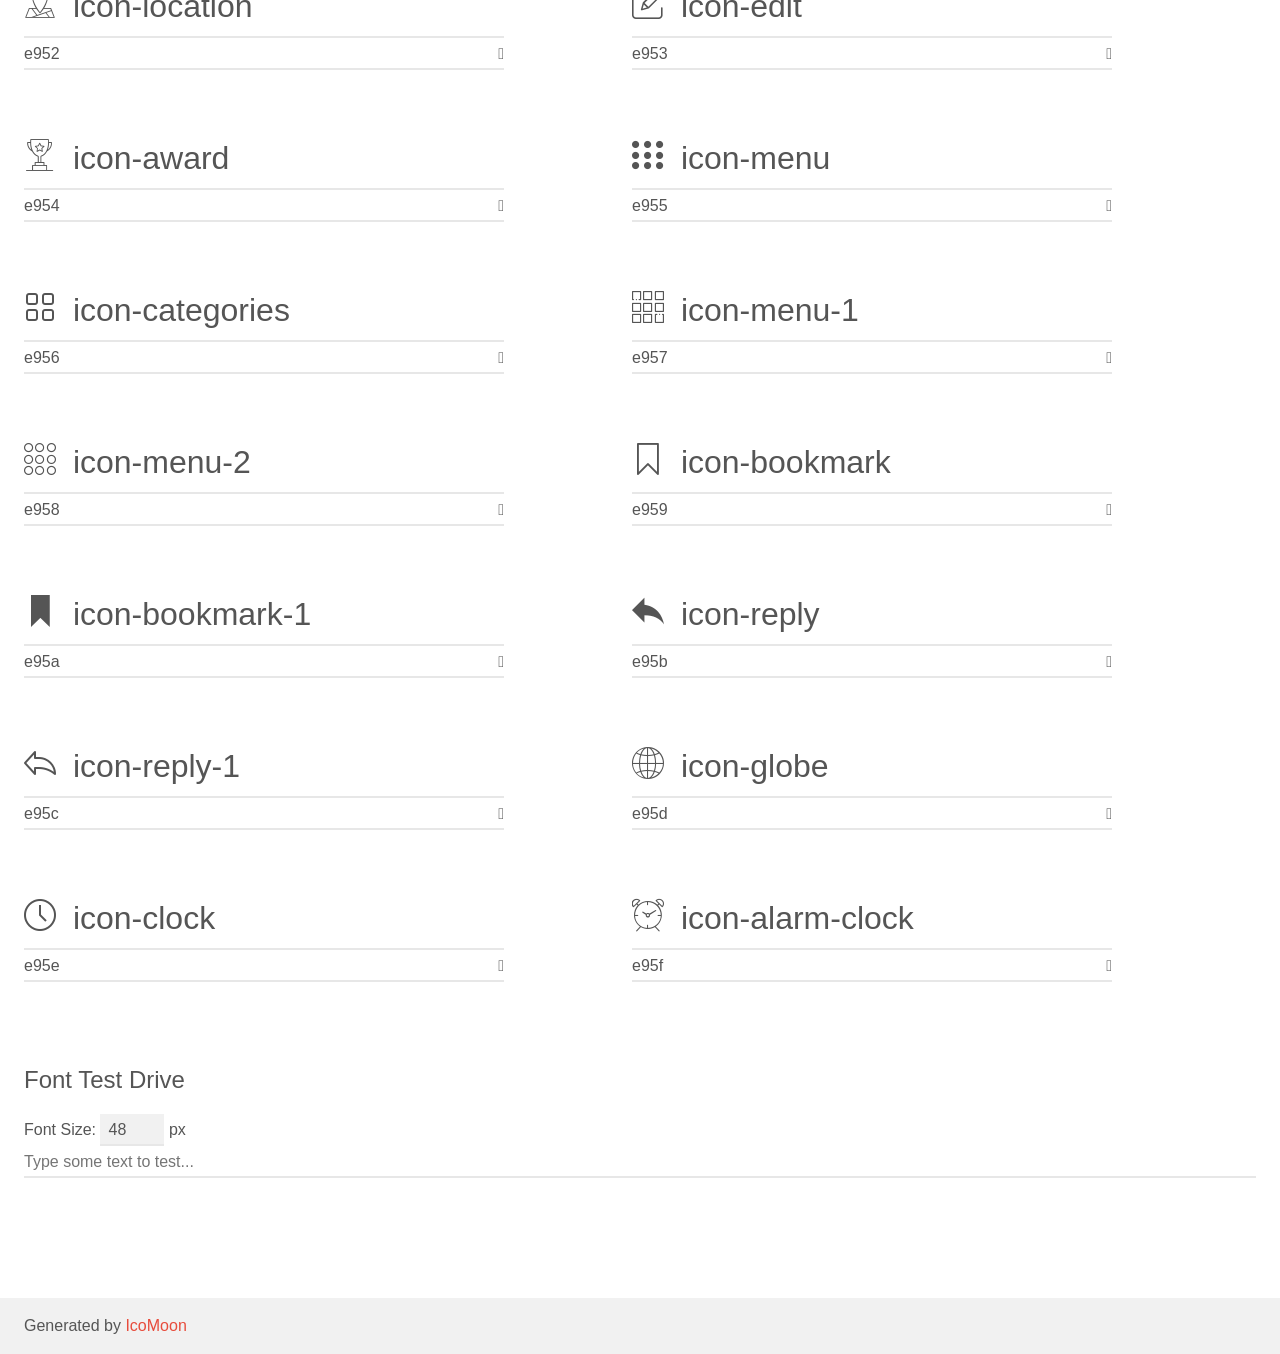
<file: QuarterTemplate/QuarterTemplate/wwwroot/Assets/fonts/new-folder/custom-Fonts-For-Use/demo.html>
<!doctype html>
<html>
<head>
    <meta charset="utf-8">
    <title>IcoMoon Demo</title>
    <meta name="description" content="An Icon Font Generated By IcoMoon.io">
    <meta name="viewport" content="width=device-width, initial-scale=1">
    <link rel="stylesheet" href="demo-files/demo.css">
    <link rel="stylesheet" href="style.css"></head>
<body>
    <div class="bgc1 clearfix">
        <h1 class="mhmm mvm"><span class="fgc1">Font Name:</span> icomoon <small class="fgc1">(Glyphs:&nbsp;96)</small></h1>
    </div>
    <div class="clearfix mhl ptl">
        <h1 class="mvm mtn fgc1">Grid Size: Unknown</h1>
        <div class="glyph fs1">
            <div class="clearfix bshadow0 pbs">
                <span class="icon-cancel"></span>
                <span class="mls"> icon-cancel</span>
            </div>
            <fieldset class="fs0 size1of1 clearfix hidden-false">
                <input type="text" readonly value="e900" class="unit size1of2" />
                <input type="text" maxlength="1" readonly value="&#xe900;" class="unitRight size1of2 talign-right" />
            </fieldset>
            <div class="fs0 bshadow0 clearfix hidden-true">
                <span class="unit pvs fgc1">liga: </span>
                <input type="text" readonly value="" class="liga unitRight" />
            </div>
        </div>
        <div class="glyph fs1">
            <div class="clearfix bshadow0 pbs">
                <span class="icon-star"></span>
                <span class="mls"> icon-star</span>
            </div>
            <fieldset class="fs0 size1of1 clearfix hidden-false">
                <input type="text" readonly value="e901" class="unit size1of2" />
                <input type="text" maxlength="1" readonly value="&#xe901;" class="unitRight size1of2 talign-right" />
            </fieldset>
            <div class="fs0 bshadow0 clearfix hidden-true">
                <span class="unit pvs fgc1">liga: </span>
                <input type="text" readonly value="" class="liga unitRight" />
            </div>
        </div>
        <div class="glyph fs1">
            <div class="clearfix bshadow0 pbs">
                <span class="icon-star-1"></span>
                <span class="mls"> icon-star-1</span>
            </div>
            <fieldset class="fs0 size1of1 clearfix hidden-false">
                <input type="text" readonly value="e902" class="unit size1of2" />
                <input type="text" maxlength="1" readonly value="&#xe902;" class="unitRight size1of2 talign-right" />
            </fieldset>
            <div class="fs0 bshadow0 clearfix hidden-true">
                <span class="unit pvs fgc1">liga: </span>
                <input type="text" readonly value="" class="liga unitRight" />
            </div>
        </div>
        <div class="glyph fs1">
            <div class="clearfix bshadow0 pbs">
                <span class="icon-plus"></span>
                <span class="mls"> icon-plus</span>
            </div>
            <fieldset class="fs0 size1of1 clearfix hidden-false">
                <input type="text" readonly value="e903" class="unit size1of2" />
                <input type="text" maxlength="1" readonly value="&#xe903;" class="unitRight size1of2 talign-right" />
            </fieldset>
            <div class="fs0 bshadow0 clearfix hidden-true">
                <span class="unit pvs fgc1">liga: </span>
                <input type="text" readonly value="" class="liga unitRight" />
            </div>
        </div>
        <div class="glyph fs1">
            <div class="clearfix bshadow0 pbs">
                <span class="icon-remove"></span>
                <span class="mls"> icon-remove</span>
            </div>
            <fieldset class="fs0 size1of1 clearfix hidden-false">
                <input type="text" readonly value="e904" class="unit size1of2" />
                <input type="text" maxlength="1" readonly value="&#xe904;" class="unitRight size1of2 talign-right" />
            </fieldset>
            <div class="fs0 bshadow0 clearfix hidden-true">
                <span class="unit pvs fgc1">liga: </span>
                <input type="text" readonly value="" class="liga unitRight" />
            </div>
        </div>
        <div class="glyph fs1">
            <div class="clearfix bshadow0 pbs">
                <span class="icon-compare"></span>
                <span class="mls"> icon-compare</span>
            </div>
            <fieldset class="fs0 size1of1 clearfix hidden-false">
                <input type="text" readonly value="e905" class="unit size1of2" />
                <input type="text" maxlength="1" readonly value="&#xe905;" class="unitRight size1of2 talign-right" />
            </fieldset>
            <div class="fs0 bshadow0 clearfix hidden-true">
                <span class="unit pvs fgc1">liga: </span>
                <input type="text" readonly value="" class="liga unitRight" />
            </div>
        </div>
        <div class="glyph fs1">
            <div class="clearfix bshadow0 pbs">
                <span class="icon-facebook"></span>
                <span class="mls"> icon-facebook</span>
            </div>
            <fieldset class="fs0 size1of1 clearfix hidden-false">
                <input type="text" readonly value="e906" class="unit size1of2" />
                <input type="text" maxlength="1" readonly value="&#xe906;" class="unitRight size1of2 talign-right" />
            </fieldset>
            <div class="fs0 bshadow0 clearfix hidden-true">
                <span class="unit pvs fgc1">liga: </span>
                <input type="text" readonly value="" class="liga unitRight" />
            </div>
        </div>
        <div class="glyph fs1">
            <div class="clearfix bshadow0 pbs">
                <span class="icon-twitter"></span>
                <span class="mls"> icon-twitter</span>
            </div>
            <fieldset class="fs0 size1of1 clearfix hidden-false">
                <input type="text" readonly value="e907" class="unit size1of2" />
                <input type="text" maxlength="1" readonly value="&#xe907;" class="unitRight size1of2 talign-right" />
            </fieldset>
            <div class="fs0 bshadow0 clearfix hidden-true">
                <span class="unit pvs fgc1">liga: </span>
                <input type="text" readonly value="" class="liga unitRight" />
            </div>
        </div>
        <div class="glyph fs1">
            <div class="clearfix bshadow0 pbs">
                <span class="icon-linkedin"></span>
                <span class="mls"> icon-linkedin</span>
            </div>
            <fieldset class="fs0 size1of1 clearfix hidden-false">
                <input type="text" readonly value="e908" class="unit size1of2" />
                <input type="text" maxlength="1" readonly value="&#xe908;" class="unitRight size1of2 talign-right" />
            </fieldset>
            <div class="fs0 bshadow0 clearfix hidden-true">
                <span class="unit pvs fgc1">liga: </span>
                <input type="text" readonly value="" class="liga unitRight" />
            </div>
        </div>
        <div class="glyph fs1">
            <div class="clearfix bshadow0 pbs">
                <span class="icon-whatsapp"></span>
                <span class="mls"> icon-whatsapp</span>
            </div>
            <fieldset class="fs0 size1of1 clearfix hidden-false">
                <input type="text" readonly value="e909" class="unit size1of2" />
                <input type="text" maxlength="1" readonly value="&#xe909;" class="unitRight size1of2 talign-right" />
            </fieldset>
            <div class="fs0 bshadow0 clearfix hidden-true">
                <span class="unit pvs fgc1">liga: </span>
                <input type="text" readonly value="" class="liga unitRight" />
            </div>
        </div>
        <div class="glyph fs1">
            <div class="clearfix bshadow0 pbs">
                <span class="icon-youtube"></span>
                <span class="mls"> icon-youtube</span>
            </div>
            <fieldset class="fs0 size1of1 clearfix hidden-false">
                <input type="text" readonly value="e90a" class="unit size1of2" />
                <input type="text" maxlength="1" readonly value="&#xe90a;" class="unitRight size1of2 talign-right" />
            </fieldset>
            <div class="fs0 bshadow0 clearfix hidden-true">
                <span class="unit pvs fgc1">liga: </span>
                <input type="text" readonly value="" class="liga unitRight" />
            </div>
        </div>
        <div class="glyph fs1">
            <div class="clearfix bshadow0 pbs">
                <span class="icon-mail"></span>
                <span class="mls"> icon-mail</span>
            </div>
            <fieldset class="fs0 size1of1 clearfix hidden-false">
                <input type="text" readonly value="e90b" class="unit size1of2" />
                <input type="text" maxlength="1" readonly value="&#xe90b;" class="unitRight size1of2 talign-right" />
            </fieldset>
            <div class="fs0 bshadow0 clearfix hidden-true">
                <span class="unit pvs fgc1">liga: </span>
                <input type="text" readonly value="" class="liga unitRight" />
            </div>
        </div>
        <div class="glyph fs1">
            <div class="clearfix bshadow0 pbs">
                <span class="icon-placeholder"></span>
                <span class="mls"> icon-placeholder</span>
            </div>
            <fieldset class="fs0 size1of1 clearfix hidden-false">
                <input type="text" readonly value="e90c" class="unit size1of2" />
                <input type="text" maxlength="1" readonly value="&#xe90c;" class="unitRight size1of2 talign-right" />
            </fieldset>
            <div class="fs0 bshadow0 clearfix hidden-true">
                <span class="unit pvs fgc1">liga: </span>
                <input type="text" readonly value="" class="liga unitRight" />
            </div>
        </div>
        <div class="glyph fs1">
            <div class="clearfix bshadow0 pbs">
                <span class="icon-call"></span>
                <span class="mls"> icon-call</span>
            </div>
            <fieldset class="fs0 size1of1 clearfix hidden-false">
                <input type="text" readonly value="e90d" class="unit size1of2" />
                <input type="text" maxlength="1" readonly value="&#xe90d;" class="unitRight size1of2 talign-right" />
            </fieldset>
            <div class="fs0 bshadow0 clearfix hidden-true">
                <span class="unit pvs fgc1">liga: </span>
                <input type="text" readonly value="" class="liga unitRight" />
            </div>
        </div>
        <div class="glyph fs1">
            <div class="clearfix bshadow0 pbs">
                <span class="icon-left-arrow"></span>
                <span class="mls"> icon-left-arrow</span>
            </div>
            <fieldset class="fs0 size1of1 clearfix hidden-false">
                <input type="text" readonly value="e90e" class="unit size1of2" />
                <input type="text" maxlength="1" readonly value="&#xe90e;" class="unitRight size1of2 talign-right" />
            </fieldset>
            <div class="fs0 bshadow0 clearfix hidden-true">
                <span class="unit pvs fgc1">liga: </span>
                <input type="text" readonly value="" class="liga unitRight" />
            </div>
        </div>
        <div class="glyph fs1">
            <div class="clearfix bshadow0 pbs">
                <span class="icon-next"></span>
                <span class="mls"> icon-next</span>
            </div>
            <fieldset class="fs0 size1of1 clearfix hidden-false">
                <input type="text" readonly value="e90f" class="unit size1of2" />
                <input type="text" maxlength="1" readonly value="&#xe90f;" class="unitRight size1of2 talign-right" />
            </fieldset>
            <div class="fs0 bshadow0 clearfix hidden-true">
                <span class="unit pvs fgc1">liga: </span>
                <input type="text" readonly value="" class="liga unitRight" />
            </div>
        </div>
        <div class="glyph fs1">
            <div class="clearfix bshadow0 pbs">
                <span class="icon-arrows"></span>
                <span class="mls"> icon-arrows</span>
            </div>
            <fieldset class="fs0 size1of1 clearfix hidden-false">
                <input type="text" readonly value="e910" class="unit size1of2" />
                <input type="text" maxlength="1" readonly value="&#xe910;" class="unitRight size1of2 talign-right" />
            </fieldset>
            <div class="fs0 bshadow0 clearfix hidden-true">
                <span class="unit pvs fgc1">liga: </span>
                <input type="text" readonly value="" class="liga unitRight" />
            </div>
        </div>
        <div class="glyph fs1">
            <div class="clearfix bshadow0 pbs">
                <span class="icon-down-arrow"></span>
                <span class="mls"> icon-down-arrow</span>
            </div>
            <fieldset class="fs0 size1of1 clearfix hidden-false">
                <input type="text" readonly value="e911" class="unit size1of2" />
                <input type="text" maxlength="1" readonly value="&#xe911;" class="unitRight size1of2 talign-right" />
            </fieldset>
            <div class="fs0 bshadow0 clearfix hidden-true">
                <span class="unit pvs fgc1">liga: </span>
                <input type="text" readonly value="" class="liga unitRight" />
            </div>
        </div>
        <div class="glyph fs1">
            <div class="clearfix bshadow0 pbs">
                <span class="icon-mechanic"></span>
                <span class="mls"> icon-mechanic</span>
            </div>
            <fieldset class="fs0 size1of1 clearfix hidden-false">
                <input type="text" readonly value="e912" class="unit size1of2" />
                <input type="text" maxlength="1" readonly value="&#xe912;" class="unitRight size1of2 talign-right" />
            </fieldset>
            <div class="fs0 bshadow0 clearfix hidden-true">
                <span class="unit pvs fgc1">liga: </span>
                <input type="text" readonly value="" class="liga unitRight" />
            </div>
        </div>
        <div class="glyph fs1">
            <div class="clearfix bshadow0 pbs">
                <span class="icon-car-service"></span>
                <span class="mls"> icon-car-service</span>
            </div>
            <fieldset class="fs0 size1of1 clearfix hidden-false">
                <input type="text" readonly value="e913" class="unit size1of2" />
                <input type="text" maxlength="1" readonly value="&#xe913;" class="unitRight size1of2 talign-right" />
            </fieldset>
            <div class="fs0 bshadow0 clearfix hidden-true">
                <span class="unit pvs fgc1">liga: </span>
                <input type="text" readonly value="" class="liga unitRight" />
            </div>
        </div>
        <div class="glyph fs1">
            <div class="clearfix bshadow0 pbs">
                <span class="icon-key"></span>
                <span class="mls"> icon-key</span>
            </div>
            <fieldset class="fs0 size1of1 clearfix hidden-false">
                <input type="text" readonly value="e914" class="unit size1of2" />
                <input type="text" maxlength="1" readonly value="&#xe914;" class="unitRight size1of2 talign-right" />
            </fieldset>
            <div class="fs0 bshadow0 clearfix hidden-true">
                <span class="unit pvs fgc1">liga: </span>
                <input type="text" readonly value="" class="liga unitRight" />
            </div>
        </div>
        <div class="glyph fs1">
            <div class="clearfix bshadow0 pbs">
                <span class="icon-repair"></span>
                <span class="mls"> icon-repair</span>
            </div>
            <fieldset class="fs0 size1of1 clearfix hidden-false">
                <input type="text" readonly value="e915" class="unit size1of2" />
                <input type="text" maxlength="1" readonly value="&#xe915;" class="unitRight size1of2 talign-right" />
            </fieldset>
            <div class="fs0 bshadow0 clearfix hidden-true">
                <span class="unit pvs fgc1">liga: </span>
                <input type="text" readonly value="" class="liga unitRight" />
            </div>
        </div>
        <div class="glyph fs1">
            <div class="clearfix bshadow0 pbs">
                <span class="icon-car-parts"></span>
                <span class="mls"> icon-car-parts</span>
            </div>
            <fieldset class="fs0 size1of1 clearfix hidden-false">
                <input type="text" readonly value="e916" class="unit size1of2" />
                <input type="text" maxlength="1" readonly value="&#xe916;" class="unitRight size1of2 talign-right" />
            </fieldset>
            <div class="fs0 bshadow0 clearfix hidden-true">
                <span class="unit pvs fgc1">liga: </span>
                <input type="text" readonly value="" class="liga unitRight" />
            </div>
        </div>
        <div class="glyph fs1">
            <div class="clearfix bshadow0 pbs">
                <span class="icon-car"></span>
                <span class="mls"> icon-car</span>
            </div>
            <fieldset class="fs0 size1of1 clearfix hidden-false">
                <input type="text" readonly value="e917" class="unit size1of2" />
                <input type="text" maxlength="1" readonly value="&#xe917;" class="unitRight size1of2 talign-right" />
            </fieldset>
            <div class="fs0 bshadow0 clearfix hidden-true">
                <span class="unit pvs fgc1">liga: </span>
                <input type="text" readonly value="" class="liga unitRight" />
            </div>
        </div>
        <div class="glyph fs1">
            <div class="clearfix bshadow0 pbs">
                <span class="icon-exterior"></span>
                <span class="mls"> icon-exterior</span>
            </div>
            <fieldset class="fs0 size1of1 clearfix hidden-false">
                <input type="text" readonly value="e918" class="unit size1of2" />
                <input type="text" maxlength="1" readonly value="&#xe918;" class="unitRight size1of2 talign-right" />
            </fieldset>
            <div class="fs0 bshadow0 clearfix hidden-true">
                <span class="unit pvs fgc1">liga: </span>
                <input type="text" readonly value="" class="liga unitRight" />
            </div>
        </div>
        <div class="glyph fs1">
            <div class="clearfix bshadow0 pbs">
                <span class="icon-car-parts-1"></span>
                <span class="mls"> icon-car-parts-1</span>
            </div>
            <fieldset class="fs0 size1of1 clearfix hidden-false">
                <input type="text" readonly value="e919" class="unit size1of2" />
                <input type="text" maxlength="1" readonly value="&#xe919;" class="unitRight size1of2 talign-right" />
            </fieldset>
            <div class="fs0 bshadow0 clearfix hidden-true">
                <span class="unit pvs fgc1">liga: </span>
                <input type="text" readonly value="" class="liga unitRight" />
            </div>
        </div>
        <div class="glyph fs1">
            <div class="clearfix bshadow0 pbs">
                <span class="icon-maintenance"></span>
                <span class="mls"> icon-maintenance</span>
            </div>
            <fieldset class="fs0 size1of1 clearfix hidden-false">
                <input type="text" readonly value="e91a" class="unit size1of2" />
                <input type="text" maxlength="1" readonly value="&#xe91a;" class="unitRight size1of2 talign-right" />
            </fieldset>
            <div class="fs0 bshadow0 clearfix hidden-true">
                <span class="unit pvs fgc1">liga: </span>
                <input type="text" readonly value="" class="liga unitRight" />
            </div>
        </div>
        <div class="glyph fs1">
            <div class="clearfix bshadow0 pbs">
                <span class="icon-car-1"></span>
                <span class="mls"> icon-car-1</span>
            </div>
            <fieldset class="fs0 size1of1 clearfix hidden-false">
                <input type="text" readonly value="e91b" class="unit size1of2" />
                <input type="text" maxlength="1" readonly value="&#xe91b;" class="unitRight size1of2 talign-right" />
            </fieldset>
            <div class="fs0 bshadow0 clearfix hidden-true">
                <span class="unit pvs fgc1">liga: </span>
                <input type="text" readonly value="" class="liga unitRight" />
            </div>
        </div>
        <div class="glyph fs1">
            <div class="clearfix bshadow0 pbs">
                <span class="icon-car-parts-2"></span>
                <span class="mls"> icon-car-parts-2</span>
            </div>
            <fieldset class="fs0 size1of1 clearfix hidden-false">
                <input type="text" readonly value="e91c" class="unit size1of2" />
                <input type="text" maxlength="1" readonly value="&#xe91c;" class="unitRight size1of2 talign-right" />
            </fieldset>
            <div class="fs0 bshadow0 clearfix hidden-true">
                <span class="unit pvs fgc1">liga: </span>
                <input type="text" readonly value="" class="liga unitRight" />
            </div>
        </div>
        <div class="glyph fs1">
            <div class="clearfix bshadow0 pbs">
                <span class="icon-hand"></span>
                <span class="mls"> icon-hand</span>
            </div>
            <fieldset class="fs0 size1of1 clearfix hidden-false">
                <input type="text" readonly value="e91d" class="unit size1of2" />
                <input type="text" maxlength="1" readonly value="&#xe91d;" class="unitRight size1of2 talign-right" />
            </fieldset>
            <div class="fs0 bshadow0 clearfix hidden-true">
                <span class="unit pvs fgc1">liga: </span>
                <input type="text" readonly value="" class="liga unitRight" />
            </div>
        </div>
        <div class="glyph fs1">
            <div class="clearfix bshadow0 pbs">
                <span class="icon-accumulator"></span>
                <span class="mls"> icon-accumulator</span>
            </div>
            <fieldset class="fs0 size1of1 clearfix hidden-false">
                <input type="text" readonly value="e91e" class="unit size1of2" />
                <input type="text" maxlength="1" readonly value="&#xe91e;" class="unitRight size1of2 talign-right" />
            </fieldset>
            <div class="fs0 bshadow0 clearfix hidden-true">
                <span class="unit pvs fgc1">liga: </span>
                <input type="text" readonly value="" class="liga unitRight" />
            </div>
        </div>
        <div class="glyph fs1">
            <div class="clearfix bshadow0 pbs">
                <span class="icon-car-parts-3"></span>
                <span class="mls"> icon-car-parts-3</span>
            </div>
            <fieldset class="fs0 size1of1 clearfix hidden-false">
                <input type="text" readonly value="e91f" class="unit size1of2" />
                <input type="text" maxlength="1" readonly value="&#xe91f;" class="unitRight size1of2 talign-right" />
            </fieldset>
            <div class="fs0 bshadow0 clearfix hidden-true">
                <span class="unit pvs fgc1">liga: </span>
                <input type="text" readonly value="" class="liga unitRight" />
            </div>
        </div>
        <div class="glyph fs1">
            <div class="clearfix bshadow0 pbs">
                <span class="icon-repair-1"></span>
                <span class="mls"> icon-repair-1</span>
            </div>
            <fieldset class="fs0 size1of1 clearfix hidden-false">
                <input type="text" readonly value="e920" class="unit size1of2" />
                <input type="text" maxlength="1" readonly value="&#xe920;" class="unitRight size1of2 talign-right" />
            </fieldset>
            <div class="fs0 bshadow0 clearfix hidden-true">
                <span class="unit pvs fgc1">liga: </span>
                <input type="text" readonly value="" class="liga unitRight" />
            </div>
        </div>
        <div class="glyph fs1">
            <div class="clearfix bshadow0 pbs">
                <span class="icon-carwash"></span>
                <span class="mls"> icon-carwash</span>
            </div>
            <fieldset class="fs0 size1of1 clearfix hidden-false">
                <input type="text" readonly value="e921" class="unit size1of2" />
                <input type="text" maxlength="1" readonly value="&#xe921;" class="unitRight size1of2 talign-right" />
            </fieldset>
            <div class="fs0 bshadow0 clearfix hidden-true">
                <span class="unit pvs fgc1">liga: </span>
                <input type="text" readonly value="" class="liga unitRight" />
            </div>
        </div>
        <div class="glyph fs1">
            <div class="clearfix bshadow0 pbs">
                <span class="icon-car-parts-4"></span>
                <span class="mls"> icon-car-parts-4</span>
            </div>
            <fieldset class="fs0 size1of1 clearfix hidden-false">
                <input type="text" readonly value="e922" class="unit size1of2" />
                <input type="text" maxlength="1" readonly value="&#xe922;" class="unitRight size1of2 talign-right" />
            </fieldset>
            <div class="fs0 bshadow0 clearfix hidden-true">
                <span class="unit pvs fgc1">liga: </span>
                <input type="text" readonly value="" class="liga unitRight" />
            </div>
        </div>
        <div class="glyph fs1">
            <div class="clearfix bshadow0 pbs">
                <span class="icon-automobile"></span>
                <span class="mls"> icon-automobile</span>
            </div>
            <fieldset class="fs0 size1of1 clearfix hidden-false">
                <input type="text" readonly value="e923" class="unit size1of2" />
                <input type="text" maxlength="1" readonly value="&#xe923;" class="unitRight size1of2 talign-right" />
            </fieldset>
            <div class="fs0 bshadow0 clearfix hidden-true">
                <span class="unit pvs fgc1">liga: </span>
                <input type="text" readonly value="" class="liga unitRight" />
            </div>
        </div>
        <div class="glyph fs1">
            <div class="clearfix bshadow0 pbs">
                <span class="icon-polisher"></span>
                <span class="mls"> icon-polisher</span>
            </div>
            <fieldset class="fs0 size1of1 clearfix hidden-false">
                <input type="text" readonly value="e924" class="unit size1of2" />
                <input type="text" maxlength="1" readonly value="&#xe924;" class="unitRight size1of2 talign-right" />
            </fieldset>
            <div class="fs0 bshadow0 clearfix hidden-true">
                <span class="unit pvs fgc1">liga: </span>
                <input type="text" readonly value="" class="liga unitRight" />
            </div>
        </div>
        <div class="glyph fs1">
            <div class="clearfix bshadow0 pbs">
                <span class="icon-car-parts-5"></span>
                <span class="mls"> icon-car-parts-5</span>
            </div>
            <fieldset class="fs0 size1of1 clearfix hidden-false">
                <input type="text" readonly value="e925" class="unit size1of2" />
                <input type="text" maxlength="1" readonly value="&#xe925;" class="unitRight size1of2 talign-right" />
            </fieldset>
            <div class="fs0 bshadow0 clearfix hidden-true">
                <span class="unit pvs fgc1">liga: </span>
                <input type="text" readonly value="" class="liga unitRight" />
            </div>
        </div>
        <div class="glyph fs1">
            <div class="clearfix bshadow0 pbs">
                <span class="icon-gasoline"></span>
                <span class="mls"> icon-gasoline</span>
            </div>
            <fieldset class="fs0 size1of1 clearfix hidden-false">
                <input type="text" readonly value="e926" class="unit size1of2" />
                <input type="text" maxlength="1" readonly value="&#xe926;" class="unitRight size1of2 talign-right" />
            </fieldset>
            <div class="fs0 bshadow0 clearfix hidden-true">
                <span class="unit pvs fgc1">liga: </span>
                <input type="text" readonly value="" class="liga unitRight" />
            </div>
        </div>
        <div class="glyph fs1">
            <div class="clearfix bshadow0 pbs">
                <span class="icon-seat"></span>
                <span class="mls"> icon-seat</span>
            </div>
            <fieldset class="fs0 size1of1 clearfix hidden-false">
                <input type="text" readonly value="e927" class="unit size1of2" />
                <input type="text" maxlength="1" readonly value="&#xe927;" class="unitRight size1of2 talign-right" />
            </fieldset>
            <div class="fs0 bshadow0 clearfix hidden-true">
                <span class="unit pvs fgc1">liga: </span>
                <input type="text" readonly value="" class="liga unitRight" />
            </div>
        </div>
        <div class="glyph fs1">
            <div class="clearfix bshadow0 pbs">
                <span class="icon-car-parts-6"></span>
                <span class="mls"> icon-car-parts-6</span>
            </div>
            <fieldset class="fs0 size1of1 clearfix hidden-false">
                <input type="text" readonly value="e928" class="unit size1of2" />
                <input type="text" maxlength="1" readonly value="&#xe928;" class="unitRight size1of2 talign-right" />
            </fieldset>
            <div class="fs0 bshadow0 clearfix hidden-true">
                <span class="unit pvs fgc1">liga: </span>
                <input type="text" readonly value="" class="liga unitRight" />
            </div>
        </div>
        <div class="glyph fs1">
            <div class="clearfix bshadow0 pbs">
                <span class="icon-car-2"></span>
                <span class="mls"> icon-car-2</span>
            </div>
            <fieldset class="fs0 size1of1 clearfix hidden-false">
                <input type="text" readonly value="e929" class="unit size1of2" />
                <input type="text" maxlength="1" readonly value="&#xe929;" class="unitRight size1of2 talign-right" />
            </fieldset>
            <div class="fs0 bshadow0 clearfix hidden-true">
                <span class="unit pvs fgc1">liga: </span>
                <input type="text" readonly value="" class="liga unitRight" />
            </div>
        </div>
        <div class="glyph fs1">
            <div class="clearfix bshadow0 pbs">
                <span class="icon-soap"></span>
                <span class="mls"> icon-soap</span>
            </div>
            <fieldset class="fs0 size1of1 clearfix hidden-false">
                <input type="text" readonly value="e92a" class="unit size1of2" />
                <input type="text" maxlength="1" readonly value="&#xe92a;" class="unitRight size1of2 talign-right" />
            </fieldset>
            <div class="fs0 bshadow0 clearfix hidden-true">
                <span class="unit pvs fgc1">liga: </span>
                <input type="text" readonly value="" class="liga unitRight" />
            </div>
        </div>
        <div class="glyph fs1">
            <div class="clearfix bshadow0 pbs">
                <span class="icon-car-parts-7"></span>
                <span class="mls"> icon-car-parts-7</span>
            </div>
            <fieldset class="fs0 size1of1 clearfix hidden-false">
                <input type="text" readonly value="e92b" class="unit size1of2" />
                <input type="text" maxlength="1" readonly value="&#xe92b;" class="unitRight size1of2 talign-right" />
            </fieldset>
            <div class="fs0 bshadow0 clearfix hidden-true">
                <span class="unit pvs fgc1">liga: </span>
                <input type="text" readonly value="" class="liga unitRight" />
            </div>
        </div>
        <div class="glyph fs1">
            <div class="clearfix bshadow0 pbs">
                <span class="icon-disc-brake"></span>
                <span class="mls"> icon-disc-brake</span>
            </div>
            <fieldset class="fs0 size1of1 clearfix hidden-false">
                <input type="text" readonly value="e92c" class="unit size1of2" />
                <input type="text" maxlength="1" readonly value="&#xe92c;" class="unitRight size1of2 talign-right" />
            </fieldset>
            <div class="fs0 bshadow0 clearfix hidden-true">
                <span class="unit pvs fgc1">liga: </span>
                <input type="text" readonly value="" class="liga unitRight" />
            </div>
        </div>
        <div class="glyph fs1">
            <div class="clearfix bshadow0 pbs">
                <span class="icon-car-parts-8"></span>
                <span class="mls"> icon-car-parts-8</span>
            </div>
            <fieldset class="fs0 size1of1 clearfix hidden-false">
                <input type="text" readonly value="e92d" class="unit size1of2" />
                <input type="text" maxlength="1" readonly value="&#xe92d;" class="unitRight size1of2 talign-right" />
            </fieldset>
            <div class="fs0 bshadow0 clearfix hidden-true">
                <span class="unit pvs fgc1">liga: </span>
                <input type="text" readonly value="" class="liga unitRight" />
            </div>
        </div>
        <div class="glyph fs1">
            <div class="clearfix bshadow0 pbs">
                <span class="icon-wheel"></span>
                <span class="mls"> icon-wheel</span>
            </div>
            <fieldset class="fs0 size1of1 clearfix hidden-false">
                <input type="text" readonly value="e92e" class="unit size1of2" />
                <input type="text" maxlength="1" readonly value="&#xe92e;" class="unitRight size1of2 talign-right" />
            </fieldset>
            <div class="fs0 bshadow0 clearfix hidden-true">
                <span class="unit pvs fgc1">liga: </span>
                <input type="text" readonly value="" class="liga unitRight" />
            </div>
        </div>
        <div class="glyph fs1">
            <div class="clearfix bshadow0 pbs">
                <span class="icon-car-parts-9"></span>
                <span class="mls"> icon-car-parts-9</span>
            </div>
            <fieldset class="fs0 size1of1 clearfix hidden-false">
                <input type="text" readonly value="e92f" class="unit size1of2" />
                <input type="text" maxlength="1" readonly value="&#xe92f;" class="unitRight size1of2 talign-right" />
            </fieldset>
            <div class="fs0 bshadow0 clearfix hidden-true">
                <span class="unit pvs fgc1">liga: </span>
                <input type="text" readonly value="" class="liga unitRight" />
            </div>
        </div>
        <div class="glyph fs1">
            <div class="clearfix bshadow0 pbs">
                <span class="icon-speedometer"></span>
                <span class="mls"> icon-speedometer</span>
            </div>
            <fieldset class="fs0 size1of1 clearfix hidden-false">
                <input type="text" readonly value="e930" class="unit size1of2" />
                <input type="text" maxlength="1" readonly value="&#xe930;" class="unitRight size1of2 talign-right" />
            </fieldset>
            <div class="fs0 bshadow0 clearfix hidden-true">
                <span class="unit pvs fgc1">liga: </span>
                <input type="text" readonly value="" class="liga unitRight" />
            </div>
        </div>
        <div class="glyph fs1">
            <div class="clearfix bshadow0 pbs">
                <span class="icon-maintenance-1"></span>
                <span class="mls"> icon-maintenance-1</span>
            </div>
            <fieldset class="fs0 size1of1 clearfix hidden-false">
                <input type="text" readonly value="e931" class="unit size1of2" />
                <input type="text" maxlength="1" readonly value="&#xe931;" class="unitRight size1of2 talign-right" />
            </fieldset>
            <div class="fs0 bshadow0 clearfix hidden-true">
                <span class="unit pvs fgc1">liga: </span>
                <input type="text" readonly value="" class="liga unitRight" />
            </div>
        </div>
        <div class="glyph fs1">
            <div class="clearfix bshadow0 pbs">
                <span class="icon-shopping-bags"></span>
                <span class="mls"> icon-shopping-bags</span>
            </div>
            <fieldset class="fs0 size1of1 clearfix hidden-false">
                <input type="text" readonly value="e932" class="unit size1of2" />
                <input type="text" maxlength="1" readonly value="&#xe932;" class="unitRight size1of2 talign-right" />
            </fieldset>
            <div class="fs0 bshadow0 clearfix hidden-true">
                <span class="unit pvs fgc1">liga: </span>
                <input type="text" readonly value="" class="liga unitRight" />
            </div>
        </div>
        <div class="glyph fs1">
            <div class="clearfix bshadow0 pbs">
                <span class="icon-shopping-cart"></span>
                <span class="mls"> icon-shopping-cart</span>
            </div>
            <fieldset class="fs0 size1of1 clearfix hidden-false">
                <input type="text" readonly value="e933" class="unit size1of2" />
                <input type="text" maxlength="1" readonly value="&#xe933;" class="unitRight size1of2 talign-right" />
            </fieldset>
            <div class="fs0 bshadow0 clearfix hidden-true">
                <span class="unit pvs fgc1">liga: </span>
                <input type="text" readonly value="" class="liga unitRight" />
            </div>
        </div>
        <div class="glyph fs1">
            <div class="clearfix bshadow0 pbs">
                <span class="icon-view"></span>
                <span class="mls"> icon-view</span>
            </div>
            <fieldset class="fs0 size1of1 clearfix hidden-false">
                <input type="text" readonly value="e934" class="unit size1of2" />
                <input type="text" maxlength="1" readonly value="&#xe934;" class="unitRight size1of2 talign-right" />
            </fieldset>
            <div class="fs0 bshadow0 clearfix hidden-true">
                <span class="unit pvs fgc1">liga: </span>
                <input type="text" readonly value="" class="liga unitRight" />
            </div>
        </div>
        <div class="glyph fs1">
            <div class="clearfix bshadow0 pbs">
                <span class="icon-phone-call"></span>
                <span class="mls"> icon-phone-call</span>
            </div>
            <fieldset class="fs0 size1of1 clearfix hidden-false">
                <input type="text" readonly value="e935" class="unit size1of2" />
                <input type="text" maxlength="1" readonly value="&#xe935;" class="unitRight size1of2 talign-right" />
            </fieldset>
            <div class="fs0 bshadow0 clearfix hidden-true">
                <span class="unit pvs fgc1">liga: </span>
                <input type="text" readonly value="" class="liga unitRight" />
            </div>
        </div>
        <div class="glyph fs1">
            <div class="clearfix bshadow0 pbs">
                <span class="icon-calendar"></span>
                <span class="mls"> icon-calendar</span>
            </div>
            <fieldset class="fs0 size1of1 clearfix hidden-false">
                <input type="text" readonly value="e936" class="unit size1of2" />
                <input type="text" maxlength="1" readonly value="&#xe936;" class="unitRight size1of2 talign-right" />
            </fieldset>
            <div class="fs0 bshadow0 clearfix hidden-true">
                <span class="unit pvs fgc1">liga: </span>
                <input type="text" readonly value="" class="liga unitRight" />
            </div>
        </div>
        <div class="glyph fs1">
            <div class="clearfix bshadow0 pbs">
                <span class="icon-calendar-1"></span>
                <span class="mls"> icon-calendar-1</span>
            </div>
            <fieldset class="fs0 size1of1 clearfix hidden-false">
                <input type="text" readonly value="e937" class="unit size1of2" />
                <input type="text" maxlength="1" readonly value="&#xe937;" class="unitRight size1of2 talign-right" />
            </fieldset>
            <div class="fs0 bshadow0 clearfix hidden-true">
                <span class="unit pvs fgc1">liga: </span>
                <input type="text" readonly value="" class="liga unitRight" />
            </div>
        </div>
        <div class="glyph fs1">
            <div class="clearfix bshadow0 pbs">
                <span class="icon-right-arrow-angle"></span>
                <span class="mls"> icon-right-arrow-angle</span>
            </div>
            <fieldset class="fs0 size1of1 clearfix hidden-false">
                <input type="text" readonly value="e938" class="unit size1of2" />
                <input type="text" maxlength="1" readonly value="&#xe938;" class="unitRight size1of2 talign-right" />
            </fieldset>
            <div class="fs0 bshadow0 clearfix hidden-true">
                <span class="unit pvs fgc1">liga: </span>
                <input type="text" readonly value="" class="liga unitRight" />
            </div>
        </div>
        <div class="glyph fs1">
            <div class="clearfix bshadow0 pbs">
                <span class="icon-down-arrow-1"></span>
                <span class="mls"> icon-down-arrow-1</span>
            </div>
            <fieldset class="fs0 size1of1 clearfix hidden-false">
                <input type="text" readonly value="e939" class="unit size1of2" />
                <input type="text" maxlength="1" readonly value="&#xe939;" class="unitRight size1of2 talign-right" />
            </fieldset>
            <div class="fs0 bshadow0 clearfix hidden-true">
                <span class="unit pvs fgc1">liga: </span>
                <input type="text" readonly value="" class="liga unitRight" />
            </div>
        </div>
        <div class="glyph fs1">
            <div class="clearfix bshadow0 pbs">
                <span class="icon-up-arrow-angle"></span>
                <span class="mls"> icon-up-arrow-angle</span>
            </div>
            <fieldset class="fs0 size1of1 clearfix hidden-false">
                <input type="text" readonly value="e93a" class="unit size1of2" />
                <input type="text" maxlength="1" readonly value="&#xe93a;" class="unitRight size1of2 talign-right" />
            </fieldset>
            <div class="fs0 bshadow0 clearfix hidden-true">
                <span class="unit pvs fgc1">liga: </span>
                <input type="text" readonly value="" class="liga unitRight" />
            </div>
        </div>
        <div class="glyph fs1">
            <div class="clearfix bshadow0 pbs">
                <span class="icon-search"></span>
                <span class="mls"> icon-search</span>
            </div>
            <fieldset class="fs0 size1of1 clearfix hidden-false">
                <input type="text" readonly value="e93b" class="unit size1of2" />
                <input type="text" maxlength="1" readonly value="&#xe93b;" class="unitRight size1of2 talign-right" />
            </fieldset>
            <div class="fs0 bshadow0 clearfix hidden-true">
                <span class="unit pvs fgc1">liga: </span>
                <input type="text" readonly value="" class="liga unitRight" />
            </div>
        </div>
        <div class="glyph fs1">
            <div class="clearfix bshadow0 pbs">
                <span class="icon-share"></span>
                <span class="mls"> icon-share</span>
            </div>
            <fieldset class="fs0 size1of1 clearfix hidden-false">
                <input type="text" readonly value="e93c" class="unit size1of2" />
                <input type="text" maxlength="1" readonly value="&#xe93c;" class="unitRight size1of2 talign-right" />
            </fieldset>
            <div class="fs0 bshadow0 clearfix hidden-true">
                <span class="unit pvs fgc1">liga: </span>
                <input type="text" readonly value="" class="liga unitRight" />
            </div>
        </div>
        <div class="glyph fs1">
            <div class="clearfix bshadow0 pbs">
                <span class="icon-left-arrow-1"></span>
                <span class="mls"> icon-left-arrow-1</span>
            </div>
            <fieldset class="fs0 size1of1 clearfix hidden-false">
                <input type="text" readonly value="e93d" class="unit size1of2" />
                <input type="text" maxlength="1" readonly value="&#xe93d;" class="unitRight size1of2 talign-right" />
            </fieldset>
            <div class="fs0 bshadow0 clearfix hidden-true">
                <span class="unit pvs fgc1">liga: </span>
                <input type="text" readonly value="" class="liga unitRight" />
            </div>
        </div>
        <div class="glyph fs1">
            <div class="clearfix bshadow0 pbs">
                <span class="icon-quotation"></span>
                <span class="mls"> icon-quotation</span>
            </div>
            <fieldset class="fs0 size1of1 clearfix hidden-false">
                <input type="text" readonly value="e93e" class="unit size1of2" />
                <input type="text" maxlength="1" readonly value="&#xe93e;" class="unitRight size1of2 talign-right" />
            </fieldset>
            <div class="fs0 bshadow0 clearfix hidden-true">
                <span class="unit pvs fgc1">liga: </span>
                <input type="text" readonly value="" class="liga unitRight" />
            </div>
        </div>
        <div class="glyph fs1">
            <div class="clearfix bshadow0 pbs">
                <span class="icon-user"></span>
                <span class="mls"> icon-user</span>
            </div>
            <fieldset class="fs0 size1of1 clearfix hidden-false">
                <input type="text" readonly value="e93f" class="unit size1of2" />
                <input type="text" maxlength="1" readonly value="&#xe93f;" class="unitRight size1of2 talign-right" />
            </fieldset>
            <div class="fs0 bshadow0 clearfix hidden-true">
                <span class="unit pvs fgc1">liga: </span>
                <input type="text" readonly value="" class="liga unitRight" />
            </div>
        </div>
        <div class="glyph fs1">
            <div class="clearfix bshadow0 pbs">
                <span class="icon-tag"></span>
                <span class="mls"> icon-tag</span>
            </div>
            <fieldset class="fs0 size1of1 clearfix hidden-false">
                <input type="text" readonly value="e940" class="unit size1of2" />
                <input type="text" maxlength="1" readonly value="&#xe940;" class="unitRight size1of2 talign-right" />
            </fieldset>
            <div class="fs0 bshadow0 clearfix hidden-true">
                <span class="unit pvs fgc1">liga: </span>
                <input type="text" readonly value="" class="liga unitRight" />
            </div>
        </div>
        <div class="glyph fs1">
            <div class="clearfix bshadow0 pbs">
                <span class="icon-play"></span>
                <span class="mls"> icon-play</span>
            </div>
            <fieldset class="fs0 size1of1 clearfix hidden-false">
                <input type="text" readonly value="e941" class="unit size1of2" />
                <input type="text" maxlength="1" readonly value="&#xe941;" class="unitRight size1of2 talign-right" />
            </fieldset>
            <div class="fs0 bshadow0 clearfix hidden-true">
                <span class="unit pvs fgc1">liga: </span>
                <input type="text" readonly value="" class="liga unitRight" />
            </div>
        </div>
        <div class="glyph fs1">
            <div class="clearfix bshadow0 pbs">
                <span class="icon-done"></span>
                <span class="mls"> icon-done</span>
            </div>
            <fieldset class="fs0 size1of1 clearfix hidden-false">
                <input type="text" readonly value="e942" class="unit size1of2" />
                <input type="text" maxlength="1" readonly value="&#xe942;" class="unitRight size1of2 talign-right" />
            </fieldset>
            <div class="fs0 bshadow0 clearfix hidden-true">
                <span class="unit pvs fgc1">liga: </span>
                <input type="text" readonly value="" class="liga unitRight" />
            </div>
        </div>
        <div class="glyph fs1">
            <div class="clearfix bshadow0 pbs">
                <span class="icon-electric-car"></span>
                <span class="mls"> icon-electric-car</span>
            </div>
            <fieldset class="fs0 size1of1 clearfix hidden-false">
                <input type="text" readonly value="e943" class="unit size1of2" />
                <input type="text" maxlength="1" readonly value="&#xe943;" class="unitRight size1of2 talign-right" />
            </fieldset>
            <div class="fs0 bshadow0 clearfix hidden-true">
                <span class="unit pvs fgc1">liga: </span>
                <input type="text" readonly value="" class="liga unitRight" />
            </div>
        </div>
        <div class="glyph fs1">
            <div class="clearfix bshadow0 pbs">
                <span class="icon-cog"></span>
                <span class="mls"> icon-cog</span>
            </div>
            <fieldset class="fs0 size1of1 clearfix hidden-false">
                <input type="text" readonly value="e944" class="unit size1of2" />
                <input type="text" maxlength="1" readonly value="&#xe944;" class="unitRight size1of2 talign-right" />
            </fieldset>
            <div class="fs0 bshadow0 clearfix hidden-true">
                <span class="unit pvs fgc1">liga: </span>
                <input type="text" readonly value="" class="liga unitRight" />
            </div>
        </div>
        <div class="glyph fs1">
            <div class="clearfix bshadow0 pbs">
                <span class="icon-car-3"></span>
                <span class="mls"> icon-car-3</span>
            </div>
            <fieldset class="fs0 size1of1 clearfix hidden-false">
                <input type="text" readonly value="e945" class="unit size1of2" />
                <input type="text" maxlength="1" readonly value="&#xe945;" class="unitRight size1of2 talign-right" />
            </fieldset>
            <div class="fs0 bshadow0 clearfix hidden-true">
                <span class="unit pvs fgc1">liga: </span>
                <input type="text" readonly value="" class="liga unitRight" />
            </div>
        </div>
        <div class="glyph fs1">
            <div class="clearfix bshadow0 pbs">
                <span class="icon-tyre"></span>
                <span class="mls"> icon-tyre</span>
            </div>
            <fieldset class="fs0 size1of1 clearfix hidden-false">
                <input type="text" readonly value="e946" class="unit size1of2" />
                <input type="text" maxlength="1" readonly value="&#xe946;" class="unitRight size1of2 talign-right" />
            </fieldset>
            <div class="fs0 bshadow0 clearfix hidden-true">
                <span class="unit pvs fgc1">liga: </span>
                <input type="text" readonly value="" class="liga unitRight" />
            </div>
        </div>
        <div class="glyph fs1">
            <div class="clearfix bshadow0 pbs">
                <span class="icon-wheel-1"></span>
                <span class="mls"> icon-wheel-1</span>
            </div>
            <fieldset class="fs0 size1of1 clearfix hidden-false">
                <input type="text" readonly value="e947" class="unit size1of2" />
                <input type="text" maxlength="1" readonly value="&#xe947;" class="unitRight size1of2 talign-right" />
            </fieldset>
            <div class="fs0 bshadow0 clearfix hidden-true">
                <span class="unit pvs fgc1">liga: </span>
                <input type="text" readonly value="" class="liga unitRight" />
            </div>
        </div>
        <div class="glyph fs1">
            <div class="clearfix bshadow0 pbs">
                <span class="icon-tire"></span>
                <span class="mls"> icon-tire</span>
            </div>
            <fieldset class="fs0 size1of1 clearfix hidden-false">
                <input type="text" readonly value="e948" class="unit size1of2" />
                <input type="text" maxlength="1" readonly value="&#xe948;" class="unitRight size1of2 talign-right" />
            </fieldset>
            <div class="fs0 bshadow0 clearfix hidden-true">
                <span class="unit pvs fgc1">liga: </span>
                <input type="text" readonly value="" class="liga unitRight" />
            </div>
        </div>
        <div class="glyph fs1">
            <div class="clearfix bshadow0 pbs">
                <span class="icon-tire-1"></span>
                <span class="mls"> icon-tire-1</span>
            </div>
            <fieldset class="fs0 size1of1 clearfix hidden-false">
                <input type="text" readonly value="e949" class="unit size1of2" />
                <input type="text" maxlength="1" readonly value="&#xe949;" class="unitRight size1of2 talign-right" />
            </fieldset>
            <div class="fs0 bshadow0 clearfix hidden-true">
                <span class="unit pvs fgc1">liga: </span>
                <input type="text" readonly value="" class="liga unitRight" />
            </div>
        </div>
        <div class="glyph fs1">
            <div class="clearfix bshadow0 pbs">
                <span class="icon-flat-tire"></span>
                <span class="mls"> icon-flat-tire</span>
            </div>
            <fieldset class="fs0 size1of1 clearfix hidden-false">
                <input type="text" readonly value="e94a" class="unit size1of2" />
                <input type="text" maxlength="1" readonly value="&#xe94a;" class="unitRight size1of2 talign-right" />
            </fieldset>
            <div class="fs0 bshadow0 clearfix hidden-true">
                <span class="unit pvs fgc1">liga: </span>
                <input type="text" readonly value="" class="liga unitRight" />
            </div>
        </div>
        <div class="glyph fs1">
            <div class="clearfix bshadow0 pbs">
                <span class="icon-pressure"></span>
                <span class="mls"> icon-pressure</span>
            </div>
            <fieldset class="fs0 size1of1 clearfix hidden-false">
                <input type="text" readonly value="e94b" class="unit size1of2" />
                <input type="text" maxlength="1" readonly value="&#xe94b;" class="unitRight size1of2 talign-right" />
            </fieldset>
            <div class="fs0 bshadow0 clearfix hidden-true">
                <span class="unit pvs fgc1">liga: </span>
                <input type="text" readonly value="" class="liga unitRight" />
            </div>
        </div>
        <div class="glyph fs1">
            <div class="clearfix bshadow0 pbs">
                <span class="icon-right-quote"></span>
                <span class="mls"> icon-right-quote</span>
            </div>
            <fieldset class="fs0 size1of1 clearfix hidden-false">
                <input type="text" readonly value="e94c" class="unit size1of2" />
                <input type="text" maxlength="1" readonly value="&#xe94c;" class="unitRight size1of2 talign-right" />
            </fieldset>
            <div class="fs0 bshadow0 clearfix hidden-true">
                <span class="unit pvs fgc1">liga: </span>
                <input type="text" readonly value="" class="liga unitRight" />
            </div>
        </div>
        <div class="glyph fs1">
            <div class="clearfix bshadow0 pbs">
                <span class="icon-quote"></span>
                <span class="mls"> icon-quote</span>
            </div>
            <fieldset class="fs0 size1of1 clearfix hidden-false">
                <input type="text" readonly value="e94d" class="unit size1of2" />
                <input type="text" maxlength="1" readonly value="&#xe94d;" class="unitRight size1of2 talign-right" />
            </fieldset>
            <div class="fs0 bshadow0 clearfix hidden-true">
                <span class="unit pvs fgc1">liga: </span>
                <input type="text" readonly value="" class="liga unitRight" />
            </div>
        </div>
        <div class="glyph fs1">
            <div class="clearfix bshadow0 pbs">
                <span class="icon-quotation-1"></span>
                <span class="mls"> icon-quotation-1</span>
            </div>
            <fieldset class="fs0 size1of1 clearfix hidden-false">
                <input type="text" readonly value="e94e" class="unit size1of2" />
                <input type="text" maxlength="1" readonly value="&#xe94e;" class="unitRight size1of2 talign-right" />
            </fieldset>
            <div class="fs0 bshadow0 clearfix hidden-true">
                <span class="unit pvs fgc1">liga: </span>
                <input type="text" readonly value="" class="liga unitRight" />
            </div>
        </div>
        <div class="glyph fs1">
            <div class="clearfix bshadow0 pbs">
                <span class="icon-quote-1"></span>
                <span class="mls"> icon-quote-1</span>
            </div>
            <fieldset class="fs0 size1of1 clearfix hidden-false">
                <input type="text" readonly value="e94f" class="unit size1of2" />
                <input type="text" maxlength="1" readonly value="&#xe94f;" class="unitRight size1of2 talign-right" />
            </fieldset>
            <div class="fs0 bshadow0 clearfix hidden-true">
                <span class="unit pvs fgc1">liga: </span>
                <input type="text" readonly value="" class="liga unitRight" />
            </div>
        </div>
        <div class="glyph fs1">
            <div class="clearfix bshadow0 pbs">
                <span class="icon-open"></span>
                <span class="mls"> icon-open</span>
            </div>
            <fieldset class="fs0 size1of1 clearfix hidden-false">
                <input type="text" readonly value="e950" class="unit size1of2" />
                <input type="text" maxlength="1" readonly value="&#xe950;" class="unitRight size1of2 talign-right" />
            </fieldset>
            <div class="fs0 bshadow0 clearfix hidden-true">
                <span class="unit pvs fgc1">liga: </span>
                <input type="text" readonly value="" class="liga unitRight" />
            </div>
        </div>
        <div class="glyph fs1">
            <div class="clearfix bshadow0 pbs">
                <span class="icon-options"></span>
                <span class="mls"> icon-options</span>
            </div>
            <fieldset class="fs0 size1of1 clearfix hidden-false">
                <input type="text" readonly value="e951" class="unit size1of2" />
                <input type="text" maxlength="1" readonly value="&#xe951;" class="unitRight size1of2 talign-right" />
            </fieldset>
            <div class="fs0 bshadow0 clearfix hidden-true">
                <span class="unit pvs fgc1">liga: </span>
                <input type="text" readonly value="" class="liga unitRight" />
            </div>
        </div>
        <div class="glyph fs1">
            <div class="clearfix bshadow0 pbs">
                <span class="icon-location"></span>
                <span class="mls"> icon-location</span>
            </div>
            <fieldset class="fs0 size1of1 clearfix hidden-false">
                <input type="text" readonly value="e952" class="unit size1of2" />
                <input type="text" maxlength="1" readonly value="&#xe952;" class="unitRight size1of2 talign-right" />
            </fieldset>
            <div class="fs0 bshadow0 clearfix hidden-true">
                <span class="unit pvs fgc1">liga: </span>
                <input type="text" readonly value="" class="liga unitRight" />
            </div>
        </div>
        <div class="glyph fs1">
            <div class="clearfix bshadow0 pbs">
                <span class="icon-edit"></span>
                <span class="mls"> icon-edit</span>
            </div>
            <fieldset class="fs0 size1of1 clearfix hidden-false">
                <input type="text" readonly value="e953" class="unit size1of2" />
                <input type="text" maxlength="1" readonly value="&#xe953;" class="unitRight size1of2 talign-right" />
            </fieldset>
            <div class="fs0 bshadow0 clearfix hidden-true">
                <span class="unit pvs fgc1">liga: </span>
                <input type="text" readonly value="" class="liga unitRight" />
            </div>
        </div>
        <div class="glyph fs1">
            <div class="clearfix bshadow0 pbs">
                <span class="icon-award"></span>
                <span class="mls"> icon-award</span>
            </div>
            <fieldset class="fs0 size1of1 clearfix hidden-false">
                <input type="text" readonly value="e954" class="unit size1of2" />
                <input type="text" maxlength="1" readonly value="&#xe954;" class="unitRight size1of2 talign-right" />
            </fieldset>
            <div class="fs0 bshadow0 clearfix hidden-true">
                <span class="unit pvs fgc1">liga: </span>
                <input type="text" readonly value="" class="liga unitRight" />
            </div>
        </div>
        <div class="glyph fs1">
            <div class="clearfix bshadow0 pbs">
                <span class="icon-menu"></span>
                <span class="mls"> icon-menu</span>
            </div>
            <fieldset class="fs0 size1of1 clearfix hidden-false">
                <input type="text" readonly value="e955" class="unit size1of2" />
                <input type="text" maxlength="1" readonly value="&#xe955;" class="unitRight size1of2 talign-right" />
            </fieldset>
            <div class="fs0 bshadow0 clearfix hidden-true">
                <span class="unit pvs fgc1">liga: </span>
                <input type="text" readonly value="" class="liga unitRight" />
            </div>
        </div>
        <div class="glyph fs1">
            <div class="clearfix bshadow0 pbs">
                <span class="icon-categories"></span>
                <span class="mls"> icon-categories</span>
            </div>
            <fieldset class="fs0 size1of1 clearfix hidden-false">
                <input type="text" readonly value="e956" class="unit size1of2" />
                <input type="text" maxlength="1" readonly value="&#xe956;" class="unitRight size1of2 talign-right" />
            </fieldset>
            <div class="fs0 bshadow0 clearfix hidden-true">
                <span class="unit pvs fgc1">liga: </span>
                <input type="text" readonly value="" class="liga unitRight" />
            </div>
        </div>
        <div class="glyph fs1">
            <div class="clearfix bshadow0 pbs">
                <span class="icon-menu-1"></span>
                <span class="mls"> icon-menu-1</span>
            </div>
            <fieldset class="fs0 size1of1 clearfix hidden-false">
                <input type="text" readonly value="e957" class="unit size1of2" />
                <input type="text" maxlength="1" readonly value="&#xe957;" class="unitRight size1of2 talign-right" />
            </fieldset>
            <div class="fs0 bshadow0 clearfix hidden-true">
                <span class="unit pvs fgc1">liga: </span>
                <input type="text" readonly value="" class="liga unitRight" />
            </div>
        </div>
        <div class="glyph fs1">
            <div class="clearfix bshadow0 pbs">
                <span class="icon-menu-2"></span>
                <span class="mls"> icon-menu-2</span>
            </div>
            <fieldset class="fs0 size1of1 clearfix hidden-false">
                <input type="text" readonly value="e958" class="unit size1of2" />
                <input type="text" maxlength="1" readonly value="&#xe958;" class="unitRight size1of2 talign-right" />
            </fieldset>
            <div class="fs0 bshadow0 clearfix hidden-true">
                <span class="unit pvs fgc1">liga: </span>
                <input type="text" readonly value="" class="liga unitRight" />
            </div>
        </div>
        <div class="glyph fs1">
            <div class="clearfix bshadow0 pbs">
                <span class="icon-bookmark"></span>
                <span class="mls"> icon-bookmark</span>
            </div>
            <fieldset class="fs0 size1of1 clearfix hidden-false">
                <input type="text" readonly value="e959" class="unit size1of2" />
                <input type="text" maxlength="1" readonly value="&#xe959;" class="unitRight size1of2 talign-right" />
            </fieldset>
            <div class="fs0 bshadow0 clearfix hidden-true">
                <span class="unit pvs fgc1">liga: </span>
                <input type="text" readonly value="" class="liga unitRight" />
            </div>
        </div>
        <div class="glyph fs1">
            <div class="clearfix bshadow0 pbs">
                <span class="icon-bookmark-1"></span>
                <span class="mls"> icon-bookmark-1</span>
            </div>
            <fieldset class="fs0 size1of1 clearfix hidden-false">
                <input type="text" readonly value="e95a" class="unit size1of2" />
                <input type="text" maxlength="1" readonly value="&#xe95a;" class="unitRight size1of2 talign-right" />
            </fieldset>
            <div class="fs0 bshadow0 clearfix hidden-true">
                <span class="unit pvs fgc1">liga: </span>
                <input type="text" readonly value="" class="liga unitRight" />
            </div>
        </div>
        <div class="glyph fs1">
            <div class="clearfix bshadow0 pbs">
                <span class="icon-reply"></span>
                <span class="mls"> icon-reply</span>
            </div>
            <fieldset class="fs0 size1of1 clearfix hidden-false">
                <input type="text" readonly value="e95b" class="unit size1of2" />
                <input type="text" maxlength="1" readonly value="&#xe95b;" class="unitRight size1of2 talign-right" />
            </fieldset>
            <div class="fs0 bshadow0 clearfix hidden-true">
                <span class="unit pvs fgc1">liga: </span>
                <input type="text" readonly value="" class="liga unitRight" />
            </div>
        </div>
        <div class="glyph fs1">
            <div class="clearfix bshadow0 pbs">
                <span class="icon-reply-1"></span>
                <span class="mls"> icon-reply-1</span>
            </div>
            <fieldset class="fs0 size1of1 clearfix hidden-false">
                <input type="text" readonly value="e95c" class="unit size1of2" />
                <input type="text" maxlength="1" readonly value="&#xe95c;" class="unitRight size1of2 talign-right" />
            </fieldset>
            <div class="fs0 bshadow0 clearfix hidden-true">
                <span class="unit pvs fgc1">liga: </span>
                <input type="text" readonly value="" class="liga unitRight" />
            </div>
        </div>
        <div class="glyph fs1">
            <div class="clearfix bshadow0 pbs">
                <span class="icon-globe"></span>
                <span class="mls"> icon-globe</span>
            </div>
            <fieldset class="fs0 size1of1 clearfix hidden-false">
                <input type="text" readonly value="e95d" class="unit size1of2" />
                <input type="text" maxlength="1" readonly value="&#xe95d;" class="unitRight size1of2 talign-right" />
            </fieldset>
            <div class="fs0 bshadow0 clearfix hidden-true">
                <span class="unit pvs fgc1">liga: </span>
                <input type="text" readonly value="" class="liga unitRight" />
            </div>
        </div>
        <div class="glyph fs1">
            <div class="clearfix bshadow0 pbs">
                <span class="icon-clock"></span>
                <span class="mls"> icon-clock</span>
            </div>
            <fieldset class="fs0 size1of1 clearfix hidden-false">
                <input type="text" readonly value="e95e" class="unit size1of2" />
                <input type="text" maxlength="1" readonly value="&#xe95e;" class="unitRight size1of2 talign-right" />
            </fieldset>
            <div class="fs0 bshadow0 clearfix hidden-true">
                <span class="unit pvs fgc1">liga: </span>
                <input type="text" readonly value="" class="liga unitRight" />
            </div>
        </div>
        <div class="glyph fs1">
            <div class="clearfix bshadow0 pbs">
                <span class="icon-alarm-clock"></span>
                <span class="mls"> icon-alarm-clock</span>
            </div>
            <fieldset class="fs0 size1of1 clearfix hidden-false">
                <input type="text" readonly value="e95f" class="unit size1of2" />
                <input type="text" maxlength="1" readonly value="&#xe95f;" class="unitRight size1of2 talign-right" />
            </fieldset>
            <div class="fs0 bshadow0 clearfix hidden-true">
                <span class="unit pvs fgc1">liga: </span>
                <input type="text" readonly value="" class="liga unitRight" />
            </div>
        </div>
    </div>

    <!--[if gt IE 8]><!-->
    <div class="mhl clearfix mbl">
        <h1>Font Test Drive</h1>
        <label>
            Font Size: <input id="fontSize" type="number" class="textbox0 mbm"
            min="8" value="48" />
            px
        </label>
        <input id="testText" type="text" class="phl size1of1 mvl"
        placeholder="Type some text to test..." value=""/>
        <div id="testDrive" class="icon-" style="font-family: icomoon">&nbsp;
        </div>
    </div>
    <!--<![endif]-->
    <div class="bgc1 clearfix">
        <p class="mhl">Generated by <a href="https://icomoon.io/app">IcoMoon</a></p>
    </div>

    <script src="demo-files/demo.js"></script>
</body>
</html>
</file>
<file: QuarterTemplate/QuarterTemplate/wwwroot/Assets/css/font-icons.css>
/* ===================================================
>>> TABLE OF CONTENTS:
======================================================
  1. Font Awesome 
  2. Flat Icon
  3. Iconmoon Icon

 
=================================================== */

/*---------------------------------------------------------------
  1. Font Awesome 5 Icon
---------------------------------------------------------------*/
/*!
 * Font Awesome Free 5.5.0 by @fontawesome - https://fontawesome.com
 * License - https://fontawesome.com/license/free (Icons: CC BY 4.0, Fonts: SIL OFL 1.1, Code: MIT License)
 */

.fa,.fab,.fal,.far,.fas{-moz-osx-font-smoothing:grayscale;-webkit-font-smoothing:antialiased;display:inline-block;font-style:normal;font-variant:normal;text-rendering:auto;line-height:1}.fa-lg{font-size:1.33333em;line-height:.75em;vertical-align:-.0667em}.fa-xs{font-size:.75em}.fa-sm{font-size:.875em}.fa-1x{font-size:1em}.fa-2x{font-size:2em}.fa-3x{font-size:3em}.fa-4x{font-size:4em}.fa-5x{font-size:5em}.fa-6x{font-size:6em}.fa-7x{font-size:7em}.fa-8x{font-size:8em}.fa-9x{font-size:9em}.fa-10x{font-size:10em}.fa-fw{text-align:center;width:1.25em}.fa-ul{list-style-type:none;margin-left:2.5em;padding-left:0}.fa-ul>li{position:relative}.fa-li{left:-2em;position:absolute;text-align:center;width:2em;line-height:inherit}.fa-border{border:.08em solid #eee;border-radius:.1em;padding:.2em .25em .15em}.fa-pull-left{float:left}.fa-pull-right{float:right}.fa.fa-pull-left,.fab.fa-pull-left,.fal.fa-pull-left,.far.fa-pull-left,.fas.fa-pull-left{margin-right:.3em}.fa.fa-pull-right,.fab.fa-pull-right,.fal.fa-pull-right,.far.fa-pull-right,.fas.fa-pull-right{margin-left:.3em}.fa-spin{animation:fa-spin 2s infinite linear}.fa-pulse{animation:fa-spin 1s infinite steps(8)}@keyframes fa-spin{0%{transform:rotate(0deg)}to{transform:rotate(1turn)}}.fa-rotate-90{-ms-filter:"progid:DXImageTransform.Microsoft.BasicImage(rotation=1)";transform:rotate(90deg)}.fa-rotate-180{-ms-filter:"progid:DXImageTransform.Microsoft.BasicImage(rotation=2)";transform:rotate(180deg)}.fa-rotate-270{-ms-filter:"progid:DXImageTransform.Microsoft.BasicImage(rotation=3)";transform:rotate(270deg)}.fa-flip-horizontal{-ms-filter:"progid:DXImageTransform.Microsoft.BasicImage(rotation=0, mirror=1)";transform:scaleX(-1)}.fa-flip-vertical{transform:scaleY(-1)}.fa-flip-horizontal.fa-flip-vertical,.fa-flip-vertical{-ms-filter:"progid:DXImageTransform.Microsoft.BasicImage(rotation=2, mirror=1)"}.fa-flip-horizontal.fa-flip-vertical{transform:scale(-1)}:root .fa-flip-horizontal,:root .fa-flip-vertical,:root .fa-rotate-90,:root .fa-rotate-180,:root .fa-rotate-270{-webkit-filter:none;filter:none}.fa-stack{display:inline-block;height:2em;line-height:2em;position:relative;vertical-align:middle;width:2.5em}.fa-stack-1x,.fa-stack-2x{left:0;position:absolute;text-align:center;width:100%}.fa-stack-1x{line-height:inherit}.fa-stack-2x{font-size:2em}.fa-inverse{color:#fff}.fa-500px:before{content:"\f26e"}.fa-accessible-icon:before{content:"\f368"}.fa-accusoft:before{content:"\f369"}.fa-acquisitions-incorporated:before{content:"\f6af"}.fa-ad:before{content:"\f641"}.fa-address-book:before{content:"\f2b9"}.fa-address-card:before{content:"\f2bb"}.fa-adjust:before{content:"\f042"}.fa-adn:before{content:"\f170"}.fa-adversal:before{content:"\f36a"}.fa-affiliatetheme:before{content:"\f36b"}.fa-air-freshener:before{content:"\f5d0"}.fa-algolia:before{content:"\f36c"}.fa-align-center:before{content:"\f037"}.fa-align-justify:before{content:"\f039"}.fa-align-left:before{content:"\f036"}.fa-align-right:before{content:"\f038"}.fa-alipay:before{content:"\f642"}.fa-allergies:before{content:"\f461"}.fa-amazon:before{content:"\f270"}.fa-amazon-pay:before{content:"\f42c"}.fa-ambulance:before{content:"\f0f9"}.fa-american-sign-language-interpreting:before{content:"\f2a3"}.fa-amilia:before{content:"\f36d"}.fa-anchor:before{content:"\f13d"}.fa-android:before{content:"\f17b"}.fa-angellist:before{content:"\f209"}.fa-angle-double-down:before{content:"\f103"}.fa-angle-double-left:before{content:"\f100"}.fa-angle-double-right:before{content:"\f101"}.fa-angle-double-up:before{content:"\f102"}.fa-angle-down:before{content:"\f107"}.fa-angle-left:before{content:"\f104"}.fa-angle-right:before{content:"\f105"}.fa-angle-up:before{content:"\f106"}.fa-angry:before{content:"\f556"}.fa-angrycreative:before{content:"\f36e"}.fa-angular:before{content:"\f420"}.fa-ankh:before{content:"\f644"}.fa-app-store:before{content:"\f36f"}.fa-app-store-ios:before{content:"\f370"}.fa-apper:before{content:"\f371"}.fa-apple:before{content:"\f179"}.fa-apple-alt:before{content:"\f5d1"}.fa-apple-pay:before{content:"\f415"}.fa-archive:before{content:"\f187"}.fa-archway:before{content:"\f557"}.fa-arrow-alt-circle-down:before{content:"\f358"}.fa-arrow-alt-circle-left:before{content:"\f359"}.fa-arrow-alt-circle-right:before{content:"\f35a"}.fa-arrow-alt-circle-up:before{content:"\f35b"}.fa-arrow-circle-down:before{content:"\f0ab"}.fa-arrow-circle-left:before{content:"\f0a8"}.fa-arrow-circle-right:before{content:"\f0a9"}.fa-arrow-circle-up:before{content:"\f0aa"}.fa-arrow-down:before{content:"\f063"}.fa-arrow-left:before{content:"\f060"}.fa-arrow-right:before{content:"\f061"}.fa-arrow-up:before{content:"\f062"}.fa-arrows-alt:before{content:"\f0b2"}.fa-arrows-alt-h:before{content:"\f337"}.fa-arrows-alt-v:before{content:"\f338"}.fa-assistive-listening-systems:before{content:"\f2a2"}.fa-asterisk:before{content:"\f069"}.fa-asymmetrik:before{content:"\f372"}.fa-at:before{content:"\f1fa"}.fa-atlas:before{content:"\f558"}.fa-atom:before{content:"\f5d2"}.fa-audible:before{content:"\f373"}.fa-audio-description:before{content:"\f29e"}.fa-autoprefixer:before{content:"\f41c"}.fa-avianex:before{content:"\f374"}.fa-aviato:before{content:"\f421"}.fa-award:before{content:"\f559"}.fa-aws:before{content:"\f375"}.fa-backspace:before{content:"\f55a"}.fa-backward:before{content:"\f04a"}.fa-balance-scale:before{content:"\f24e"}.fa-ban:before{content:"\f05e"}.fa-band-aid:before{content:"\f462"}.fa-bandcamp:before{content:"\f2d5"}.fa-barcode:before{content:"\f02a"}.fa-bars:before{content:"\f0c9"}.fa-baseball-ball:before{content:"\f433"}.fa-basketball-ball:before{content:"\f434"}.fa-bath:before{content:"\f2cd"}.fa-battery-empty:before{content:"\f244"}.fa-battery-full:before{content:"\f240"}.fa-battery-half:before{content:"\f242"}.fa-battery-quarter:before{content:"\f243"}.fa-battery-three-quarters:before{content:"\f241"}.fa-bed:before{content:"\f236"}.fa-beer:before{content:"\f0fc"}.fa-behance:before{content:"\f1b4"}.fa-behance-square:before{content:"\f1b5"}.fa-bell:before{content:"\f0f3"}.fa-bell-slash:before{content:"\f1f6"}.fa-bezier-curve:before{content:"\f55b"}.fa-bible:before{content:"\f647"}.fa-bicycle:before{content:"\f206"}.fa-bimobject:before{content:"\f378"}.fa-binoculars:before{content:"\f1e5"}.fa-birthday-cake:before{content:"\f1fd"}.fa-bitbucket:before{content:"\f171"}.fa-bitcoin:before{content:"\f379"}.fa-bity:before{content:"\f37a"}.fa-black-tie:before{content:"\f27e"}.fa-blackberry:before{content:"\f37b"}.fa-blender:before{content:"\f517"}.fa-blender-phone:before{content:"\f6b6"}.fa-blind:before{content:"\f29d"}.fa-blogger:before{content:"\f37c"}.fa-blogger-b:before{content:"\f37d"}.fa-bluetooth:before{content:"\f293"}.fa-bluetooth-b:before{content:"\f294"}.fa-bold:before{content:"\f032"}.fa-bolt:before{content:"\f0e7"}.fa-bomb:before{content:"\f1e2"}.fa-bone:before{content:"\f5d7"}.fa-bong:before{content:"\f55c"}.fa-book:before{content:"\f02d"}.fa-book-dead:before{content:"\f6b7"}.fa-book-open:before{content:"\f518"}.fa-book-reader:before{content:"\f5da"}.fa-bookmark:before{content:"\f02e"}.fa-bowling-ball:before{content:"\f436"}.fa-box:before{content:"\f466"}.fa-box-open:before{content:"\f49e"}.fa-boxes:before{content:"\f468"}.fa-braille:before{content:"\f2a1"}.fa-brain:before{content:"\f5dc"}.fa-briefcase:before{content:"\f0b1"}.fa-briefcase-medical:before{content:"\f469"}.fa-broadcast-tower:before{content:"\f519"}.fa-broom:before{content:"\f51a"}.fa-brush:before{content:"\f55d"}.fa-btc:before{content:"\f15a"}.fa-bug:before{content:"\f188"}.fa-building:before{content:"\f1ad"}.fa-bullhorn:before{content:"\f0a1"}.fa-bullseye:before{content:"\f140"}.fa-burn:before{content:"\f46a"}.fa-buromobelexperte:before{content:"\f37f"}.fa-bus:before{content:"\f207"}.fa-bus-alt:before{content:"\f55e"}.fa-business-time:before{content:"\f64a"}.fa-buysellads:before{content:"\f20d"}.fa-calculator:before{content:"\f1ec"}.fa-calendar:before{content:"\f133"}.fa-calendar-alt:before{content:"\f073"}.fa-calendar-check:before{content:"\f274"}.fa-calendar-minus:before{content:"\f272"}.fa-calendar-plus:before{content:"\f271"}.fa-calendar-times:before{content:"\f273"}.fa-camera:before{content:"\f030"}.fa-camera-retro:before{content:"\f083"}.fa-campground:before{content:"\f6bb"}.fa-cannabis:before{content:"\f55f"}.fa-capsules:before{content:"\f46b"}.fa-car:before{content:"\f1b9"}.fa-car-alt:before{content:"\f5de"}.fa-car-battery:before{content:"\f5df"}.fa-car-crash:before{content:"\f5e1"}.fa-car-side:before{content:"\f5e4"}.fa-caret-down:before{content:"\f0d7"}.fa-caret-left:before{content:"\f0d9"}.fa-caret-right:before{content:"\f0da"}.fa-caret-square-down:before{content:"\f150"}.fa-caret-square-left:before{content:"\f191"}.fa-caret-square-right:before{content:"\f152"}.fa-caret-square-up:before{content:"\f151"}.fa-caret-up:before{content:"\f0d8"}.fa-cart-arrow-down:before{content:"\f218"}.fa-cart-plus:before{content:"\f217"}.fa-cat:before{content:"\f6be"}.fa-cc-amazon-pay:before{content:"\f42d"}.fa-cc-amex:before{content:"\f1f3"}.fa-cc-apple-pay:before{content:"\f416"}.fa-cc-diners-club:before{content:"\f24c"}.fa-cc-discover:before{content:"\f1f2"}.fa-cc-jcb:before{content:"\f24b"}.fa-cc-mastercard:before{content:"\f1f1"}.fa-cc-paypal:before{content:"\f1f4"}.fa-cc-stripe:before{content:"\f1f5"}.fa-cc-visa:before{content:"\f1f0"}.fa-centercode:before{content:"\f380"}.fa-certificate:before{content:"\f0a3"}.fa-chair:before{content:"\f6c0"}.fa-chalkboard:before{content:"\f51b"}.fa-chalkboard-teacher:before{content:"\f51c"}.fa-charging-station:before{content:"\f5e7"}.fa-chart-area:before{content:"\f1fe"}.fa-chart-bar:before{content:"\f080"}.fa-chart-line:before{content:"\f201"}.fa-chart-pie:before{content:"\f200"}.fa-check:before{content:"\f00c"}.fa-check-circle:before{content:"\f058"}.fa-check-double:before{content:"\f560"}.fa-check-square:before{content:"\f14a"}.fa-chess:before{content:"\f439"}.fa-chess-bishop:before{content:"\f43a"}.fa-chess-board:before{content:"\f43c"}.fa-chess-king:before{content:"\f43f"}.fa-chess-knight:before{content:"\f441"}.fa-chess-pawn:before{content:"\f443"}.fa-chess-queen:before{content:"\f445"}.fa-chess-rook:before{content:"\f447"}.fa-chevron-circle-down:before{content:"\f13a"}.fa-chevron-circle-left:before{content:"\f137"}.fa-chevron-circle-right:before{content:"\f138"}.fa-chevron-circle-up:before{content:"\f139"}.fa-chevron-down:before{content:"\f078"}.fa-chevron-left:before{content:"\f053"}.fa-chevron-right:before{content:"\f054"}.fa-chevron-up:before{content:"\f077"}.fa-child:before{content:"\f1ae"}.fa-chrome:before{content:"\f268"}.fa-church:before{content:"\f51d"}.fa-circle:before{content:"\f111"}.fa-circle-notch:before{content:"\f1ce"}.fa-city:before{content:"\f64f"}.fa-clipboard:before{content:"\f328"}.fa-clipboard-check:before{content:"\f46c"}.fa-clipboard-list:before{content:"\f46d"}.fa-clock:before{content:"\f017"}.fa-clone:before{content:"\f24d"}.fa-closed-captioning:before{content:"\f20a"}.fa-cloud:before{content:"\f0c2"}.fa-cloud-download-alt:before{content:"\f381"}.fa-cloud-meatball:before{content:"\f73b"}.fa-cloud-moon:before{content:"\f6c3"}.fa-cloud-moon-rain:before{content:"\f73c"}.fa-cloud-rain:before{content:"\f73d"}.fa-cloud-showers-heavy:before{content:"\f740"}.fa-cloud-sun:before{content:"\f6c4"}.fa-cloud-sun-rain:before{content:"\f743"}.fa-cloud-upload-alt:before{content:"\f382"}.fa-cloudscale:before{content:"\f383"}.fa-cloudsmith:before{content:"\f384"}.fa-cloudversify:before{content:"\f385"}.fa-cocktail:before{content:"\f561"}.fa-code:before{content:"\f121"}.fa-code-branch:before{content:"\f126"}.fa-codepen:before{content:"\f1cb"}.fa-codiepie:before{content:"\f284"}.fa-coffee:before{content:"\f0f4"}.fa-cog:before{content:"\f013"}.fa-cogs:before{content:"\f085"}.fa-coins:before{content:"\f51e"}.fa-columns:before{content:"\f0db"}.fa-comment:before{content:"\f075"}.fa-comment-alt:before{content:"\f27a"}.fa-comment-dollar:before{content:"\f651"}.fa-comment-dots:before{content:"\f4ad"}.fa-comment-slash:before{content:"\f4b3"}.fa-comments:before{content:"\f086"}.fa-comments-dollar:before{content:"\f653"}.fa-compact-disc:before{content:"\f51f"}.fa-compass:before{content:"\f14e"}.fa-compress:before{content:"\f066"}.fa-concierge-bell:before{content:"\f562"}.fa-connectdevelop:before{content:"\f20e"}.fa-contao:before{content:"\f26d"}.fa-cookie:before{content:"\f563"}.fa-cookie-bite:before{content:"\f564"}.fa-copy:before{content:"\f0c5"}.fa-copyright:before{content:"\f1f9"}.fa-couch:before{content:"\f4b8"}.fa-cpanel:before{content:"\f388"}.fa-creative-commons:before{content:"\f25e"}.fa-creative-commons-by:before{content:"\f4e7"}.fa-creative-commons-nc:before{content:"\f4e8"}.fa-creative-commons-nc-eu:before{content:"\f4e9"}.fa-creative-commons-nc-jp:before{content:"\f4ea"}.fa-creative-commons-nd:before{content:"\f4eb"}.fa-creative-commons-pd:before{content:"\f4ec"}.fa-creative-commons-pd-alt:before{content:"\f4ed"}.fa-creative-commons-remix:before{content:"\f4ee"}.fa-creative-commons-sa:before{content:"\f4ef"}.fa-creative-commons-sampling:before{content:"\f4f0"}.fa-creative-commons-sampling-plus:before{content:"\f4f1"}.fa-creative-commons-share:before{content:"\f4f2"}.fa-creative-commons-zero:before{content:"\f4f3"}.fa-credit-card:before{content:"\f09d"}.fa-critical-role:before{content:"\f6c9"}.fa-crop:before{content:"\f125"}.fa-crop-alt:before{content:"\f565"}.fa-cross:before{content:"\f654"}.fa-crosshairs:before{content:"\f05b"}.fa-crow:before{content:"\f520"}.fa-crown:before{content:"\f521"}.fa-css3:before{content:"\f13c"}.fa-css3-alt:before{content:"\f38b"}.fa-cube:before{content:"\f1b2"}.fa-cubes:before{content:"\f1b3"}.fa-cut:before{content:"\f0c4"}.fa-cuttlefish:before{content:"\f38c"}.fa-d-and-d:before{content:"\f38d"}.fa-d-and-d-beyond:before{content:"\f6ca"}.fa-dashcube:before{content:"\f210"}.fa-database:before{content:"\f1c0"}.fa-deaf:before{content:"\f2a4"}.fa-delicious:before{content:"\f1a5"}.fa-democrat:before{content:"\f747"}.fa-deploydog:before{content:"\f38e"}.fa-deskpro:before{content:"\f38f"}.fa-desktop:before{content:"\f108"}.fa-dev:before{content:"\f6cc"}.fa-deviantart:before{content:"\f1bd"}.fa-dharmachakra:before{content:"\f655"}.fa-diagnoses:before{content:"\f470"}.fa-dice:before{content:"\f522"}.fa-dice-d20:before{content:"\f6cf"}.fa-dice-d6:before{content:"\f6d1"}.fa-dice-five:before{content:"\f523"}.fa-dice-four:before{content:"\f524"}.fa-dice-one:before{content:"\f525"}.fa-dice-six:before{content:"\f526"}.fa-dice-three:before{content:"\f527"}.fa-dice-two:before{content:"\f528"}.fa-digg:before{content:"\f1a6"}.fa-digital-ocean:before{content:"\f391"}.fa-digital-tachograph:before{content:"\f566"}.fa-directions:before{content:"\f5eb"}.fa-discord:before{content:"\f392"}.fa-discourse:before{content:"\f393"}.fa-divide:before{content:"\f529"}.fa-dizzy:before{content:"\f567"}.fa-dna:before{content:"\f471"}.fa-dochub:before{content:"\f394"}.fa-docker:before{content:"\f395"}.fa-dog:before{content:"\f6d3"}.fa-dollar-sign:before{content:"\f155"}.fa-dolly:before{content:"\f472"}.fa-dolly-flatbed:before{content:"\f474"}.fa-donate:before{content:"\f4b9"}.fa-door-closed:before{content:"\f52a"}.fa-door-open:before{content:"\f52b"}.fa-dot-circle:before{content:"\f192"}.fa-dove:before{content:"\f4ba"}.fa-download:before{content:"\f019"}.fa-draft2digital:before{content:"\f396"}.fa-drafting-compass:before{content:"\f568"}.fa-dragon:before{content:"\f6d5"}.fa-draw-polygon:before{content:"\f5ee"}.fa-dribbble:before{content:"\f17d"}.fa-dribbble-square:before{content:"\f397"}.fa-dropbox:before{content:"\f16b"}.fa-drum:before{content:"\f569"}.fa-drum-steelpan:before{content:"\f56a"}.fa-drumstick-bite:before{content:"\f6d7"}.fa-drupal:before{content:"\f1a9"}.fa-dumbbell:before{content:"\f44b"}.fa-dungeon:before{content:"\f6d9"}.fa-dyalog:before{content:"\f399"}.fa-earlybirds:before{content:"\f39a"}.fa-ebay:before{content:"\f4f4"}.fa-edge:before{content:"\f282"}.fa-edit:before{content:"\f044"}.fa-eject:before{content:"\f052"}.fa-elementor:before{content:"\f430"}.fa-ellipsis-h:before{content:"\f141"}.fa-ellipsis-v:before{content:"\f142"}.fa-ello:before{content:"\f5f1"}.fa-ember:before{content:"\f423"}.fa-empire:before{content:"\f1d1"}.fa-envelope:before{content:"\f0e0"}.fa-envelope-open:before{content:"\f2b6"}.fa-envelope-open-text:before{content:"\f658"}.fa-envelope-square:before{content:"\f199"}.fa-envira:before{content:"\f299"}.fa-equals:before{content:"\f52c"}.fa-eraser:before{content:"\f12d"}.fa-erlang:before{content:"\f39d"}.fa-ethereum:before{content:"\f42e"}.fa-etsy:before{content:"\f2d7"}.fa-euro-sign:before{content:"\f153"}.fa-exchange-alt:before{content:"\f362"}.fa-exclamation:before{content:"\f12a"}.fa-exclamation-circle:before{content:"\f06a"}.fa-exclamation-triangle:before{content:"\f071"}.fa-expand:before{content:"\f065"}.fa-expand-arrows-alt:before{content:"\f31e"}.fa-expeditedssl:before{content:"\f23e"}.fa-external-link-alt:before{content:"\f35d"}.fa-external-link-square-alt:before{content:"\f360"}.fa-eye:before{content:"\f06e"}.fa-eye-dropper:before{content:"\f1fb"}.fa-eye-slash:before{content:"\f070"}.fa-facebook:before{content:"\f09a"}.fa-facebook-f:before{content:"\f39e"}.fa-facebook-messenger:before{content:"\f39f"}.fa-facebook-square:before{content:"\f082"}.fa-fantasy-flight-games:before{content:"\f6dc"}.fa-fast-backward:before{content:"\f049"}.fa-fast-forward:before{content:"\f050"}.fa-fax:before{content:"\f1ac"}.fa-feather:before{content:"\f52d"}.fa-feather-alt:before{content:"\f56b"}.fa-female:before{content:"\f182"}.fa-fighter-jet:before{content:"\f0fb"}.fa-file:before{content:"\f15b"}.fa-file-alt:before{content:"\f15c"}.fa-file-archive:before{content:"\f1c6"}.fa-file-audio:before{content:"\f1c7"}.fa-file-code:before{content:"\f1c9"}.fa-file-contract:before{content:"\f56c"}.fa-file-csv:before{content:"\f6dd"}.fa-file-download:before{content:"\f56d"}.fa-file-excel:before{content:"\f1c3"}.fa-file-export:before{content:"\f56e"}.fa-file-image:before{content:"\f1c5"}.fa-file-import:before{content:"\f56f"}.fa-file-invoice:before{content:"\f570"}.fa-file-invoice-dollar:before{content:"\f571"}.fa-file-medical:before{content:"\f477"}.fa-file-medical-alt:before{content:"\f478"}.fa-file-pdf:before{content:"\f1c1"}.fa-file-powerpoint:before{content:"\f1c4"}.fa-file-prescription:before{content:"\f572"}.fa-file-signature:before{content:"\f573"}.fa-file-upload:before{content:"\f574"}.fa-file-video:before{content:"\f1c8"}.fa-file-word:before{content:"\f1c2"}.fa-fill:before{content:"\f575"}.fa-fill-drip:before{content:"\f576"}.fa-film:before{content:"\f008"}.fa-filter:before{content:"\f0b0"}.fa-fingerprint:before{content:"\f577"}.fa-fire:before{content:"\f06d"}.fa-fire-extinguisher:before{content:"\f134"}.fa-firefox:before{content:"\f269"}.fa-first-aid:before{content:"\f479"}.fa-first-order:before{content:"\f2b0"}.fa-first-order-alt:before{content:"\f50a"}.fa-firstdraft:before{content:"\f3a1"}.fa-fish:before{content:"\f578"}.fa-fist-raised:before{content:"\f6de"}.fa-flag:before{content:"\f024"}.fa-flag-checkered:before{content:"\f11e"}.fa-flag-usa:before{content:"\f74d"}.fa-flask:before{content:"\f0c3"}.fa-flickr:before{content:"\f16e"}.fa-flipboard:before{content:"\f44d"}.fa-flushed:before{content:"\f579"}.fa-fly:before{content:"\f417"}.fa-folder:before{content:"\f07b"}.fa-folder-minus:before{content:"\f65d"}.fa-folder-open:before{content:"\f07c"}.fa-folder-plus:before{content:"\f65e"}.fa-font:before{content:"\f031"}.fa-font-awesome:before{content:"\f2b4"}.fa-font-awesome-alt:before{content:"\f35c"}.fa-font-awesome-flag:before{content:"\f425"}.fa-font-awesome-logo-full:before{content:"\f4e6"}.fa-fonticons:before{content:"\f280"}.fa-fonticons-fi:before{content:"\f3a2"}.fa-football-ball:before{content:"\f44e"}.fa-fort-awesome:before{content:"\f286"}.fa-fort-awesome-alt:before{content:"\f3a3"}.fa-forumbee:before{content:"\f211"}.fa-forward:before{content:"\f04e"}.fa-foursquare:before{content:"\f180"}.fa-free-code-camp:before{content:"\f2c5"}.fa-freebsd:before{content:"\f3a4"}.fa-frog:before{content:"\f52e"}.fa-frown:before{content:"\f119"}.fa-frown-open:before{content:"\f57a"}.fa-fulcrum:before{content:"\f50b"}.fa-funnel-dollar:before{content:"\f662"}.fa-futbol:before{content:"\f1e3"}.fa-galactic-republic:before{content:"\f50c"}.fa-galactic-senate:before{content:"\f50d"}.fa-gamepad:before{content:"\f11b"}.fa-gas-pump:before{content:"\f52f"}.fa-gavel:before{content:"\f0e3"}.fa-gem:before{content:"\f3a5"}.fa-genderless:before{content:"\f22d"}.fa-get-pocket:before{content:"\f265"}.fa-gg:before{content:"\f260"}.fa-gg-circle:before{content:"\f261"}.fa-ghost:before{content:"\f6e2"}.fa-gift:before{content:"\f06b"}.fa-git:before{content:"\f1d3"}.fa-git-square:before{content:"\f1d2"}.fa-github:before{content:"\f09b"}.fa-github-alt:before{content:"\f113"}.fa-github-square:before{content:"\f092"}.fa-gitkraken:before{content:"\f3a6"}.fa-gitlab:before{content:"\f296"}.fa-gitter:before{content:"\f426"}.fa-glass-martini:before{content:"\f000"}.fa-glass-martini-alt:before{content:"\f57b"}.fa-glasses:before{content:"\f530"}.fa-glide:before{content:"\f2a5"}.fa-glide-g:before{content:"\f2a6"}.fa-globe:before{content:"\f0ac"}.fa-globe-africa:before{content:"\f57c"}.fa-globe-americas:before{content:"\f57d"}.fa-globe-asia:before{content:"\f57e"}.fa-gofore:before{content:"\f3a7"}.fa-golf-ball:before{content:"\f450"}.fa-goodreads:before{content:"\f3a8"}.fa-goodreads-g:before{content:"\f3a9"}.fa-google:before{content:"\f1a0"}.fa-google-drive:before{content:"\f3aa"}.fa-google-play:before{content:"\f3ab"}.fa-google-plus:before{content:"\f2b3"}.fa-google-plus-g:before{content:"\f0d5"}.fa-google-plus-square:before{content:"\f0d4"}.fa-google-wallet:before{content:"\f1ee"}.fa-gopuram:before{content:"\f664"}.fa-graduation-cap:before{content:"\f19d"}.fa-gratipay:before{content:"\f184"}.fa-grav:before{content:"\f2d6"}.fa-greater-than:before{content:"\f531"}.fa-greater-than-equal:before{content:"\f532"}.fa-grimace:before{content:"\f57f"}.fa-grin:before{content:"\f580"}.fa-grin-alt:before{content:"\f581"}.fa-grin-beam:before{content:"\f582"}.fa-grin-beam-sweat:before{content:"\f583"}.fa-grin-hearts:before{content:"\f584"}.fa-grin-squint:before{content:"\f585"}.fa-grin-squint-tears:before{content:"\f586"}.fa-grin-stars:before{content:"\f587"}.fa-grin-tears:before{content:"\f588"}.fa-grin-tongue:before{content:"\f589"}.fa-grin-tongue-squint:before{content:"\f58a"}.fa-grin-tongue-wink:before{content:"\f58b"}.fa-grin-wink:before{content:"\f58c"}.fa-grip-horizontal:before{content:"\f58d"}.fa-grip-vertical:before{content:"\f58e"}.fa-gripfire:before{content:"\f3ac"}.fa-grunt:before{content:"\f3ad"}.fa-gulp:before{content:"\f3ae"}.fa-h-square:before{content:"\f0fd"}.fa-hacker-news:before{content:"\f1d4"}.fa-hacker-news-square:before{content:"\f3af"}.fa-hackerrank:before{content:"\f5f7"}.fa-hammer:before{content:"\f6e3"}.fa-hamsa:before{content:"\f665"}.fa-hand-holding:before{content:"\f4bd"}.fa-hand-holding-heart:before{content:"\f4be"}.fa-hand-holding-usd:before{content:"\f4c0"}.fa-hand-lizard:before{content:"\f258"}.fa-hand-paper:before{content:"\f256"}.fa-hand-peace:before{content:"\f25b"}.fa-hand-point-down:before{content:"\f0a7"}.fa-hand-point-left:before{content:"\f0a5"}.fa-hand-point-right:before{content:"\f0a4"}.fa-hand-point-up:before{content:"\f0a6"}.fa-hand-pointer:before{content:"\f25a"}.fa-hand-rock:before{content:"\f255"}.fa-hand-scissors:before{content:"\f257"}.fa-hand-spock:before{content:"\f259"}.fa-hands:before{content:"\f4c2"}.fa-hands-helping:before{content:"\f4c4"}.fa-handshake:before{content:"\f2b5"}.fa-hanukiah:before{content:"\f6e6"}.fa-hashtag:before{content:"\f292"}.fa-hat-wizard:before{content:"\f6e8"}.fa-haykal:before{content:"\f666"}.fa-hdd:before{content:"\f0a0"}.fa-heading:before{content:"\f1dc"}.fa-headphones:before{content:"\f025"}.fa-headphones-alt:before{content:"\f58f"}.fa-headset:before{content:"\f590"}.fa-heart:before{content:"\f004"}.fa-heartbeat:before{content:"\f21e"}.fa-helicopter:before{content:"\f533"}.fa-highlighter:before{content:"\f591"}.fa-hiking:before{content:"\f6ec"}.fa-hippo:before{content:"\f6ed"}.fa-hips:before{content:"\f452"}.fa-hire-a-helper:before{content:"\f3b0"}.fa-history:before{content:"\f1da"}.fa-hockey-puck:before{content:"\f453"}.fa-home:before{content:"\f015"}.fa-hooli:before{content:"\f427"}.fa-hornbill:before{content:"\f592"}.fa-horse:before{content:"\f6f0"}.fa-hospital:before{content:"\f0f8"}.fa-hospital-alt:before{content:"\f47d"}.fa-hospital-symbol:before{content:"\f47e"}.fa-hot-tub:before{content:"\f593"}.fa-hotel:before{content:"\f594"}.fa-hotjar:before{content:"\f3b1"}.fa-hourglass:before{content:"\f254"}.fa-hourglass-end:before{content:"\f253"}.fa-hourglass-half:before{content:"\f252"}.fa-hourglass-start:before{content:"\f251"}.fa-house-damage:before{content:"\f6f1"}.fa-houzz:before{content:"\f27c"}.fa-hryvnia:before{content:"\f6f2"}.fa-html5:before{content:"\f13b"}.fa-hubspot:before{content:"\f3b2"}.fa-i-cursor:before{content:"\f246"}.fa-id-badge:before{content:"\f2c1"}.fa-id-card:before{content:"\f2c2"}.fa-id-card-alt:before{content:"\f47f"}.fa-image:before{content:"\f03e"}.fa-images:before{content:"\f302"}.fa-imdb:before{content:"\f2d8"}.fa-inbox:before{content:"\f01c"}.fa-indent:before{content:"\f03c"}.fa-industry:before{content:"\f275"}.fa-infinity:before{content:"\f534"}.fa-info:before{content:"\f129"}.fa-info-circle:before{content:"\f05a"}.fa-instagram:before{content:"\f16d"}.fa-internet-explorer:before{content:"\f26b"}.fa-ioxhost:before{content:"\f208"}.fa-italic:before{content:"\f033"}.fa-itunes:before{content:"\f3b4"}.fa-itunes-note:before{content:"\f3b5"}.fa-java:before{content:"\f4e4"}.fa-jedi:before{content:"\f669"}.fa-jedi-order:before{content:"\f50e"}.fa-jenkins:before{content:"\f3b6"}.fa-joget:before{content:"\f3b7"}.fa-joint:before{content:"\f595"}.fa-joomla:before{content:"\f1aa"}.fa-journal-whills:before{content:"\f66a"}.fa-js:before{content:"\f3b8"}.fa-js-square:before{content:"\f3b9"}.fa-jsfiddle:before{content:"\f1cc"}.fa-kaaba:before{content:"\f66b"}.fa-kaggle:before{content:"\f5fa"}.fa-key:before{content:"\f084"}.fa-keybase:before{content:"\f4f5"}.fa-keyboard:before{content:"\f11c"}.fa-keycdn:before{content:"\f3ba"}.fa-khanda:before{content:"\f66d"}.fa-kickstarter:before{content:"\f3bb"}.fa-kickstarter-k:before{content:"\f3bc"}.fa-kiss:before{content:"\f596"}.fa-kiss-beam:before{content:"\f597"}.fa-kiss-wink-heart:before{content:"\f598"}.fa-kiwi-bird:before{content:"\f535"}.fa-korvue:before{content:"\f42f"}.fa-landmark:before{content:"\f66f"}.fa-language:before{content:"\f1ab"}.fa-laptop:before{content:"\f109"}.fa-laptop-code:before{content:"\f5fc"}.fa-laravel:before{content:"\f3bd"}.fa-lastfm:before{content:"\f202"}.fa-lastfm-square:before{content:"\f203"}.fa-laugh:before{content:"\f599"}.fa-laugh-beam:before{content:"\f59a"}.fa-laugh-squint:before{content:"\f59b"}.fa-laugh-wink:before{content:"\f59c"}.fa-layer-group:before{content:"\f5fd"}.fa-leaf:before{content:"\f06c"}.fa-leanpub:before{content:"\f212"}.fa-lemon:before{content:"\f094"}.fa-less:before{content:"\f41d"}.fa-less-than:before{content:"\f536"}.fa-less-than-equal:before{content:"\f537"}.fa-level-down-alt:before{content:"\f3be"}.fa-level-up-alt:before{content:"\f3bf"}.fa-life-ring:before{content:"\f1cd"}.fa-lightbulb:before{content:"\f0eb"}.fa-line:before{content:"\f3c0"}.fa-link:before{content:"\f0c1"}.fa-linkedin:before{content:"\f08c"}.fa-linkedin-in:before{content:"\f0e1"}.fa-linode:before{content:"\f2b8"}.fa-linux:before{content:"\f17c"}.fa-lira-sign:before{content:"\f195"}.fa-list:before{content:"\f03a"}.fa-list-alt:before{content:"\f022"}.fa-list-ol:before{content:"\f0cb"}.fa-list-ul:before{content:"\f0ca"}.fa-location-arrow:before{content:"\f124"}.fa-lock:before{content:"\f023"}.fa-lock-open:before{content:"\f3c1"}.fa-long-arrow-alt-down:before{content:"\f309"}.fa-long-arrow-alt-left:before{content:"\f30a"}.fa-long-arrow-alt-right:before{content:"\f30b"}.fa-long-arrow-alt-up:before{content:"\f30c"}.fa-low-vision:before{content:"\f2a8"}.fa-luggage-cart:before{content:"\f59d"}.fa-lyft:before{content:"\f3c3"}.fa-magento:before{content:"\f3c4"}.fa-magic:before{content:"\f0d0"}.fa-magnet:before{content:"\f076"}.fa-mail-bulk:before{content:"\f674"}.fa-mailchimp:before{content:"\f59e"}.fa-male:before{content:"\f183"}.fa-mandalorian:before{content:"\f50f"}.fa-map:before{content:"\f279"}.fa-map-marked:before{content:"\f59f"}.fa-map-marked-alt:before{content:"\f5a0"}.fa-map-marker:before{content:"\f041"}.fa-map-marker-alt:before{content:"\f3c5"}.fa-map-pin:before{content:"\f276"}.fa-map-signs:before{content:"\f277"}.fa-markdown:before{content:"\f60f"}.fa-marker:before{content:"\f5a1"}.fa-mars:before{content:"\f222"}.fa-mars-double:before{content:"\f227"}.fa-mars-stroke:before{content:"\f229"}.fa-mars-stroke-h:before{content:"\f22b"}.fa-mars-stroke-v:before{content:"\f22a"}.fa-mask:before{content:"\f6fa"}.fa-mastodon:before{content:"\f4f6"}.fa-maxcdn:before{content:"\f136"}.fa-medal:before{content:"\f5a2"}.fa-medapps:before{content:"\f3c6"}.fa-medium:before{content:"\f23a"}.fa-medium-m:before{content:"\f3c7"}.fa-medkit:before{content:"\f0fa"}.fa-medrt:before{content:"\f3c8"}.fa-meetup:before{content:"\f2e0"}.fa-megaport:before{content:"\f5a3"}.fa-meh:before{content:"\f11a"}.fa-meh-blank:before{content:"\f5a4"}.fa-meh-rolling-eyes:before{content:"\f5a5"}.fa-memory:before{content:"\f538"}.fa-menorah:before{content:"\f676"}.fa-mercury:before{content:"\f223"}.fa-meteor:before{content:"\f753"}.fa-microchip:before{content:"\f2db"}.fa-microphone:before{content:"\f130"}.fa-microphone-alt:before{content:"\f3c9"}.fa-microphone-alt-slash:before{content:"\f539"}.fa-microphone-slash:before{content:"\f131"}.fa-microscope:before{content:"\f610"}.fa-microsoft:before{content:"\f3ca"}.fa-minus:before{content:"\f068"}.fa-minus-circle:before{content:"\f056"}.fa-minus-square:before{content:"\f146"}.fa-mix:before{content:"\f3cb"}.fa-mixcloud:before{content:"\f289"}.fa-mizuni:before{content:"\f3cc"}.fa-mobile:before{content:"\f10b"}.fa-mobile-alt:before{content:"\f3cd"}.fa-modx:before{content:"\f285"}.fa-monero:before{content:"\f3d0"}.fa-money-bill:before{content:"\f0d6"}.fa-money-bill-alt:before{content:"\f3d1"}.fa-money-bill-wave:before{content:"\f53a"}.fa-money-bill-wave-alt:before{content:"\f53b"}.fa-money-check:before{content:"\f53c"}.fa-money-check-alt:before{content:"\f53d"}.fa-monument:before{content:"\f5a6"}.fa-moon:before{content:"\f186"}.fa-mortar-pestle:before{content:"\f5a7"}.fa-mosque:before{content:"\f678"}.fa-motorcycle:before{content:"\f21c"}.fa-mountain:before{content:"\f6fc"}.fa-mouse-pointer:before{content:"\f245"}.fa-music:before{content:"\f001"}.fa-napster:before{content:"\f3d2"}.fa-neos:before{content:"\f612"}.fa-network-wired:before{content:"\f6ff"}.fa-neuter:before{content:"\f22c"}.fa-newspaper:before{content:"\f1ea"}.fa-nimblr:before{content:"\f5a8"}.fa-nintendo-switch:before{content:"\f418"}.fa-node:before{content:"\f419"}.fa-node-js:before{content:"\f3d3"}.fa-not-equal:before{content:"\f53e"}.fa-notes-medical:before{content:"\f481"}.fa-npm:before{content:"\f3d4"}.fa-ns8:before{content:"\f3d5"}.fa-nutritionix:before{content:"\f3d6"}.fa-object-group:before{content:"\f247"}.fa-object-ungroup:before{content:"\f248"}.fa-odnoklassniki:before{content:"\f263"}.fa-odnoklassniki-square:before{content:"\f264"}.fa-oil-can:before{content:"\f613"}.fa-old-republic:before{content:"\f510"}.fa-om:before{content:"\f679"}.fa-opencart:before{content:"\f23d"}.fa-openid:before{content:"\f19b"}.fa-opera:before{content:"\f26a"}.fa-optin-monster:before{content:"\f23c"}.fa-osi:before{content:"\f41a"}.fa-otter:before{content:"\f700"}.fa-outdent:before{content:"\f03b"}.fa-page4:before{content:"\f3d7"}.fa-pagelines:before{content:"\f18c"}.fa-paint-brush:before{content:"\f1fc"}.fa-paint-roller:before{content:"\f5aa"}.fa-palette:before{content:"\f53f"}.fa-palfed:before{content:"\f3d8"}.fa-pallet:before{content:"\f482"}.fa-paper-plane:before{content:"\f1d8"}.fa-paperclip:before{content:"\f0c6"}.fa-parachute-box:before{content:"\f4cd"}.fa-paragraph:before{content:"\f1dd"}.fa-parking:before{content:"\f540"}.fa-passport:before{content:"\f5ab"}.fa-pastafarianism:before{content:"\f67b"}.fa-paste:before{content:"\f0ea"}.fa-patreon:before{content:"\f3d9"}.fa-pause:before{content:"\f04c"}.fa-pause-circle:before{content:"\f28b"}.fa-paw:before{content:"\f1b0"}.fa-paypal:before{content:"\f1ed"}.fa-peace:before{content:"\f67c"}.fa-pen:before{content:"\f304"}.fa-pen-alt:before{content:"\f305"}.fa-pen-fancy:before{content:"\f5ac"}.fa-pen-nib:before{content:"\f5ad"}.fa-pen-square:before{content:"\f14b"}.fa-pencil-alt:before{content:"\f303"}.fa-pencil-ruler:before{content:"\f5ae"}.fa-penny-arcade:before{content:"\f704"}.fa-people-carry:before{content:"\f4ce"}.fa-percent:before{content:"\f295"}.fa-percentage:before{content:"\f541"}.fa-periscope:before{content:"\f3da"}.fa-person-booth:before{content:"\f756"}.fa-phabricator:before{content:"\f3db"}.fa-phoenix-framework:before{content:"\f3dc"}.fa-phoenix-squadron:before{content:"\f511"}.fa-phone:before{content:"\f095"}.fa-phone-slash:before{content:"\f3dd"}.fa-phone-square:before{content:"\f098"}.fa-phone-volume:before{content:"\f2a0"}.fa-php:before{content:"\f457"}.fa-pied-piper:before{content:"\f2ae"}.fa-pied-piper-alt:before{content:"\f1a8"}.fa-pied-piper-hat:before{content:"\f4e5"}.fa-pied-piper-pp:before{content:"\f1a7"}.fa-piggy-bank:before{content:"\f4d3"}.fa-pills:before{content:"\f484"}.fa-pinterest:before{content:"\f0d2"}.fa-pinterest-p:before{content:"\f231"}.fa-pinterest-square:before{content:"\f0d3"}.fa-place-of-worship:before{content:"\f67f"}.fa-plane:before{content:"\f072"}.fa-plane-arrival:before{content:"\f5af"}.fa-plane-departure:before{content:"\f5b0"}.fa-play:before{content:"\f04b"}.fa-play-circle:before{content:"\f144"}.fa-playstation:before{content:"\f3df"}.fa-plug:before{content:"\f1e6"}.fa-plus:before{content:"\f067"}.fa-plus-circle:before{content:"\f055"}.fa-plus-square:before{content:"\f0fe"}.fa-podcast:before{content:"\f2ce"}.fa-poll:before{content:"\f681"}.fa-poll-h:before{content:"\f682"}.fa-poo:before{content:"\f2fe"}.fa-poo-storm:before{content:"\f75a"}.fa-poop:before{content:"\f619"}.fa-portrait:before{content:"\f3e0"}.fa-pound-sign:before{content:"\f154"}.fa-power-off:before{content:"\f011"}.fa-pray:before{content:"\f683"}.fa-praying-hands:before{content:"\f684"}.fa-prescription:before{content:"\f5b1"}.fa-prescription-bottle:before{content:"\f485"}.fa-prescription-bottle-alt:before{content:"\f486"}.fa-print:before{content:"\f02f"}.fa-procedures:before{content:"\f487"}.fa-product-hunt:before{content:"\f288"}.fa-project-diagram:before{content:"\f542"}.fa-pushed:before{content:"\f3e1"}.fa-puzzle-piece:before{content:"\f12e"}.fa-python:before{content:"\f3e2"}.fa-qq:before{content:"\f1d6"}.fa-qrcode:before{content:"\f029"}.fa-question:before{content:"\f128"}.fa-question-circle:before{content:"\f059"}.fa-quidditch:before{content:"\f458"}.fa-quinscape:before{content:"\f459"}.fa-quora:before{content:"\f2c4"}.fa-quote-left:before{content:"\f10d"}.fa-quote-right:before{content:"\f10e"}.fa-quran:before{content:"\f687"}.fa-r-project:before{content:"\f4f7"}.fa-rainbow:before{content:"\f75b"}.fa-random:before{content:"\f074"}.fa-ravelry:before{content:"\f2d9"}.fa-react:before{content:"\f41b"}.fa-reacteurope:before{content:"\f75d"}.fa-readme:before{content:"\f4d5"}.fa-rebel:before{content:"\f1d0"}.fa-receipt:before{content:"\f543"}.fa-recycle:before{content:"\f1b8"}.fa-red-river:before{content:"\f3e3"}.fa-reddit:before{content:"\f1a1"}.fa-reddit-alien:before{content:"\f281"}.fa-reddit-square:before{content:"\f1a2"}.fa-redo:before{content:"\f01e"}.fa-redo-alt:before{content:"\f2f9"}.fa-registered:before{content:"\f25d"}.fa-renren:before{content:"\f18b"}.fa-reply:before{content:"\f3e5"}.fa-reply-all:before{content:"\f122"}.fa-replyd:before{content:"\f3e6"}.fa-republican:before{content:"\f75e"}.fa-researchgate:before{content:"\f4f8"}.fa-resolving:before{content:"\f3e7"}.fa-retweet:before{content:"\f079"}.fa-rev:before{content:"\f5b2"}.fa-ribbon:before{content:"\f4d6"}.fa-ring:before{content:"\f70b"}.fa-road:before{content:"\f018"}.fa-robot:before{content:"\f544"}.fa-rocket:before{content:"\f135"}.fa-rocketchat:before{content:"\f3e8"}.fa-rockrms:before{content:"\f3e9"}.fa-route:before{content:"\f4d7"}.fa-rss:before{content:"\f09e"}.fa-rss-square:before{content:"\f143"}.fa-ruble-sign:before{content:"\f158"}.fa-ruler:before{content:"\f545"}.fa-ruler-combined:before{content:"\f546"}.fa-ruler-horizontal:before{content:"\f547"}.fa-ruler-vertical:before{content:"\f548"}.fa-running:before{content:"\f70c"}.fa-rupee-sign:before{content:"\f156"}.fa-sad-cry:before{content:"\f5b3"}.fa-sad-tear:before{content:"\f5b4"}.fa-safari:before{content:"\f267"}.fa-sass:before{content:"\f41e"}.fa-save:before{content:"\f0c7"}.fa-schlix:before{content:"\f3ea"}.fa-school:before{content:"\f549"}.fa-screwdriver:before{content:"\f54a"}.fa-scribd:before{content:"\f28a"}.fa-scroll:before{content:"\f70e"}.fa-search:before{content:"\f002"}.fa-search-dollar:before{content:"\f688"}.fa-search-location:before{content:"\f689"}.fa-search-minus:before{content:"\f010"}.fa-search-plus:before{content:"\f00e"}.fa-searchengin:before{content:"\f3eb"}.fa-seedling:before{content:"\f4d8"}.fa-sellcast:before{content:"\f2da"}.fa-sellsy:before{content:"\f213"}.fa-server:before{content:"\f233"}.fa-servicestack:before{content:"\f3ec"}.fa-shapes:before{content:"\f61f"}.fa-share:before{content:"\f064"}.fa-share-alt:before{content:"\f1e0"}.fa-share-alt-square:before{content:"\f1e1"}.fa-share-square:before{content:"\f14d"}.fa-shekel-sign:before{content:"\f20b"}.fa-shield-alt:before{content:"\f3ed"}.fa-ship:before{content:"\f21a"}.fa-shipping-fast:before{content:"\f48b"}.fa-shirtsinbulk:before{content:"\f214"}.fa-shoe-prints:before{content:"\f54b"}.fa-shopping-bag:before{content:"\f290"}.fa-shopping-basket:before{content:"\f291"}.fa-shopping-cart:before{content:"\f07a"}.fa-shopware:before{content:"\f5b5"}.fa-shower:before{content:"\f2cc"}.fa-shuttle-van:before{content:"\f5b6"}.fa-sign:before{content:"\f4d9"}.fa-sign-in-alt:before{content:"\f2f6"}.fa-sign-language:before{content:"\f2a7"}.fa-sign-out-alt:before{content:"\f2f5"}.fa-signal:before{content:"\f012"}.fa-signature:before{content:"\f5b7"}.fa-simplybuilt:before{content:"\f215"}.fa-sistrix:before{content:"\f3ee"}.fa-sitemap:before{content:"\f0e8"}.fa-sith:before{content:"\f512"}.fa-skull:before{content:"\f54c"}.fa-skull-crossbones:before{content:"\f714"}.fa-skyatlas:before{content:"\f216"}.fa-skype:before{content:"\f17e"}.fa-slack:before{content:"\f198"}.fa-slack-hash:before{content:"\f3ef"}.fa-slash:before{content:"\f715"}.fa-sliders-h:before{content:"\f1de"}.fa-slideshare:before{content:"\f1e7"}.fa-smile:before{content:"\f118"}.fa-smile-beam:before{content:"\f5b8"}.fa-smile-wink:before{content:"\f4da"}.fa-smog:before{content:"\f75f"}.fa-smoking:before{content:"\f48d"}.fa-smoking-ban:before{content:"\f54d"}.fa-snapchat:before{content:"\f2ab"}.fa-snapchat-ghost:before{content:"\f2ac"}.fa-snapchat-square:before{content:"\f2ad"}.fa-snowflake:before{content:"\f2dc"}.fa-socks:before{content:"\f696"}.fa-solar-panel:before{content:"\f5ba"}.fa-sort:before{content:"\f0dc"}.fa-sort-alpha-down:before{content:"\f15d"}.fa-sort-alpha-up:before{content:"\f15e"}.fa-sort-amount-down:before{content:"\f160"}.fa-sort-amount-up:before{content:"\f161"}.fa-sort-down:before{content:"\f0dd"}.fa-sort-numeric-down:before{content:"\f162"}.fa-sort-numeric-up:before{content:"\f163"}.fa-sort-up:before{content:"\f0de"}.fa-soundcloud:before{content:"\f1be"}.fa-spa:before{content:"\f5bb"}.fa-space-shuttle:before{content:"\f197"}.fa-speakap:before{content:"\f3f3"}.fa-spider:before{content:"\f717"}.fa-spinner:before{content:"\f110"}.fa-splotch:before{content:"\f5bc"}.fa-spotify:before{content:"\f1bc"}.fa-spray-can:before{content:"\f5bd"}.fa-square:before{content:"\f0c8"}.fa-square-full:before{content:"\f45c"}.fa-square-root-alt:before{content:"\f698"}.fa-squarespace:before{content:"\f5be"}.fa-stack-exchange:before{content:"\f18d"}.fa-stack-overflow:before{content:"\f16c"}.fa-stamp:before{content:"\f5bf"}.fa-star:before{content:"\f005"}.fa-star-and-crescent:before{content:"\f699"}.fa-star-half:before{content:"\f089"}.fa-star-half-alt:before{content:"\f5c0"}.fa-star-of-david:before{content:"\f69a"}.fa-star-of-life:before{content:"\f621"}.fa-staylinked:before{content:"\f3f5"}.fa-steam:before{content:"\f1b6"}.fa-steam-square:before{content:"\f1b7"}.fa-steam-symbol:before{content:"\f3f6"}.fa-step-backward:before{content:"\f048"}.fa-step-forward:before{content:"\f051"}.fa-stethoscope:before{content:"\f0f1"}.fa-sticker-mule:before{content:"\f3f7"}.fa-sticky-note:before{content:"\f249"}.fa-stop:before{content:"\f04d"}.fa-stop-circle:before{content:"\f28d"}.fa-stopwatch:before{content:"\f2f2"}.fa-store:before{content:"\f54e"}.fa-store-alt:before{content:"\f54f"}.fa-strava:before{content:"\f428"}.fa-stream:before{content:"\f550"}.fa-street-view:before{content:"\f21d"}.fa-strikethrough:before{content:"\f0cc"}.fa-stripe:before{content:"\f429"}.fa-stripe-s:before{content:"\f42a"}.fa-stroopwafel:before{content:"\f551"}.fa-studiovinari:before{content:"\f3f8"}.fa-stumbleupon:before{content:"\f1a4"}.fa-stumbleupon-circle:before{content:"\f1a3"}.fa-subscript:before{content:"\f12c"}.fa-subway:before{content:"\f239"}.fa-suitcase:before{content:"\f0f2"}.fa-suitcase-rolling:before{content:"\f5c1"}.fa-sun:before{content:"\f185"}.fa-superpowers:before{content:"\f2dd"}.fa-superscript:before{content:"\f12b"}.fa-supple:before{content:"\f3f9"}.fa-surprise:before{content:"\f5c2"}.fa-swatchbook:before{content:"\f5c3"}.fa-swimmer:before{content:"\f5c4"}.fa-swimming-pool:before{content:"\f5c5"}.fa-synagogue:before{content:"\f69b"}.fa-sync:before{content:"\f021"}.fa-sync-alt:before{content:"\f2f1"}.fa-syringe:before{content:"\f48e"}.fa-table:before{content:"\f0ce"}.fa-table-tennis:before{content:"\f45d"}.fa-tablet:before{content:"\f10a"}.fa-tablet-alt:before{content:"\f3fa"}.fa-tablets:before{content:"\f490"}.fa-tachometer-alt:before{content:"\f3fd"}.fa-tag:before{content:"\f02b"}.fa-tags:before{content:"\f02c"}.fa-tape:before{content:"\f4db"}.fa-tasks:before{content:"\f0ae"}.fa-taxi:before{content:"\f1ba"}.fa-teamspeak:before{content:"\f4f9"}.fa-teeth:before{content:"\f62e"}.fa-teeth-open:before{content:"\f62f"}.fa-telegram:before{content:"\f2c6"}.fa-telegram-plane:before{content:"\f3fe"}.fa-temperature-high:before{content:"\f769"}.fa-temperature-low:before{content:"\f76b"}.fa-tencent-weibo:before{content:"\f1d5"}.fa-terminal:before{content:"\f120"}.fa-text-height:before{content:"\f034"}.fa-text-width:before{content:"\f035"}.fa-th:before{content:"\f00a"}.fa-th-large:before{content:"\f009"}.fa-th-list:before{content:"\f00b"}.fa-the-red-yeti:before{content:"\f69d"}.fa-theater-masks:before{content:"\f630"}.fa-themeco:before{content:"\f5c6"}.fa-themeisle:before{content:"\f2b2"}.fa-thermometer:before{content:"\f491"}.fa-thermometer-empty:before{content:"\f2cb"}.fa-thermometer-full:before{content:"\f2c7"}.fa-thermometer-half:before{content:"\f2c9"}.fa-thermometer-quarter:before{content:"\f2ca"}.fa-thermometer-three-quarters:before{content:"\f2c8"}.fa-think-peaks:before{content:"\f731"}.fa-thumbs-down:before{content:"\f165"}.fa-thumbs-up:before{content:"\f164"}.fa-thumbtack:before{content:"\f08d"}.fa-ticket-alt:before{content:"\f3ff"}.fa-times:before{content:"\f00d"}.fa-times-circle:before{content:"\f057"}.fa-tint:before{content:"\f043"}.fa-tint-slash:before{content:"\f5c7"}.fa-tired:before{content:"\f5c8"}.fa-toggle-off:before{content:"\f204"}.fa-toggle-on:before{content:"\f205"}.fa-toilet-paper:before{content:"\f71e"}.fa-toolbox:before{content:"\f552"}.fa-tooth:before{content:"\f5c9"}.fa-torah:before{content:"\f6a0"}.fa-torii-gate:before{content:"\f6a1"}.fa-tractor:before{content:"\f722"}.fa-trade-federation:before{content:"\f513"}.fa-trademark:before{content:"\f25c"}.fa-traffic-light:before{content:"\f637"}.fa-train:before{content:"\f238"}.fa-transgender:before{content:"\f224"}.fa-transgender-alt:before{content:"\f225"}.fa-trash:before{content:"\f1f8"}.fa-trash-alt:before{content:"\f2ed"}.fa-tree:before{content:"\f1bb"}.fa-trello:before{content:"\f181"}.fa-tripadvisor:before{content:"\f262"}.fa-trophy:before{content:"\f091"}.fa-truck:before{content:"\f0d1"}.fa-truck-loading:before{content:"\f4de"}.fa-truck-monster:before{content:"\f63b"}.fa-truck-moving:before{content:"\f4df"}.fa-truck-pickup:before{content:"\f63c"}.fa-tshirt:before{content:"\f553"}.fa-tty:before{content:"\f1e4"}.fa-tumblr:before{content:"\f173"}.fa-tumblr-square:before{content:"\f174"}.fa-tv:before{content:"\f26c"}.fa-twitch:before{content:"\f1e8"}.fa-twitter:before{content:"\f099"}.fa-twitter-square:before{content:"\f081"}.fa-typo3:before{content:"\f42b"}.fa-uber:before{content:"\f402"}.fa-uikit:before{content:"\f403"}.fa-umbrella:before{content:"\f0e9"}.fa-umbrella-beach:before{content:"\f5ca"}.fa-underline:before{content:"\f0cd"}.fa-undo:before{content:"\f0e2"}.fa-undo-alt:before{content:"\f2ea"}.fa-uniregistry:before{content:"\f404"}.fa-universal-access:before{content:"\f29a"}.fa-university:before{content:"\f19c"}.fa-unlink:before{content:"\f127"}.fa-unlock:before{content:"\f09c"}.fa-unlock-alt:before{content:"\f13e"}.fa-untappd:before{content:"\f405"}.fa-upload:before{content:"\f093"}.fa-usb:before{content:"\f287"}.fa-user:before{content:"\f007"}.fa-user-alt:before{content:"\f406"}.fa-user-alt-slash:before{content:"\f4fa"}.fa-user-astronaut:before{content:"\f4fb"}.fa-user-check:before{content:"\f4fc"}.fa-user-circle:before{content:"\f2bd"}.fa-user-clock:before{content:"\f4fd"}.fa-user-cog:before{content:"\f4fe"}.fa-user-edit:before{content:"\f4ff"}.fa-user-friends:before{content:"\f500"}.fa-user-graduate:before{content:"\f501"}.fa-user-injured:before{content:"\f728"}.fa-user-lock:before{content:"\f502"}.fa-user-md:before{content:"\f0f0"}.fa-user-minus:before{content:"\f503"}.fa-user-ninja:before{content:"\f504"}.fa-user-plus:before{content:"\f234"}.fa-user-secret:before{content:"\f21b"}.fa-user-shield:before{content:"\f505"}.fa-user-slash:before{content:"\f506"}.fa-user-tag:before{content:"\f507"}.fa-user-tie:before{content:"\f508"}.fa-user-times:before{content:"\f235"}.fa-users:before{content:"\f0c0"}.fa-users-cog:before{content:"\f509"}.fa-ussunnah:before{content:"\f407"}.fa-utensil-spoon:before{content:"\f2e5"}.fa-utensils:before{content:"\f2e7"}.fa-vaadin:before{content:"\f408"}.fa-vector-square:before{content:"\f5cb"}.fa-venus:before{content:"\f221"}.fa-venus-double:before{content:"\f226"}.fa-venus-mars:before{content:"\f228"}.fa-viacoin:before{content:"\f237"}.fa-viadeo:before{content:"\f2a9"}.fa-viadeo-square:before{content:"\f2aa"}.fa-vial:before{content:"\f492"}.fa-vials:before{content:"\f493"}.fa-viber:before{content:"\f409"}.fa-video:before{content:"\f03d"}.fa-video-slash:before{content:"\f4e2"}.fa-vihara:before{content:"\f6a7"}.fa-vimeo:before{content:"\f40a"}.fa-vimeo-square:before{content:"\f194"}.fa-vimeo-v:before{content:"\f27d"}.fa-vine:before{content:"\f1ca"}.fa-vk:before{content:"\f189"}.fa-vnv:before{content:"\f40b"}.fa-volleyball-ball:before{content:"\f45f"}.fa-volume-down:before{content:"\f027"}.fa-volume-mute:before{content:"\f6a9"}.fa-volume-off:before{content:"\f026"}.fa-volume-up:before{content:"\f028"}.fa-vote-yea:before{content:"\f772"}.fa-vr-cardboard:before{content:"\f729"}.fa-vuejs:before{content:"\f41f"}.fa-walking:before{content:"\f554"}.fa-wallet:before{content:"\f555"}.fa-warehouse:before{content:"\f494"}.fa-water:before{content:"\f773"}.fa-weebly:before{content:"\f5cc"}.fa-weibo:before{content:"\f18a"}.fa-weight:before{content:"\f496"}.fa-weight-hanging:before{content:"\f5cd"}.fa-weixin:before{content:"\f1d7"}.fa-whatsapp:before{content:"\f232"}.fa-whatsapp-square:before{content:"\f40c"}.fa-wheelchair:before{content:"\f193"}.fa-whmcs:before{content:"\f40d"}.fa-wifi:before{content:"\f1eb"}.fa-wikipedia-w:before{content:"\f266"}.fa-wind:before{content:"\f72e"}.fa-window-close:before{content:"\f410"}.fa-window-maximize:before{content:"\f2d0"}.fa-window-minimize:before{content:"\f2d1"}.fa-window-restore:before{content:"\f2d2"}.fa-windows:before{content:"\f17a"}.fa-wine-bottle:before{content:"\f72f"}.fa-wine-glass:before{content:"\f4e3"}.fa-wine-glass-alt:before{content:"\f5ce"}.fa-wix:before{content:"\f5cf"}.fa-wizards-of-the-coast:before{content:"\f730"}.fa-wolf-pack-battalion:before{content:"\f514"}.fa-won-sign:before{content:"\f159"}.fa-wordpress:before{content:"\f19a"}.fa-wordpress-simple:before{content:"\f411"}.fa-wpbeginner:before{content:"\f297"}.fa-wpexplorer:before{content:"\f2de"}.fa-wpforms:before{content:"\f298"}.fa-wpressr:before{content:"\f3e4"}.fa-wrench:before{content:"\f0ad"}.fa-x-ray:before{content:"\f497"}.fa-xbox:before{content:"\f412"}.fa-xing:before{content:"\f168"}.fa-xing-square:before{content:"\f169"}.fa-y-combinator:before{content:"\f23b"}.fa-yahoo:before{content:"\f19e"}.fa-yandex:before{content:"\f413"}.fa-yandex-international:before{content:"\f414"}.fa-yelp:before{content:"\f1e9"}.fa-yen-sign:before{content:"\f157"}.fa-yin-yang:before{content:"\f6ad"}.fa-yoast:before{content:"\f2b1"}.fa-youtube:before{content:"\f167"}.fa-youtube-square:before{content:"\f431"}.fa-zhihu:before{content:"\f63f"}.sr-only{border:0;clip:rect(0,0,0,0);height:1px;margin:-1px;overflow:hidden;padding:0;position:absolute;width:1px}.sr-only-focusable:active,.sr-only-focusable:focus{clip:auto;height:auto;margin:0;overflow:visible;position:static;width:auto}@font-face{font-family:"Font Awesome 5 Brands";font-style:normal;font-weight:normal;src:url(../webfonts/fa-brands-400.eot);src:url(../webfonts/fa-brands-400.eot?#iefix) format("embedded-opentype"),url(../webfonts/fa-brands-400.woff2) format("woff2"),url(../webfonts/fa-brands-400.woff) format("woff"),url(../webfonts/fa-brands-400.ttf) format("truetype"),url(../webfonts/fa-brands-400.svg#fontawesome) format("svg")}.fab{font-family:"Font Awesome 5 Brands"}@font-face{font-family:"Font Awesome 5 Free";font-style:normal;font-weight:400;src:url(../webfonts/fa-regular-400.eot);src:url(../webfonts/fa-regular-400.eot?#iefix) format("embedded-opentype"),url(../webfonts/fa-regular-400.woff2) format("woff2"),url(../webfonts/fa-regular-400.woff) format("woff"),url(../webfonts/fa-regular-400.ttf) format("truetype"),url(../webfonts/fa-regular-400.svg#fontawesome) format("svg")}.far{font-weight:400}@font-face{font-family:"Font Awesome 5 Free";font-style:normal;font-weight:900;src:url(../webfonts/fa-solid-900.eot);src:url(../webfonts/fa-solid-900.eot?#iefix) format("embedded-opentype"),url(../webfonts/fa-solid-900.woff2) format("woff2"),url(../webfonts/fa-solid-900.woff) format("woff"),url(../webfonts/fa-solid-900.ttf) format("truetype"),url(../webfonts/fa-solid-900.svg#fontawesome) format("svg")}.fa,.far,.fas{font-family:"Font Awesome 5 Free"}.fa,.fas{font-weight:900}


/*---------------------------------------------------------------
  2. Flat Icon
---------------------------------------------------------------*/
@font-face {
    font-family: "flaticon";
    src: url("../fonts/flaticon.ttf?b66957d660bcc55c5e858f139c964a40") format("truetype"),
url("../fonts/flaticon.woff?b66957d660bcc55c5e858f139c964a40") format("woff"),
url("../fonts/flaticon.woff2?b66957d660bcc55c5e858f139c964a40") format("woff2"),
url("../fonts/flaticon.eot?b66957d660bcc55c5e858f139c964a40#iefix") format("embedded-opentype"),
url("../fonts/flaticon.svg?b66957d660bcc55c5e858f139c964a40#flaticon") format("svg");
}

i[class^="flaticon-"]:before, i[class*=" flaticon-"]:before {
    font-family: flaticon !important;
    font-style: normal;
    font-weight: normal !important;
    font-variant: normal;
    text-transform: none;
    line-height: 1;
    -webkit-font-smoothing: antialiased;
    -moz-osx-font-smoothing: grayscale;
}

.flaticon-add-to-cart:before {
    content: "\f101";
}
.flaticon-add-user-1:before {
    content: "\f102";
}
.flaticon-add-user:before {
    content: "\f103";
}
.flaticon-add:before {
    content: "\f104";
}
.flaticon-airplane:before {
    content: "\f105";
}
.flaticon-apartment-1:before {
    content: "\f106";
}
.flaticon-apartment:before {
    content: "\f107";
}
.flaticon-armchair:before {
    content: "\f108";
}
.flaticon-bathtub:before {
    content: "\f109";
}
.flaticon-bed-1:before {
    content: "\f10a";
}
.flaticon-bed:before {
    content: "\f10b";
}
.flaticon-beds:before {
    content: "\f10c";
}
.flaticon-book:before {
    content: "\f10d";
}
.flaticon-branch:before {
    content: "\f10e";
}
.flaticon-building:before {
    content: "\f10f";
}
.flaticon-buy-home:before {
    content: "\f110";
}
.flaticon-buy-online:before {
    content: "\f111";
}
.flaticon-call-center-agent:before {
    content: "\f112";
}
.flaticon-car:before {
    content: "\f113";
}
.flaticon-chat:before {
    content: "\f114";
}
.flaticon-clean:before {
    content: "\f115";
}
.flaticon-deal-1:before {
    content: "\f116";
}
.flaticon-deal:before {
    content: "\f117";
}
.flaticon-dining-table-with-chairs:before {
    content: "\f118";
}
.flaticon-double-bed:before {
    content: "\f119";
}
.flaticon-dryer:before {
    content: "\f11a";
}
.flaticon-dumbbell:before {
    content: "\f11b";
}
.flaticon-dumbell:before {
    content: "\f11c";
}
.flaticon-excavator:before {
    content: "\f11d";
}
.flaticon-expand:before {
    content: "\f11e";
}
.flaticon-fast-forward-double-right-arrows-symbol:before {
    content: "\f11f";
}
.flaticon-financial:before {
    content: "\f120";
}
.flaticon-garage-1:before {
    content: "\f121";
}
.flaticon-garage:before {
    content: "\f122";
}
.flaticon-google-docs:before {
    content: "\f123";
}
.flaticon-heart-1:before {
    content: "\f124";
}
.flaticon-heart:before {
    content: "\f125";
}
.flaticon-home-1:before {
    content: "\f126";
}
.flaticon-home-2:before {
    content: "\f127";
}
.flaticon-home-3:before {
    content: "\f128";
}
.flaticon-home:before {
    content: "\f129";
}
.flaticon-hospital:before {
    content: "\f12a";
}
.flaticon-house-1:before {
    content: "\f12b";
}
.flaticon-house-2:before {
    content: "\f12c";
}
.flaticon-house-3:before {
    content: "\f12d";
}
.flaticon-house-4:before {
    content: "\f12e";
}
.flaticon-house-key:before {
    content: "\f12f";
}
.flaticon-house:before {
    content: "\f130";
}
.flaticon-key-1:before {
    content: "\f131";
}
.flaticon-key:before {
    content: "\f132";
}
.flaticon-left-quote-1:before {
    content: "\f133";
}
.flaticon-left-quote:before {
    content: "\f134";
}
.flaticon-left-quotes-sign:before {
    content: "\f135";
}
.flaticon-location:before {
    content: "\f136";
}
.flaticon-loupe:before {
    content: "\f137";
}
.flaticon-mall:before {
    content: "\f138";
}
.flaticon-maps-and-location:before {
    content: "\f139";
}
.flaticon-measure:before {
    content: "\f13a";
}
.flaticon-metro:before {
    content: "\f13b";
}
.flaticon-mortarboard:before {
    content: "\f13c";
}
.flaticon-mortgage:before {
    content: "\f13d";
}
.flaticon-mountain:before {
    content: "\f13e";
}
.flaticon-office:before {
    content: "\f13f";
}
.flaticon-official-documents:before {
    content: "\f140";
}
.flaticon-online-shop:before {
    content: "\f141";
}
.flaticon-operator:before {
    content: "\f142";
}
.flaticon-package:before {
    content: "\f143";
}
.flaticon-park:before {
    content: "\f144";
}
.flaticon-parking:before {
    content: "\f145";
}
.flaticon-pencil:before {
    content: "\f146";
}
.flaticon-phone-call:before {
    content: "\f147";
}
.flaticon-pin:before {
    content: "\f148";
}
.flaticon-plane:before {
    content: "\f149";
}
.flaticon-plus:before {
    content: "\f14a";
}
.flaticon-quotation:before {
    content: "\f14b";
}
.flaticon-right-arrow:before {
    content: "\f14c";
}
.flaticon-right-quote:before {
    content: "\f14d";
}
.flaticon-salad:before {
    content: "\f14e";
}
.flaticon-secure-shield:before {
    content: "\f14f";
}
.flaticon-secure:before {
    content: "\f150";
}
.flaticon-select:before {
    content: "\f151";
}
.flaticon-sewing:before {
    content: "\f152";
}
.flaticon-slider:before {
    content: "\f153";
}
.flaticon-slumber:before {
    content: "\f154";
}
.flaticon-square-shape-design-interface-tool-symbol:before {
    content: "\f155";
}
.flaticon-stethoscope:before {
    content: "\f156";
}
.flaticon-support:before {
    content: "\f157";
}
.flaticon-swimming:before {
    content: "\f158";
}
.flaticon-toilet:before {
    content: "\f159";
}
.flaticon-train:before {
    content: "\f15a";
}
.flaticon-user-1:before {
    content: "\f15b";
}
.flaticon-user:before {
    content: "\f15c";
}
.flaticon-vegetable:before {
    content: "\f15d";
}
.flaticon-washer:before {
    content: "\f15e";
}


/*---------------------------------------------------------------
  3. Icomoon Icon
---------------------------------------------------------------*/
@font-face {
  font-family: 'icomoon';
  src:  url('../fonts/icomoon.eot?3aun5s');
  src:  url('../fonts/icomoon.eot?3aun5s#iefix') format('embedded-opentype'),
    url('../fonts/icomoon.ttf?3aun5s') format('truetype'),
    url('../fonts/icomoon.woff?3aun5s') format('woff'),
    url('../fonts/icomoon.svg?3aun5s#icomoon') format('svg');
  font-weight: normal;
  font-style: normal;
  font-display: block;
}

[class^="icon-"], [class*=" icon-"] {
  /* use !important to prevent issues with browser extensions that change fonts */
  font-family: 'icomoon' !important;
  speak: never;
  font-style: normal;
  font-weight: normal;
  font-variant: normal;
  text-transform: none;
  line-height: 1;

  /* Better Font Rendering =========== */
  -webkit-font-smoothing: antialiased;
  -moz-osx-font-smoothing: grayscale;
}

.icon-cancel:before {
  content: "\e900";
}
.icon-star:before {
  content: "\e901";
}
.icon-star-1:before {
  content: "\e902";
}
.icon-plus:before {
  content: "\e903";
}
.icon-remove:before {
  content: "\e904";
}
.icon-compare:before {
  content: "\e905";
}
.icon-facebook:before {
  content: "\e906";
}
.icon-twitter:before {
  content: "\e907";
}
.icon-linkedin:before {
  content: "\e908";
}
.icon-whatsapp:before {
  content: "\e909";
}
.icon-youtube:before {
  content: "\e90a";
}
.icon-mail:before {
  content: "\e90b";
}
.icon-placeholder:before {
  content: "\e90c";
}
.icon-call:before {
  content: "\e90d";
}
.icon-left-arrow:before {
  content: "\e90e";
}
.icon-next:before {
  content: "\e90f";
}
.icon-arrows:before {
  content: "\e910";
}
.icon-down-arrow:before {
  content: "\e911";
}
.icon-mechanic:before {
  content: "\e912";
}
.icon-car-service:before {
  content: "\e913";
}
.icon-key:before {
  content: "\e914";
}
.icon-repair:before {
  content: "\e915";
}
.icon-car-parts:before {
  content: "\e916";
}
.icon-car:before {
  content: "\e917";
}
.icon-exterior:before {
  content: "\e918";
}
.icon-car-parts-1:before {
  content: "\e919";
}
.icon-maintenance:before {
  content: "\e91a";
}
.icon-car-1:before {
  content: "\e91b";
}
.icon-car-parts-2:before {
  content: "\e91c";
}
.icon-hand:before {
  content: "\e91d";
}
.icon-accumulator:before {
  content: "\e91e";
}
.icon-car-parts-3:before {
  content: "\e91f";
}
.icon-repair-1:before {
  content: "\e920";
}
.icon-carwash:before {
  content: "\e921";
}
.icon-car-parts-4:before {
  content: "\e922";
}
.icon-automobile:before {
  content: "\e923";
}
.icon-polisher:before {
  content: "\e924";
}
.icon-car-parts-5:before {
  content: "\e925";
}
.icon-gasoline:before {
  content: "\e926";
}
.icon-seat:before {
  content: "\e927";
}
.icon-car-parts-6:before {
  content: "\e928";
}
.icon-car-2:before {
  content: "\e929";
}
.icon-soap:before {
  content: "\e92a";
}
.icon-car-parts-7:before {
  content: "\e92b";
}
.icon-disc-brake:before {
  content: "\e92c";
}
.icon-car-parts-8:before {
  content: "\e92d";
}
.icon-wheel:before {
  content: "\e92e";
}
.icon-car-parts-9:before {
  content: "\e92f";
}
.icon-speedometer:before {
  content: "\e930";
}
.icon-maintenance-1:before {
  content: "\e931";
}
.icon-shopping-bags:before {
  content: "\e932";
}
.icon-shopping-cart:before {
  content: "\e933";
}
.icon-view:before {
  content: "\e934";
}
.icon-phone-call:before {
  content: "\e935";
}
.icon-calendar:before {
  content: "\e936";
}
.icon-calendar-1:before {
  content: "\e937";
}
.icon-right-arrow-angle:before {
  content: "\e938";
}
.icon-down-arrow-1:before {
  content: "\e939";
}
.icon-up-arrow-angle:before {
  content: "\e93a";
}
.icon-search:before {
  content: "\e93b";
}
.icon-share:before {
  content: "\e93c";
}
.icon-left-arrow-1:before {
  content: "\e93d";
}
.icon-quotation:before {
  content: "\e93e";
}
.icon-user:before {
  content: "\e93f";
}
.icon-tag:before {
  content: "\e940";
}
.icon-play:before {
  content: "\e941";
}
.icon-done:before {
  content: "\e942";
}
.icon-electric-car:before {
  content: "\e943";
}
.icon-cog:before {
  content: "\e944";
}
.icon-car-3:before {
  content: "\e945";
}
.icon-tyre:before {
  content: "\e946";
}
.icon-wheel-1:before {
  content: "\e947";
}
.icon-tire:before {
  content: "\e948";
}
.icon-tire-1:before {
  content: "\e949";
}
.icon-flat-tire:before {
  content: "\e94a";
}
.icon-pressure:before {
  content: "\e94b";
}
.icon-right-quote:before {
  content: "\e94c";
}
.icon-quote:before {
  content: "\e94d";
}
.icon-quotation-1:before {
  content: "\e94e";
}
.icon-quote-1:before {
  content: "\e94f";
}
.icon-open:before {
  content: "\e950";
}
.icon-options:before {
  content: "\e951";
}
.icon-location:before {
  content: "\e952";
}
.icon-edit:before {
  content: "\e953";
}
.icon-award:before {
  content: "\e954";
}
.icon-menu:before {
  content: "\e955";
}
.icon-categories:before {
  content: "\e956";
}
.icon-menu-1:before {
  content: "\e957";
}
.icon-menu-2:before {
  content: "\e958";
}
.icon-bookmark:before {
  content: "\e959";
}
.icon-bookmark-1:before {
  content: "\e95a";
}
.icon-reply:before {
  content: "\e95b";
}
.icon-reply-1:before {
  content: "\e95c";
}
.icon-globe:before {
  content: "\e95d";
}
.icon-clock:before {
  content: "\e95e";
}
.icon-alarm-clock:before {
  content: "\e95f";
}
</file>
